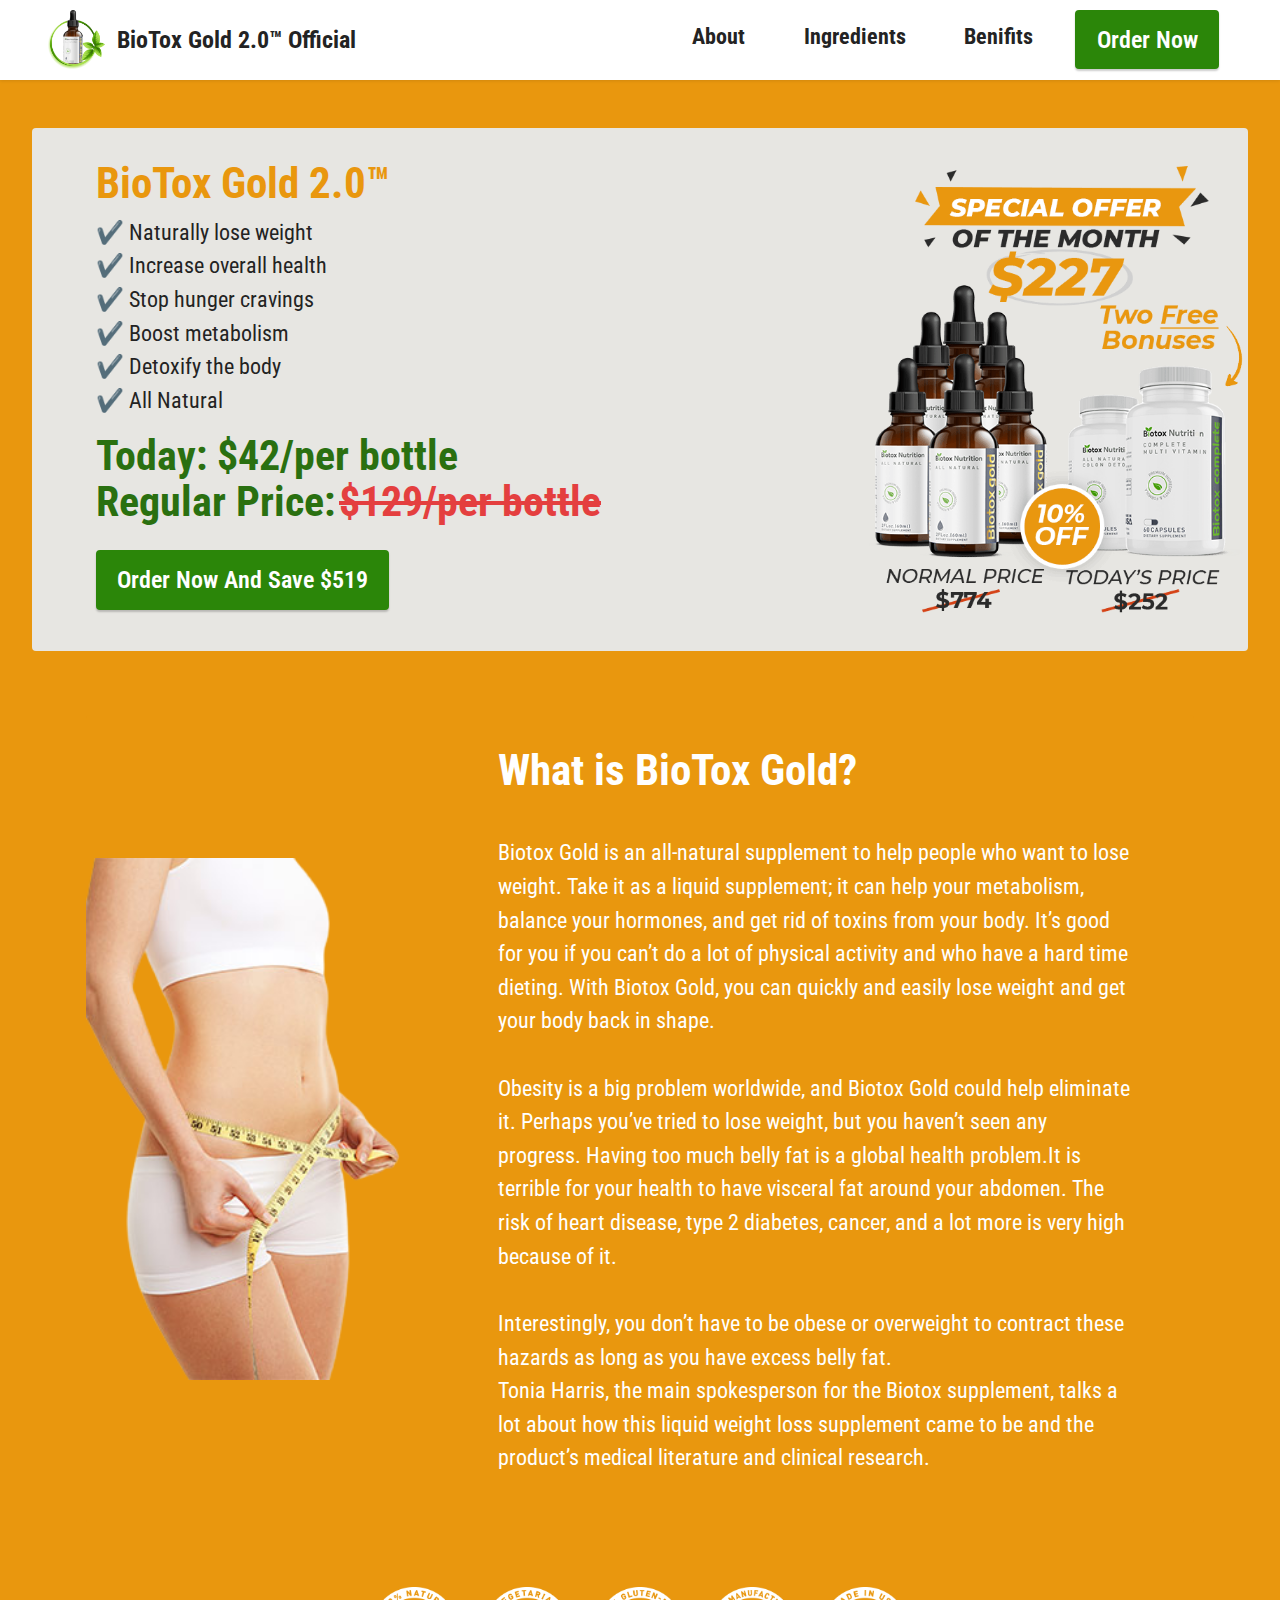
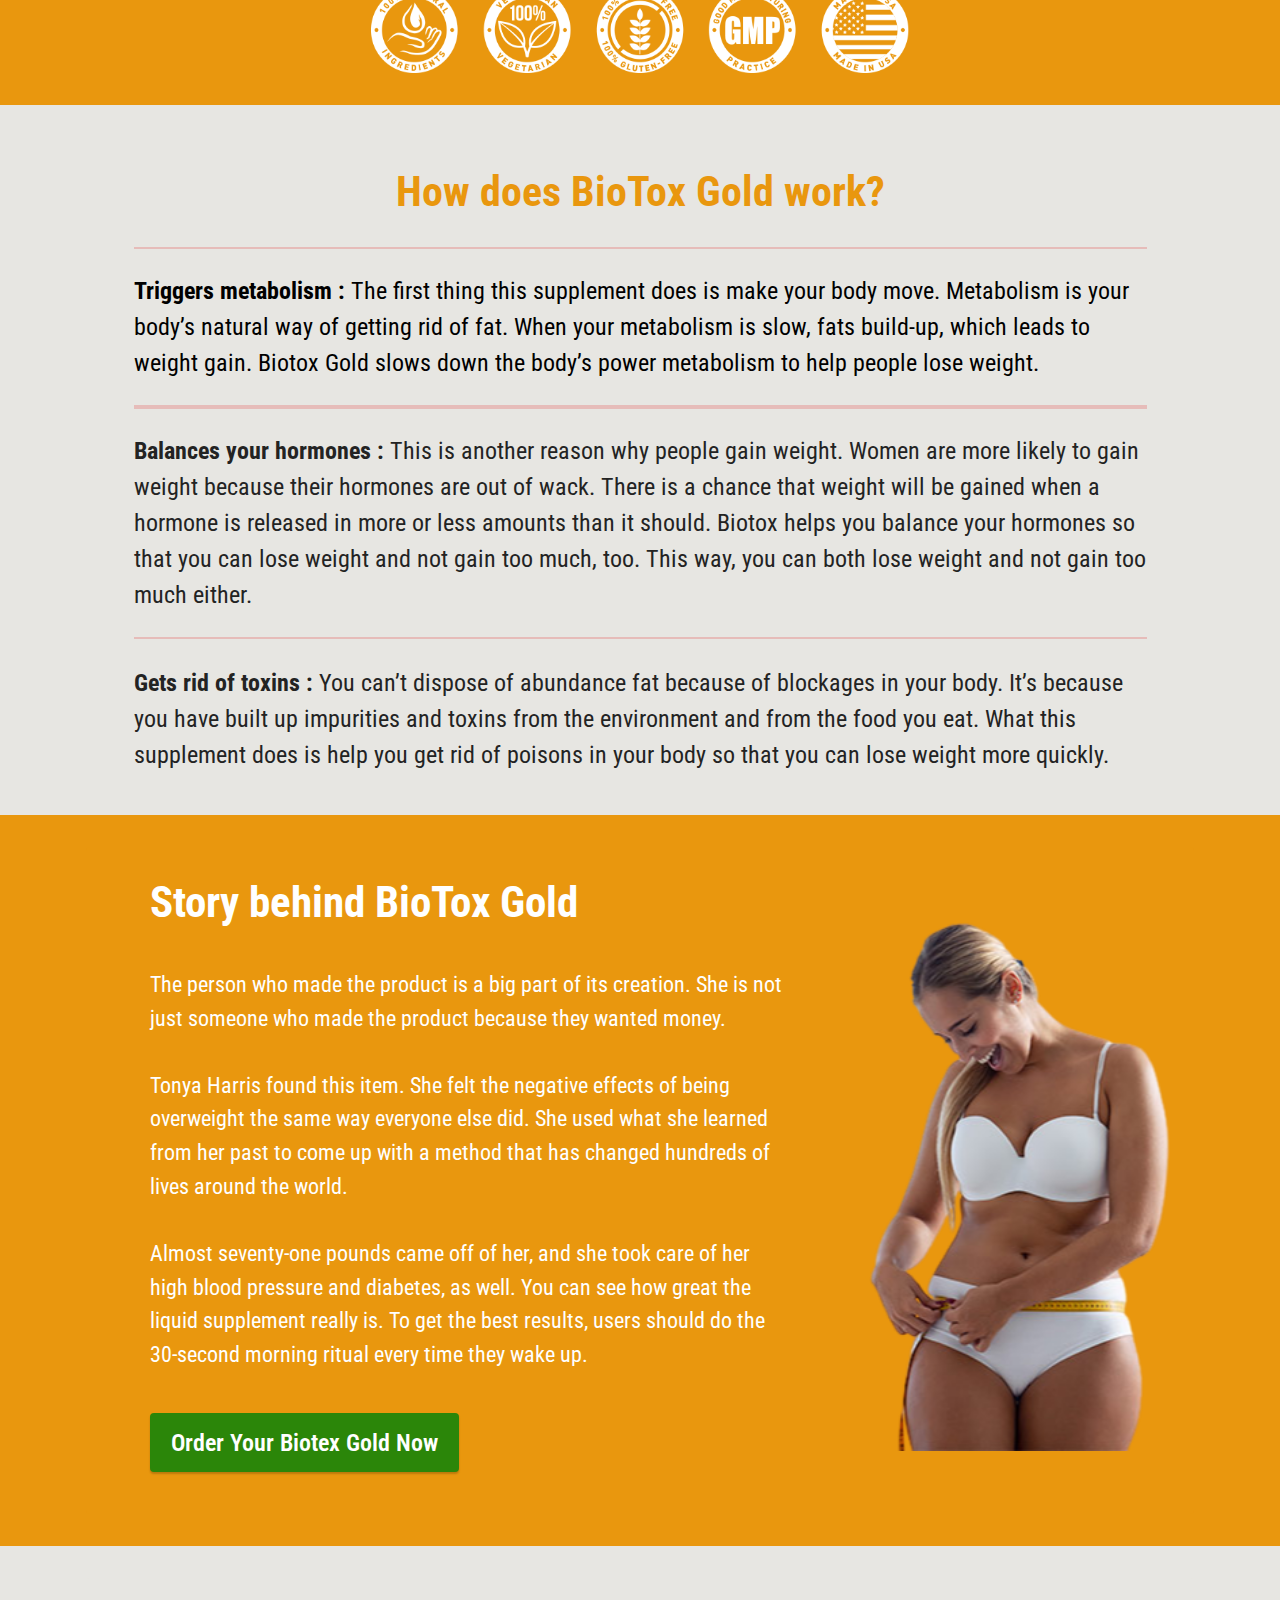
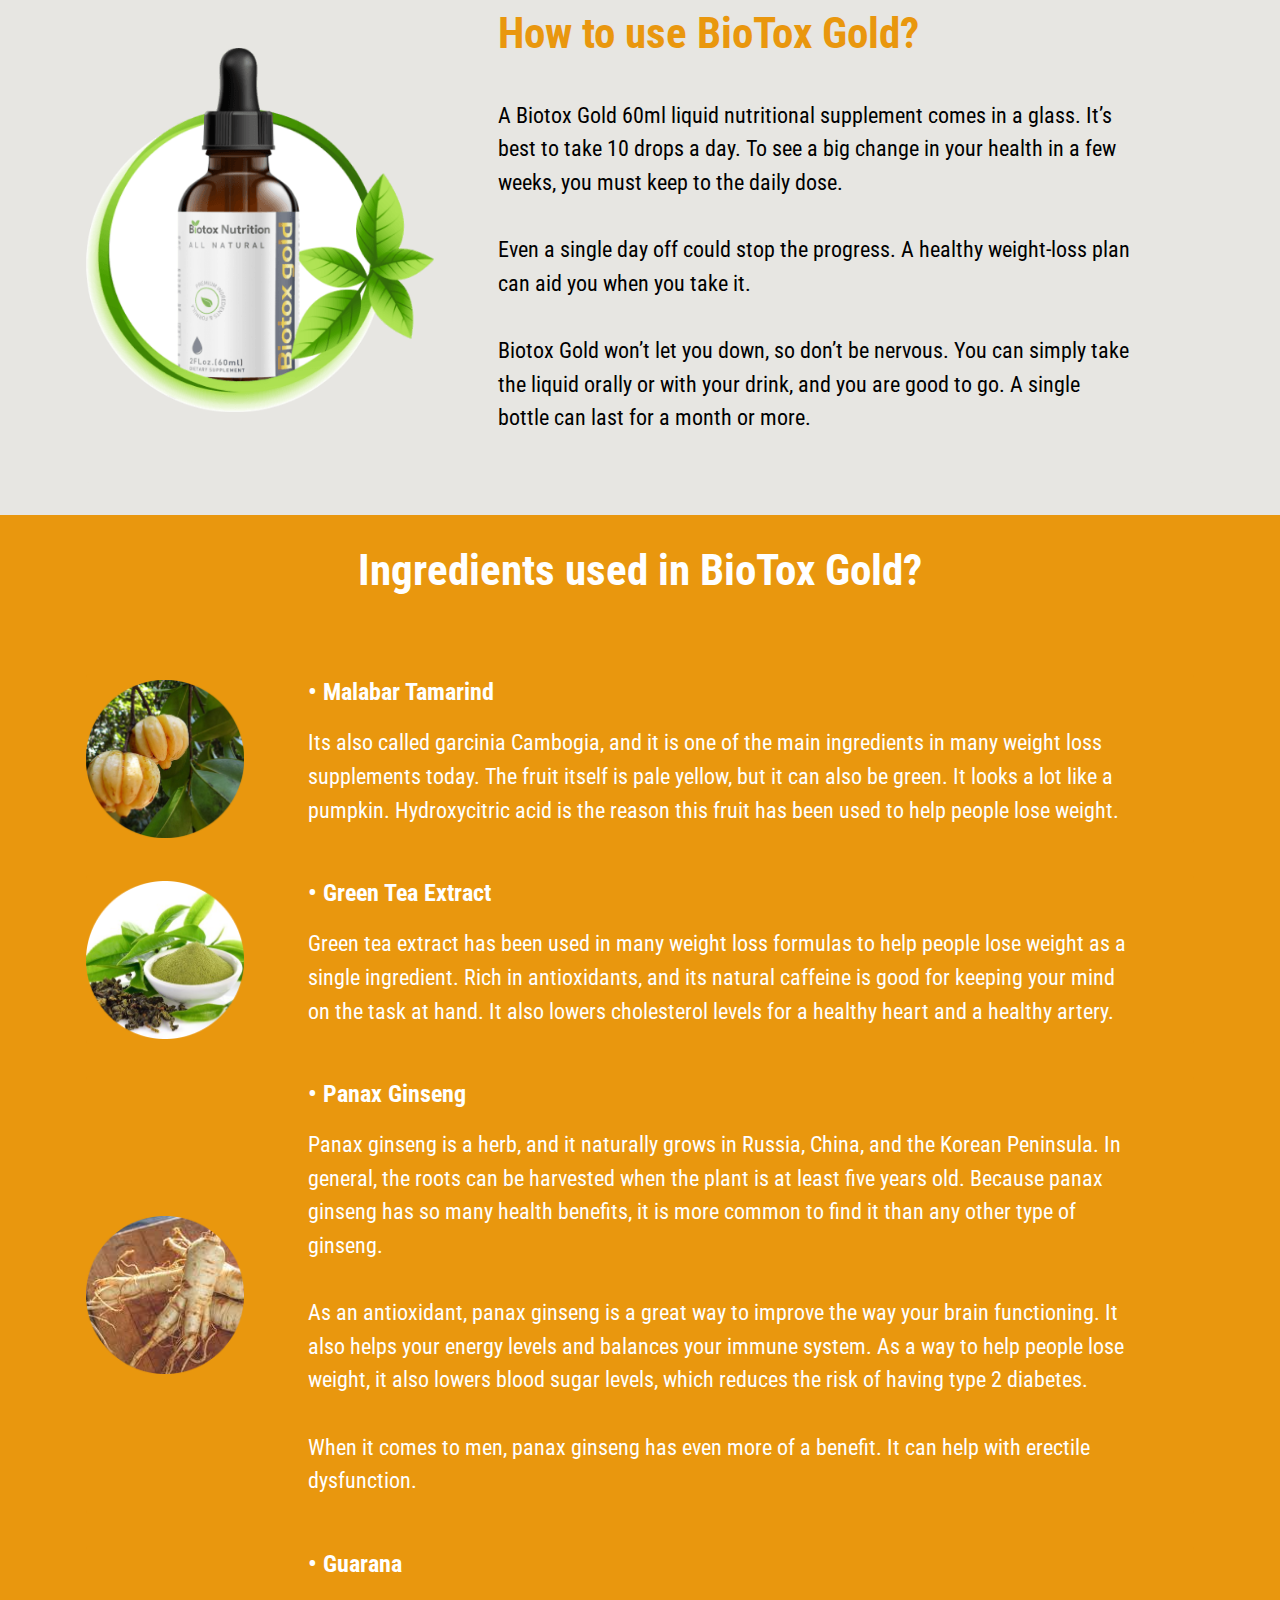
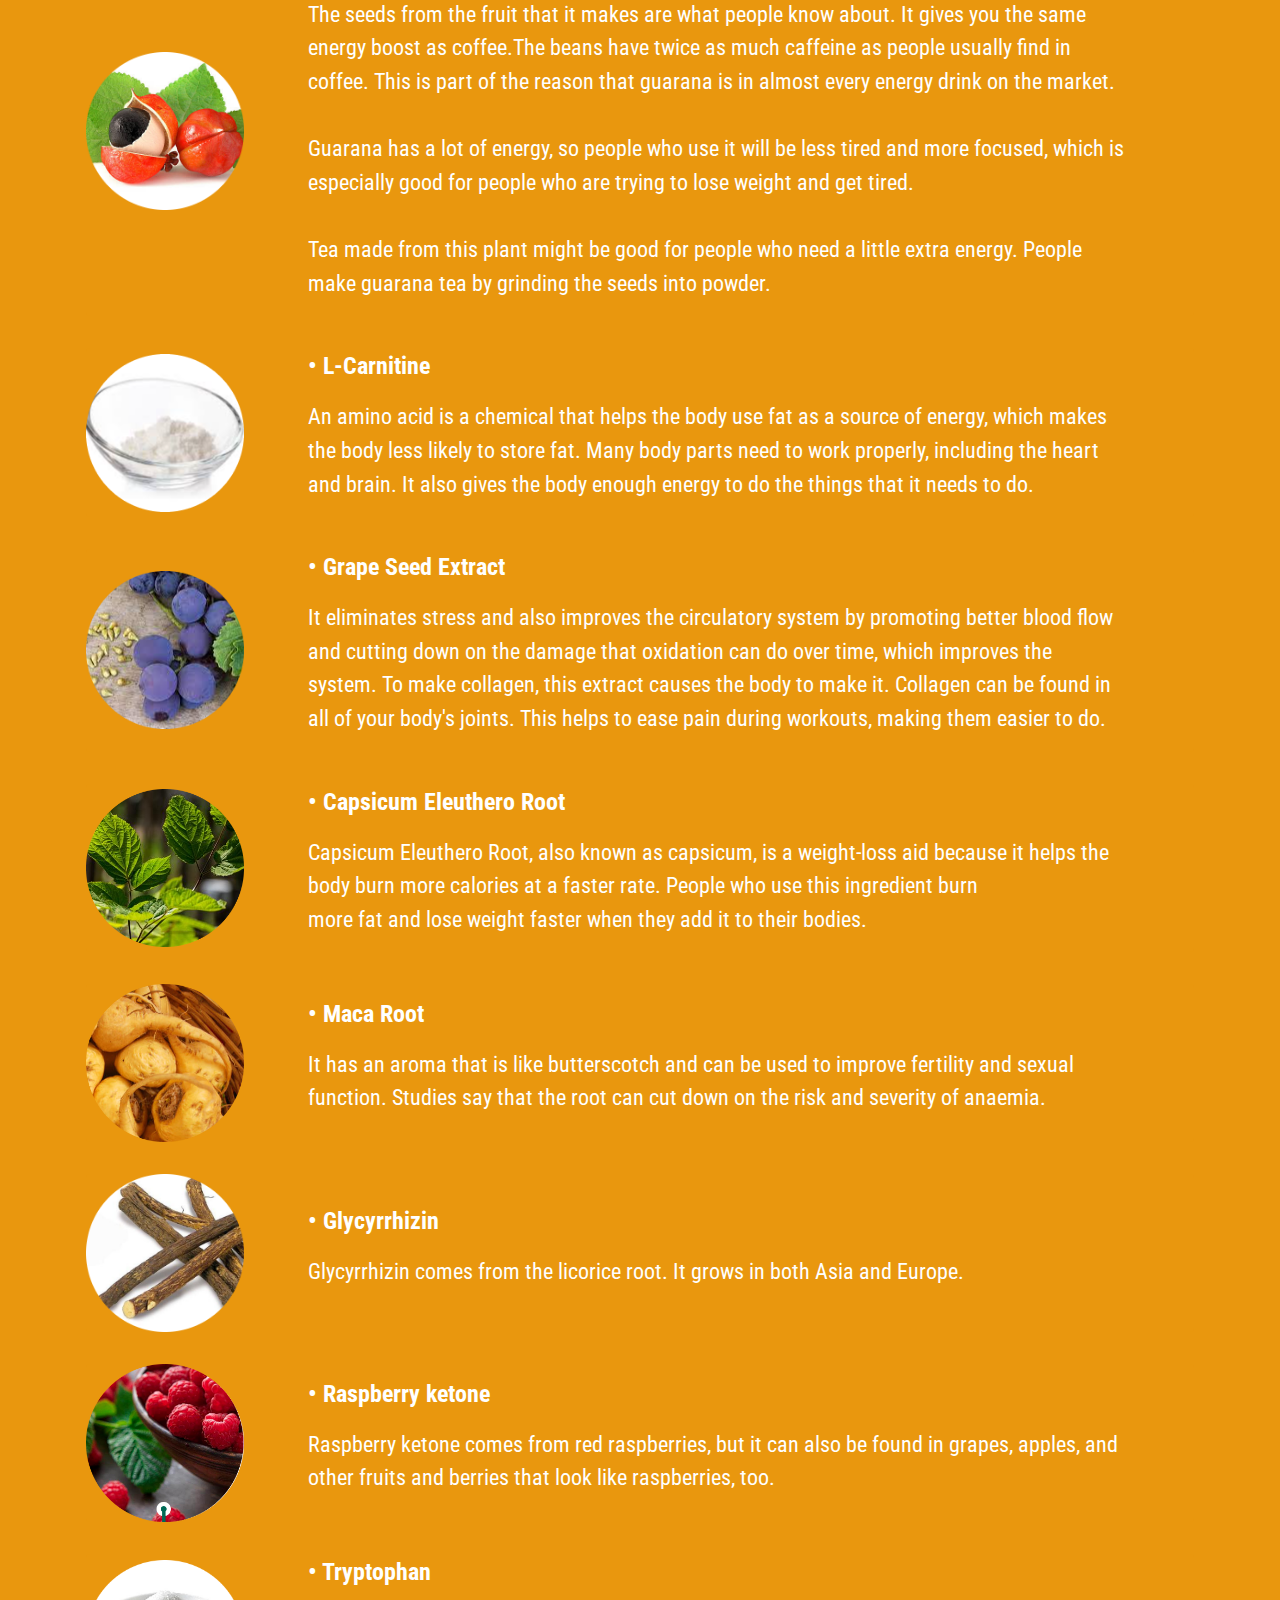
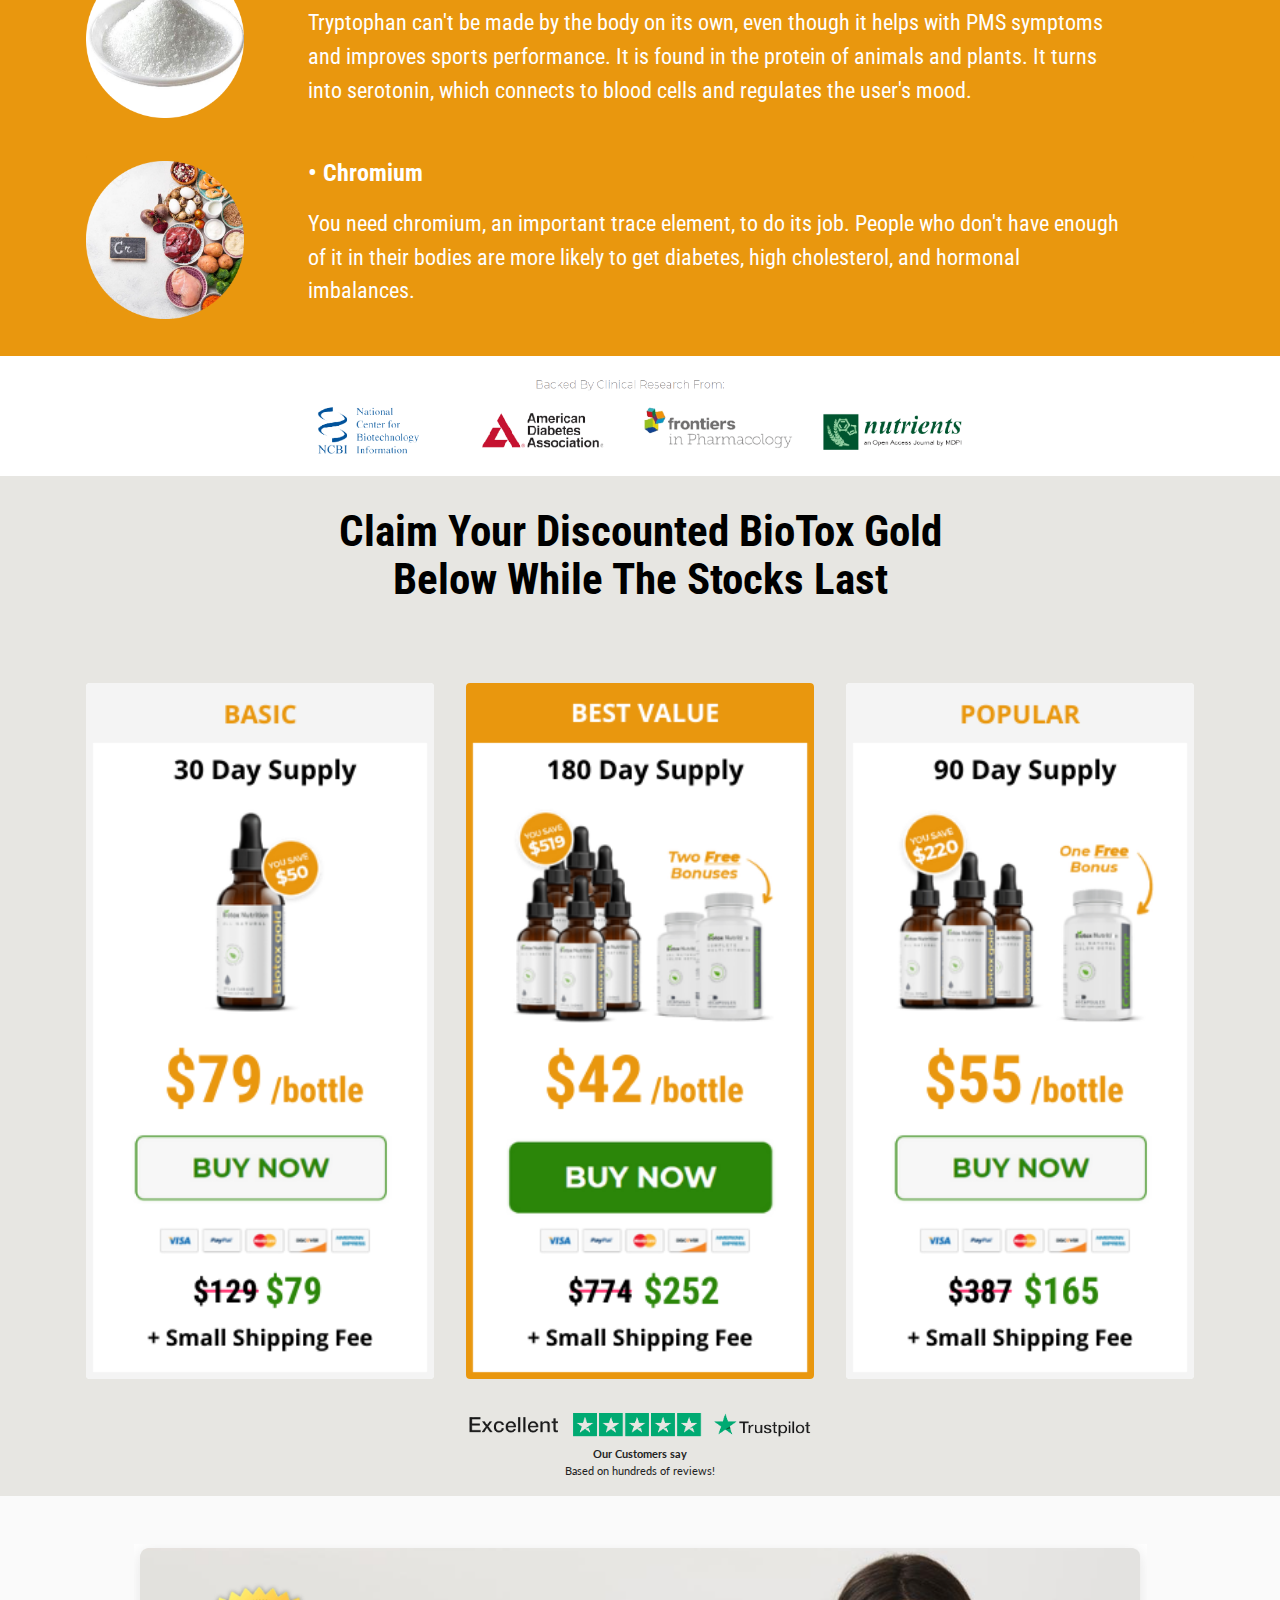
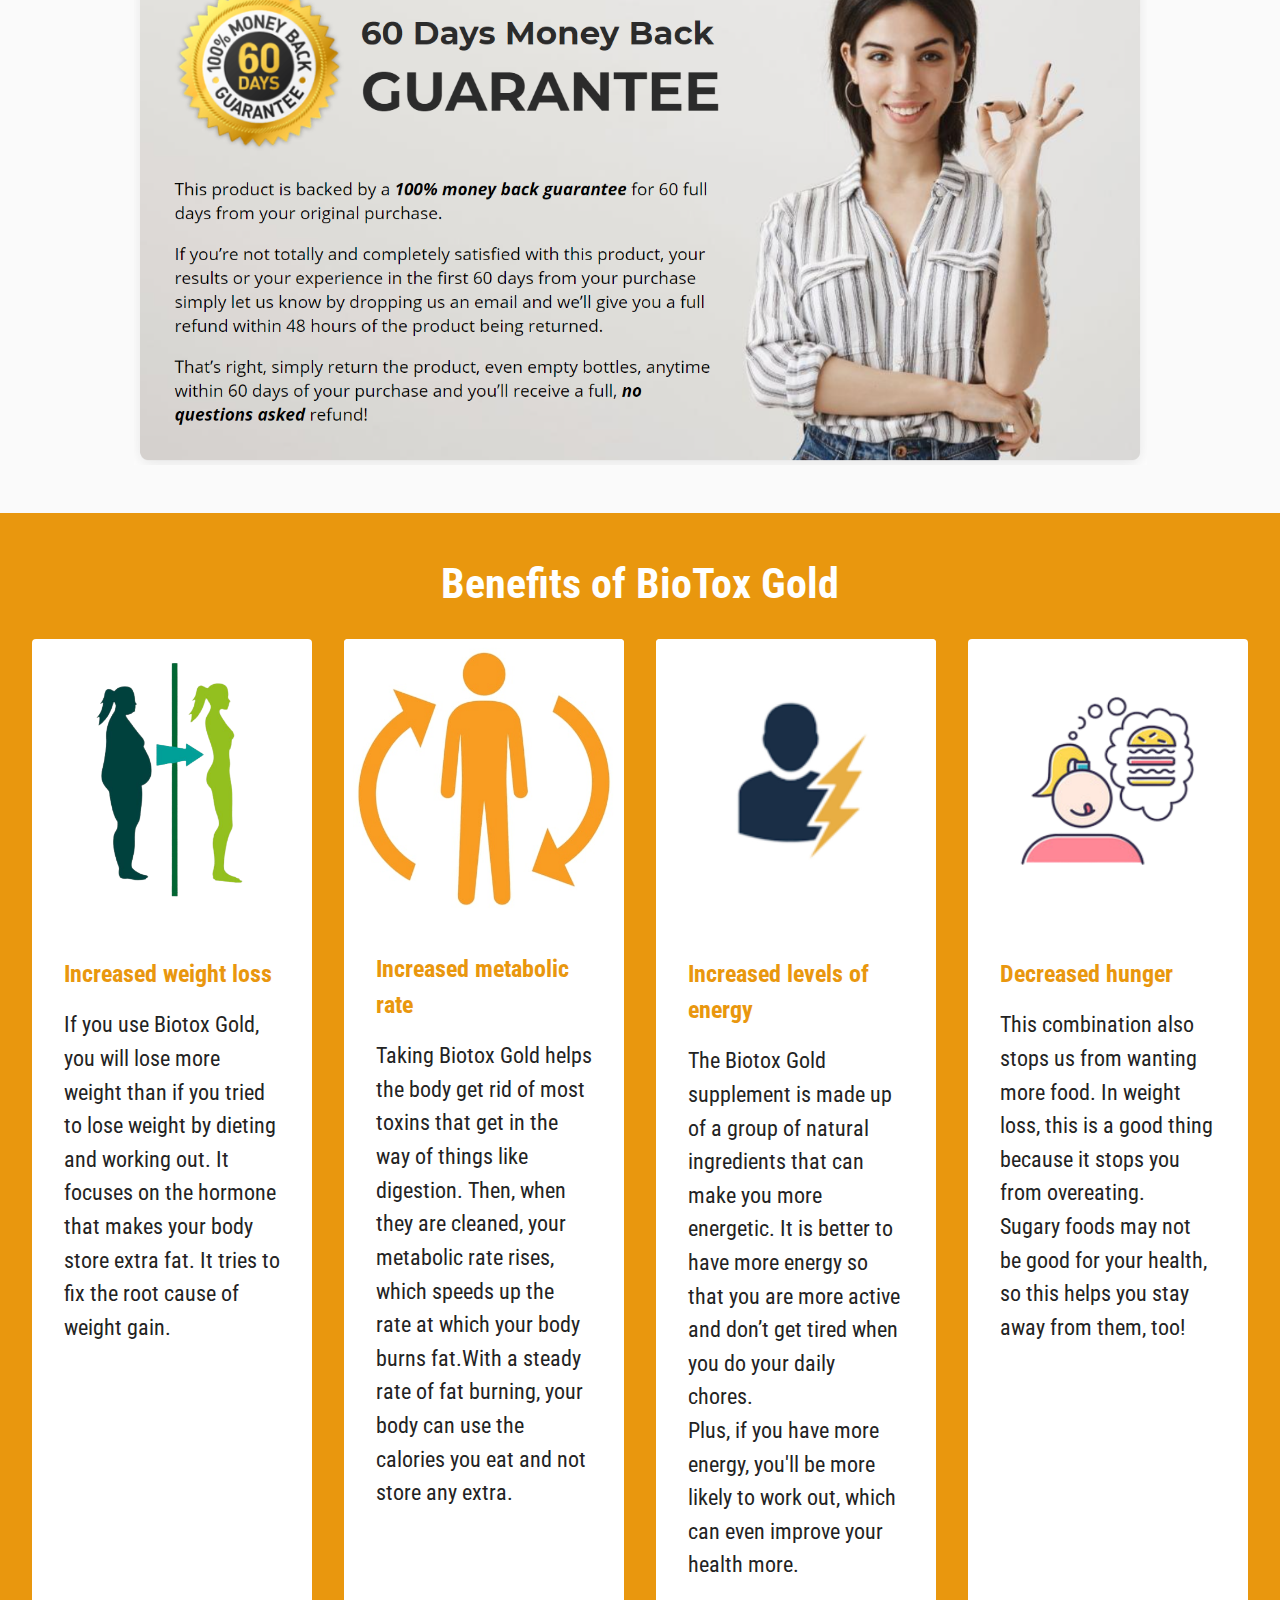
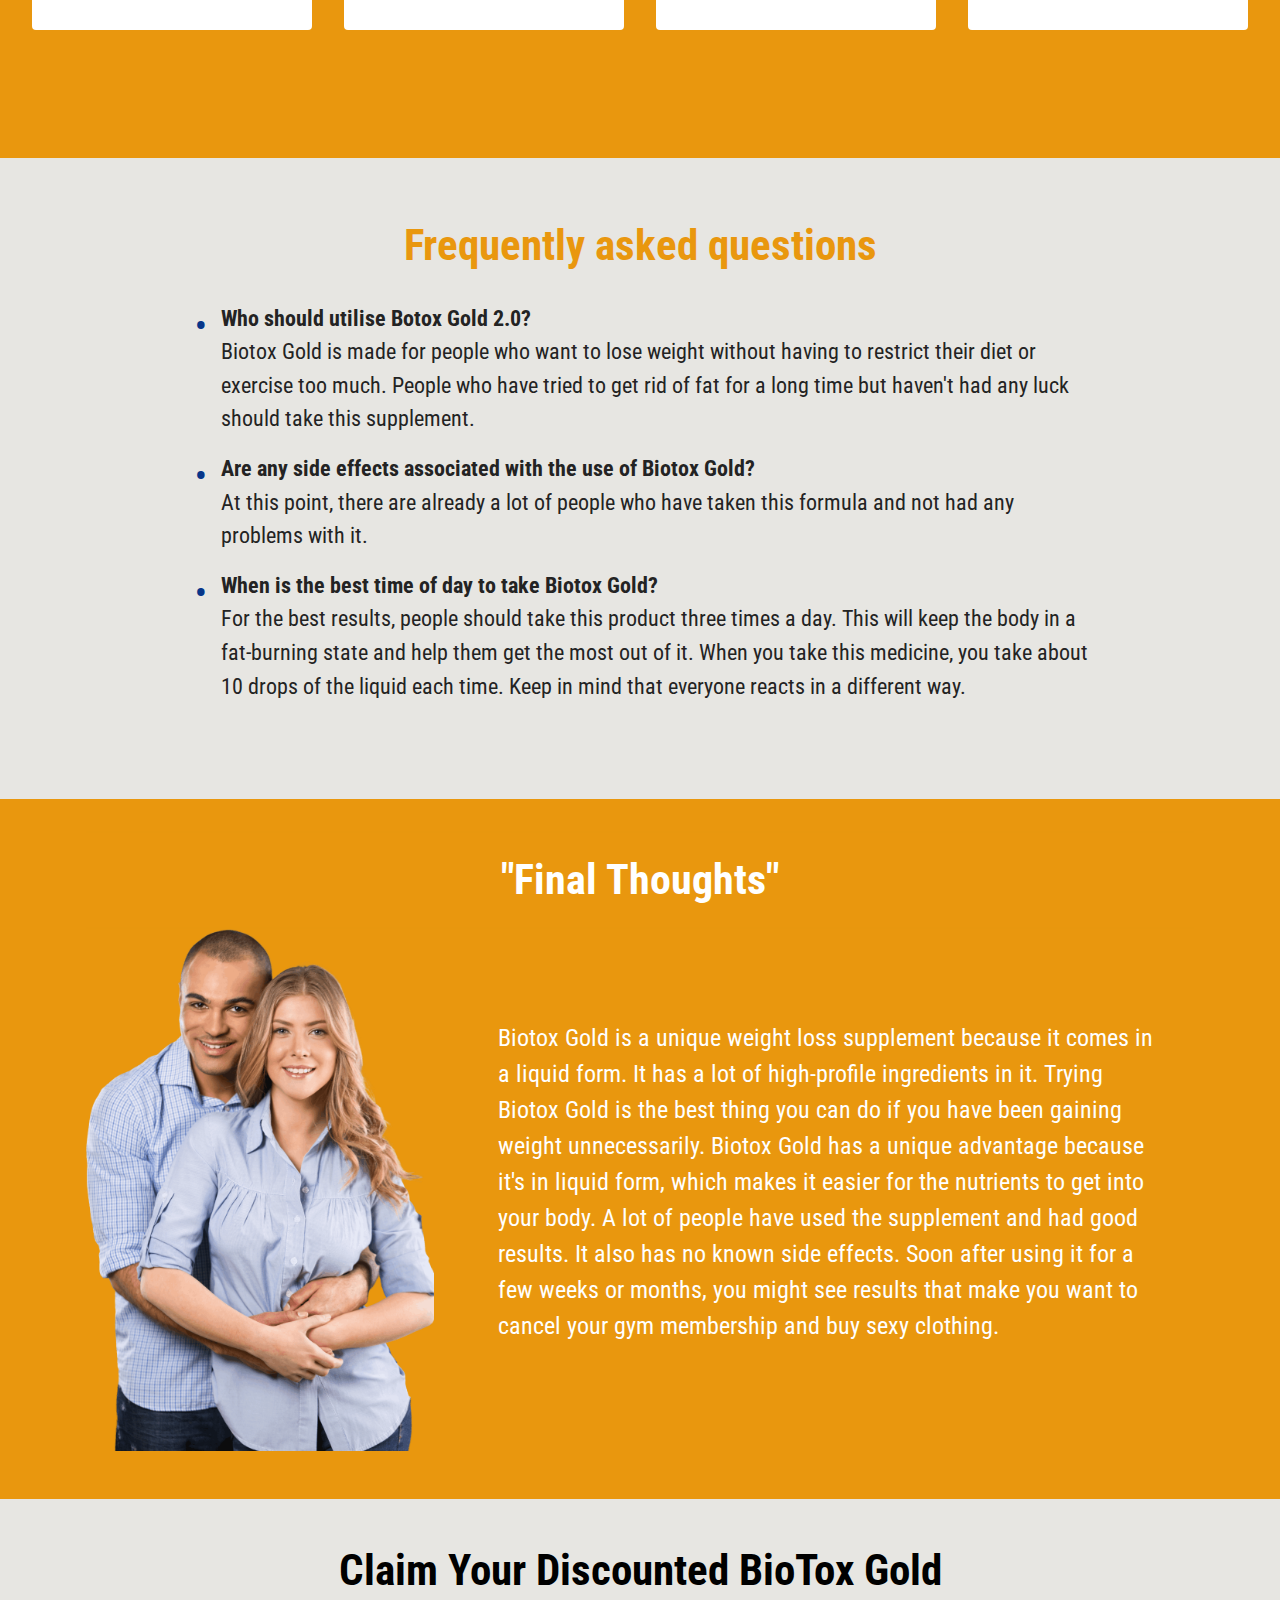
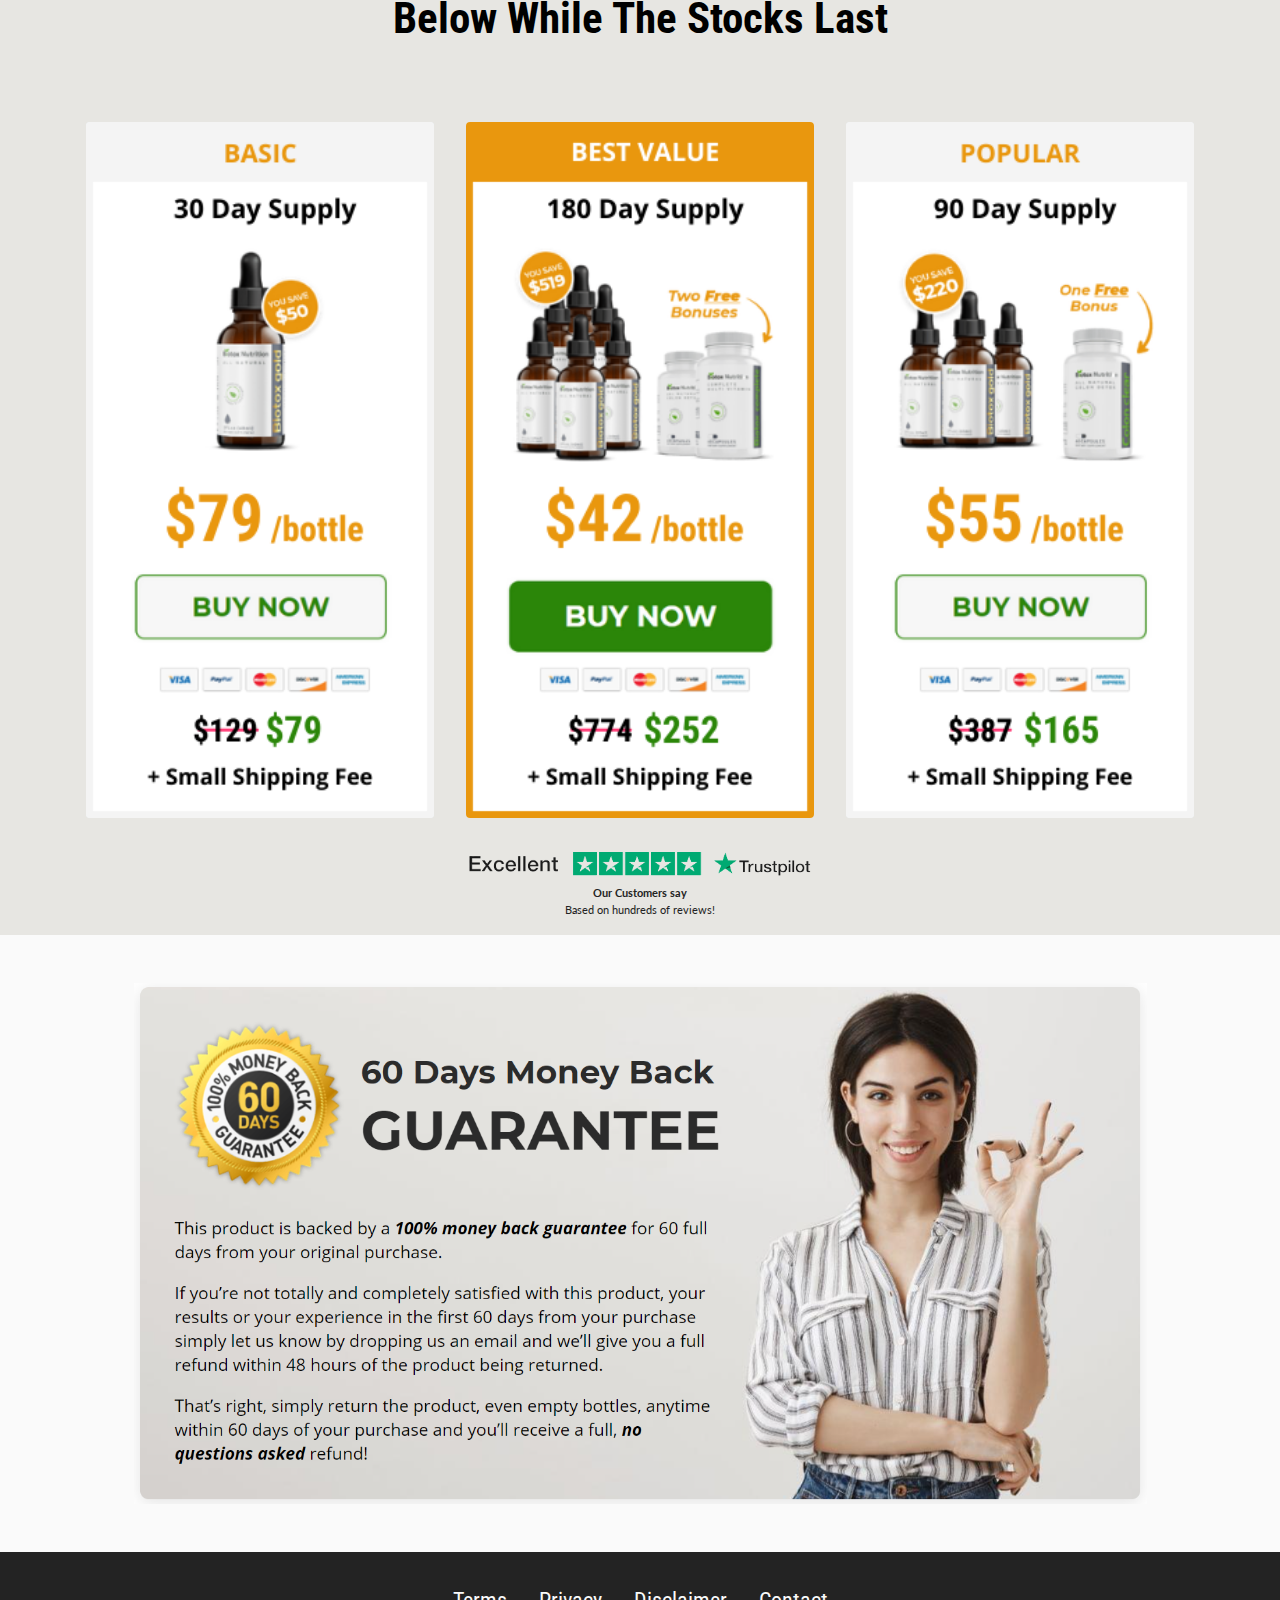
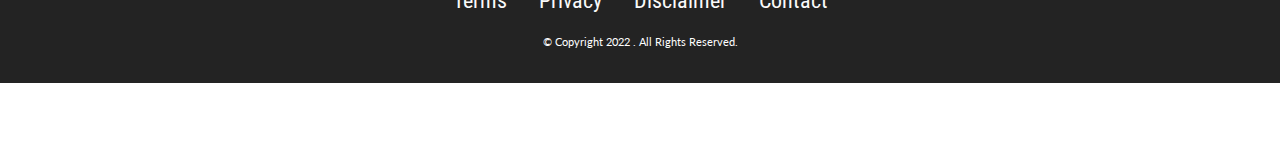
<file: index.html>
<!DOCTYPE html>
<html>

<head>
    <meta charset="UTF-8">
    <meta http-equiv="X-UA-Compatible" content="IE=edge">
    <meta name="generator" content="Mobirise v5.6.3, mobirise.com">
    <meta name="twitter:card" content="summary_large_image" />
    <meta name="twitter:image:src" content="assets/images/index-meta.png">
    <meta property="og:image" content="assets/images/index-meta.png">
    <meta name="twitter:title" content="BioTox Gold 2.0™ Supplement - Why Is It Right For You?">
    <meta name="viewport" content="width=device-width, initial-scale=1, minimum-scale=1">
    <link rel="shortcut icon" href="assets/images/img01-1.png" type="image/x-icon">
    <meta name="description"
        content="Biotox Gold is an all-natural supplement to help people who want to lose weight. Take it as a liquid supplement; it can help your metabolism, balance your hormones, and get rid of toxins from your body. You've Seen This Massive Discount.">


    <title>BioTox Gold 2.0™ Supplement - Why Is It Right For You?</title>
    <link rel="stylesheet" href="assets/bootstrap/css/bootstrap.min.css">
    <link rel="stylesheet" href="assets/bootstrap/css/bootstrap-grid.min.css">
    <link rel="stylesheet" href="assets/bootstrap/css/bootstrap-reboot.min.css">
    <link rel="stylesheet" href="assets/dropdown/css/style.css">
    <link rel="stylesheet" href="assets/socicon/css/styles.css">
    <link rel="stylesheet" href="assets/theme/css/style.css">
    <link rel="preload"
        href="https://fonts.googleapis.com/css?family=Roboto+Condensed:300,300i,400,400i,700,700i&display=swap"
        as="style" onload="this.onload=null;this.rel='stylesheet'">
    <noscript>
        <link rel="stylesheet"
            href="https://fonts.googleapis.com/css?family=Roboto+Condensed:300,300i,400,400i,700,700i&display=swap">
    </noscript>
    <link rel="preload"
        href="https://fonts.googleapis.com/css?family=Lato:100,100i,300,300i,400,400i,700,700i,900,900i&display=swap"
        as="style" onload="this.onload=null;this.rel='stylesheet'">
    <noscript>
        <link rel="stylesheet"
            href="https://fonts.googleapis.com/css?family=Lato:100,100i,300,300i,400,400i,700,700i,900,900i&display=swap">
    </noscript>
    <link rel="preload" as="style" href="assets/mobirise/css/mbr-additional.css">
    <link rel="stylesheet" href="assets/mobirise/css/mbr-additional.css" type="text/css">




</head>

<body>

    <section data-bs-version="5.1" class="menu menu2 cid-sWQq3si1P1" once="menu" id="menu2-0">

        <nav class="navbar navbar-dropdown navbar-expand-lg">
            <div class="container-fluid">
                <div class="navbar-brand">
                    <span class="navbar-logo">
                        <a href="https://www.biotoxnutrition.com/"
                            target="_blank">
                            <img src="assets/images/img01-1.png" alt="BioTox Gold™ Official" style="height: 3.7rem;">
                        </a>
                    </span>
                    <span class="navbar-caption-wrap"><a class="navbar-caption text-black text-primary display-5"
                            href="https://www.biotoxnutrition.com/">BioTox Gold 2.0™
                            Official</a></span>
                </div>
                <button class="navbar-toggler" type="button" data-toggle="collapse" data-bs-toggle="collapse"
                    data-target="#navbarSupportedContent" data-bs-target="#navbarSupportedContent"
                    aria-controls="navbarNavAltMarkup" aria-expanded="false" aria-label="Toggle navigation">
                    <div class="hamburger">
                        <span></span>
                        <span></span>
                        <span></span>
                        <span></span>
                    </div>
                </button>
                <div class="collapse navbar-collapse" id="navbarSupportedContent">
                    <ul class="navbar-nav nav-dropdown" data-app-modern-menu="true">
                        <li class="nav-item"><a class="nav-link link text-black display-7" href="https://mobiri.se">
                                <p><br></p>
                            </a></li>
                        <li class="nav-item"><a class="nav-link link text-black text-primary display-7"
                                href="#BioTox_Gold_About"><strong>About</strong></a></li>
                        <li class="nav-item"><a class="nav-link link text-black text-primary display-7"
                                href="#BioTox_Gold_Ingredients"><strong>Ingredients</strong></a></li>
                        <li class="nav-item"><a class="nav-link link text-black text-primary display-7"
                                href="#BioTox_Gold_benifits"><strong>Benifits</strong></a>
                        </li>
                    </ul>

                    <div class="navbar-buttons mbr-section-btn"><a class="btn btn-danger display-5"
                            href="https://www.biotoxnutrition.com/">Order Now</a></div>
                </div>
            </div>
        </nav>
    </section>

    <section data-bs-version="5.1" class="features6 cid-sWQNh7fB9P" id="features7-a">
        <!---->



        <div class="container-fluid">
            <div class="card-wrapper">
                <div class="row align-items-center flex-row-reverse">
                    <div class="col-12 col-lg-4">
                        <div class="image-wrapper">
                            <a href="https://www.biotoxnutrition.com/"
                                target="_blank"><img src="assets/images/popup1-1.png" alt="BioTox Gold"></a>
                        </div>
                    </div>
                    <div class="col-12 col-lg">
                        <div class="text-box">
                            <h5 class="mbr-title mbr-fonts-style display-1"><strong>BioTox Gold 2.0™&nbsp; &nbsp; &nbsp;
                                    &nbsp; &nbsp; &nbsp;</strong><strong><br></strong></h5>
                            <p class="mbr-text mbr-fonts-style display-7">✔️&nbsp;Naturally lose weight
                                <br>✔️&nbsp;Increase overall health
                                <br>✔️&nbsp;Stop hunger cravings
                                <br>✔️&nbsp;Boost metabolism
                                <br>✔️&nbsp;Detoxify the body
                                <br>✔️ All Natural<br>
                            </p>
                            <div class="cost">
                                <span class="currentcost mbr-fonts-style pr-2 display-2"><strong>To</strong><strong>day:
                                        $42/per bottle</strong><br><strong>Regular Price:</strong></span>
                                <span class="oldcost mbr-fonts-style display-2"><strong>$129/per
                                        bottle</strong><br></span>
                            </div>
                            <div class="mbr-section-btn pt-3"><a
                                    href="https://www.biotoxnutrition.com/"
                                    class="btn btn-danger display-5">Order Now And Save $519</a></div>
                        </div>
                    </div>
                </div>
            </div>
        </div>
    </section>

    <section data-bs-version="5.1" class="features6 cid-t1Qj5AfkBn" id="BioTox_Gold_About">
        <!---->



        <div class="container">
            <div class="card-wrapper">
                <div class="row align-items-center">
                    <div class="col-12 col-lg-4">
                        <div class="image-wrapper">
                            <a href="https://www.biotoxnutrition.com/"><img
                                    src="assets/images/measuringtape-removebg-preview.png" alt="BioTox Gold supplement"></a>
                        </div>
                    </div>
                    <div class="col-12 col-lg">
                        <div class="text-box">
                            <h5 class="mbr-title mbr-fonts-style display-1"><strong>What is BioTox Gold?</strong></h5>
                            <p class="mbr-text mbr-fonts-style display-7"><br>Biotox Gold is an all-natural supplement
                                to help people who want to lose weight. Take it as a liquid supplement; it can help your
                                metabolism, balance your hormones, and get rid of toxins from your body. It’s good for
                                you if you can’t do a lot of physical activity and who have a hard time dieting. With
                                Biotox Gold, you can quickly and easily lose weight and get your body back in shape.
                                <br><br>Obesity is a big problem worldwide, and Biotox Gold could help eliminate it.
                                Perhaps you’ve tried to lose weight, but you haven’t seen any progress. Having too much
                                belly fat is a global health problem.It is terrible for your health to have visceral fat
                                around your abdomen. The risk of heart disease, type 2 diabetes, cancer, and a lot more
                                is very high because of it. <br><br>Interestingly, you don’t have to be obese or
                                overweight to contract these hazards as long as you have excess belly fat.
                                <br>Tonia Harris, the main spokesperson for the Biotox supplement, talks a lot about how
                                this liquid weight loss supplement came to be and the product’s medical literature and
                                clinical research.&nbsp;&nbsp;<br>
                            </p>


                        </div>
                    </div>
                </div>
            </div>
        </div>
    </section>

    <section data-bs-version="5.1" class="image3 cid-sXfaEFf1uJ" id="image3-i">




        <div class="container">
            <div class="row justify-content-center">
                <div class="col-12 col-lg-6">
                    <div class="image-wrapper">
                        <img src="assets/images/badges.png" alt="BioTox Gold FDA Approved">

                    </div>
                </div>
            </div>
        </div>
    </section>

    <section data-bs-version="5.1" class="content4 cid-sXfn7CiQt8" id="content4-k">


        <div class="container">
            <div class="row justify-content-center">
                <div class="title col-md-12 col-lg-10">
                    <h3 class="mbr-section-title mbr-fonts-style align-center mb-4 display-2"><strong>How does BioTox
                            Gold work?</strong></h3>


                </div>
            </div>
        </div>
    </section>

    <section data-bs-version="5.1" class="content6 cid-sXfGwfyWqd" id="content6-l">

        <div class="container">
            <div class="row justify-content-center">
                <div class="col-md-12 col-lg-11">
                    <hr class="line">
                    <p class="mbr-text align-center mbr-fonts-style my-4 display-5"><strong>Triggers
                            metabolism&nbsp;:</strong>&nbsp;The first thing this supplement does is make your body move.
                        Metabolism is your body’s natural way of getting rid of fat. When your metabolism is slow, fats
                        build-up, which leads to weight gain. Biotox Gold slows down the body’s power metabolism to help
                        people lose weight.</p>
                    <hr class="line">
                </div>
            </div>
        </div>
    </section>

    <section data-bs-version="5.1" class="content6 cid-sXfH9Cx5Zo" id="content6-n">

        <div class="container">
            <div class="row justify-content-center">
                <div class="col-md-12 col-lg-11">
                    <hr class="line">
                    <p class="mbr-text align-center mbr-fonts-style my-4 display-5"><strong>Balances your
                            hormones</strong>&nbsp;<strong>:&nbsp;</strong>This is another reason why people gain
                        weight. Women are more likely to gain weight because their hormones are out of wack. There is a
                        chance that weight will be gained when a hormone is released in more or less amounts than it
                        should. Biotox helps you balance your hormones so that you can lose weight and not gain too
                        much, too. This way, you can both lose weight and not gain too much either.</p>
                    <hr class="line">
                </div>
            </div>
        </div>
    </section>

    <section data-bs-version="5.1" class="content6 cid-sXgEzo6zBD" id="content6-s">

        <div class="container">
            <div class="row justify-content-center">
                <div class="col-md-12 col-lg-11">
                    <hr class="line">
                    <p class="mbr-text align-center mbr-fonts-style my-4 display-5"><strong>Gets rid of
                            toxins&nbsp;:</strong>&nbsp;You can’t dispose of abundance fat because of blockages in your
                        body. It’s because you have built up impurities and toxins from the environment and from the
                        food you eat. What this supplement does is help you get rid of poisons in your body so that you
                        can lose weight more quickly.</p>
                    <hr class="line">
                </div>
            </div>
        </div>
    </section>

    <section data-bs-version="5.1" class="features6 cid-t2oEvUl1Rl" id="features7-38">
        <!---->



        <div class="container">
            <div class="card-wrapper">
                <div class="row align-items-center flex-row-reverse">
                    <div class="col-12 col-lg-4">
                        <div class="image-wrapper">
                            <a href="https://www.biotoxnutrition.com/"><img src="assets/images/measurewaist.png"
                                    alt="BioTox Gold supplement"></a>
                        </div>
                    </div>
                    <div class="col-12 col-lg">
                        <div class="text-box">
                            <h5 class="mbr-title mbr-fonts-style display-1"><strong>Story behind BioTox Gold</strong>
                            </h5>
                            <p class="mbr-text mbr-fonts-style display-7"><br>The person who made the product is a big
                                part of its creation. She is not just someone who made the product because they wanted
                                money.
                                <br><br>Tonya Harris found this item. She felt the negative effects of being overweight
                                the same way everyone else did. She used what she learned from her past to come up with
                                a method that has changed hundreds of lives around the world.
                                <br><br>Almost seventy-one pounds came off of her, and she took care of her high blood
                                pressure and diabetes, as well. You can see how great the liquid supplement really is.
                                To get the best results, users should do the 30-second morning ritual every time they
                                wake up.&nbsp;<br>
                            </p>

                            <div class="mbr-section-btn pt-3"><a href="https://www.biotoxnutrition.com/"
                                    class="btn btn-danger display-5">Order Your Biotex Gold Now</a></div>
                        </div>
                    </div>
                </div>
            </div>
        </div>
    </section>

    <section data-bs-version="5.1" class="features6 cid-t2oErDgUKx" id="features7-37">
        <!---->



        <div class="container">
            <div class="card-wrapper">
                <div class="row align-items-center">
                    <div class="col-12 col-lg-4">
                        <div class="image-wrapper">
                            <a href="https://www.biotoxnutrition.com/"><img src="assets/images/img01-1.png"
                                    alt="BioTox Gold supplement"></a>
                        </div>
                    </div>
                    <div class="col-12 col-lg">
                        <div class="text-box">
                            <h5 class="mbr-title mbr-fonts-style display-1"><strong>How to use BioTox Gold?</strong>
                            </h5>
                            <p class="mbr-text mbr-fonts-style display-7"><br>A Biotox Gold 60ml liquid nutritional
                                supplement comes in a glass. It’s best to take 10 drops a day. To see a big change in
                                your health in a few weeks, you must keep to the daily dose.
                                <br><br>Even a single day off could stop the progress. A healthy weight-loss plan can
                                aid you when you take it.
                                <br><br>Biotox Gold won’t let you down, so don’t be nervous. You can simply take the
                                liquid orally or with your drink, and you are good to go. A single bottle can last for a
                                month or more.&nbsp;<br>
                            </p>


                        </div>
                    </div>
                </div>
            </div>
        </div>
    </section>

    <section data-bs-version="5.1" class="header6 cid-sXkkBRUufI" id="BioTox_Gold_Ingredients">





        <div class="align-center container-fluid">
            <div class="row justify-content-center">
                <div class="col-12 col-lg-10">
                    <h1 class="mbr-section-title mbr-fonts-style mbr-white mb-3 display-1"><strong>Ingredients used in
                            BioTox Gold?</strong></h1>



                </div>
            </div>
        </div>
    </section>

    <section data-bs-version="5.1" class="team2 cid-sXS1Vqnyy7" xmlns="http://www.w3.org/1999/html" id="team2-2j">


        <div class="container">
            <div class="card">
                <div class="card-wrapper">
                    <div class="row align-items-center">
                        <div class="col-12 col-md-2">
                            <div class="image-wrapper">
                                <img src="assets/images/malabar-tamarind-modified.png" alt=" BioTox Gold Ingredients prune">
                            </div>
                        </div>
                        <div class="col-12 col-md">
                            <div class="card-box">
                                <h5 class="card-title mbr-fonts-style m-0 mb-3 display-5"><strong>• Malabar
                                        Tamarind</strong></h5>

                                <p class="mbr-text mbr-fonts-style display-7">
                                    Its also called garcinia Cambogia, and it is one of the main ingredients in many
                                    weight loss supplements today. The fruit itself is pale yellow, but it can also be
                                    green. It looks a lot like a pumpkin. Hydroxycitric acid is the reason this fruit
                                    has been used to help people lose weight.<br>
                                </p>

                            </div>
                        </div>
                    </div>
                </div>
            </div>
            <div class="card">
                <div class="card-wrapper">
                    <div class="row align-items-center">
                        <div class="col-12 col-md-2">
                            <div class="image-wrapper">
                                <img src="assets/images/green-tea-extract.png"
                                    alt="BioTox Gold Ingredients Glucomannan Root">
                            </div>
                        </div>
                        <div class="col-12 col-md">
                            <div class="card-box">
                                <h5 class="card-title mbr-fonts-style m-0 mb-3 display-5"><strong>• Green Tea
                                        Extract</strong></h5>

                                <p class="mbr-text mbr-fonts-style display-7">
                                    Green tea extract has been used in many weight loss formulas to help people lose
                                    weight as a single ingredient. Rich in antioxidants, and its natural caffeine is
                                    good for keeping your mind on the task at hand. It also lowers cholesterol levels
                                    for a healthy heart and a healthy artery.
                                </p>

                            </div>
                        </div>
                    </div>
                </div>
            </div>
            <div class="card">
                <div class="card-wrapper">
                    <div class="row align-items-center">
                        <div class="col-12 col-md-2">
                            <div class="image-wrapper">
                                <img src="assets/images/ginseng-root-modified.png" alt="Mobirise">
                            </div>
                        </div>
                        <div class="col-12 col-md">
                            <div class="card-box">
                                <h5 class="card-title mbr-fonts-style m-0 mb-3 display-5"><strong>• Panax
                                        Ginseng</strong></h5>

                                <p class="mbr-text mbr-fonts-style display-7">Panax ginseng is a herb, and it naturally
                                    grows in Russia, China, and the Korean Peninsula. In general, the roots can be
                                    harvested when the plant is at least five years old. Because panax ginseng has so
                                    many health benefits, it is more common to find it than any other type of ginseng.
                                    <br><br>As an antioxidant, panax ginseng is a great way to improve the way your
                                    brain functioning. It also helps your energy levels and balances your immune system.
                                    As a way to help people lose weight, it also lowers blood sugar levels, which
                                    reduces the risk of having type 2 diabetes.
                                    <br>
                                    <br>When it comes to men, panax ginseng has even more of a benefit. It can help with
                                    erectile dysfunction.&nbsp;<br>
                                </p>

                            </div>
                        </div>
                    </div>
                </div>
            </div>
        </div>
    </section>

    <section data-bs-version="5.1" class="team2 cid-sXkimixPFB" xmlns="http://www.w3.org/1999/html" id="team2-17">


        <div class="container">
            <div class="card">
                <div class="card-wrapper">
                    <div class="row align-items-center">
                        <div class="col-12 col-md-2">
                            <div class="image-wrapper">
                                <img src="assets/images/guarana-modified.png" alt=" BioTox Gold Ingredients Psyllium Husk">
                            </div>
                        </div>
                        <div class="col-12 col-md">
                            <div class="card-box">
                                <h5 class="card-title mbr-fonts-style m-0 mb-3 display-5"><strong>• Guarana</strong>
                                </h5>

                                <p class="mbr-text mbr-fonts-style display-7">The seeds from the fruit that it makes are
                                    what people know about. It gives you the same energy boost as coffee.The beans have
                                    twice as much caffeine as people usually find in coffee. This is part of the reason
                                    that guarana is in almost every energy drink on the market.
                                    <br>
                                    <br>Guarana has a lot of energy, so people who use it will be less tired and more
                                    focused, which is especially good for people who are trying to lose weight and get
                                    tired.
                                    <br>
                                    <br>Tea made from this plant might be good for people who need a little extra
                                    energy. People make guarana tea by grinding the seeds into powder.&nbsp;<br>
                                </p>

                            </div>
                        </div>
                    </div>
                </div>
            </div>
            <div class="card">
                <div class="card-wrapper">
                    <div class="row align-items-center">
                        <div class="col-12 col-md-2">
                            <div class="image-wrapper">
                                <img src="assets/images/l-tyrosine-modified.png"
                                    alt="BioTox Gold Ingredients The Black Walnut Hull">
                            </div>
                        </div>
                        <div class="col-12 col-md">
                            <div class="card-box">
                                <h5 class="card-title mbr-fonts-style m-0 mb-3 display-5"><strong>• L-Carnitine</strong>
                                </h5>

                                <p class="mbr-text mbr-fonts-style display-7">
                                    An amino acid is a chemical that helps the body use fat as a source of energy, which
                                    makes the body less likely to store fat. Many body parts need to work properly,
                                    including the heart and brain. It also gives the body enough energy to do the things
                                    that it needs to do.
                                </p>

                            </div>
                        </div>
                    </div>
                </div>
            </div>
            <div class="card">
                <div class="card-wrapper">
                    <div class="row align-items-center">
                        <div class="col-12 col-md-2">
                            <div class="image-wrapper">
                                <img src="assets/images/grape-seed-extract-modified.png" alt="Mobirise">
                            </div>
                        </div>
                        <div class="col-12 col-md">
                            <div class="card-box">
                                <h5 class="card-title mbr-fonts-style m-0 mb-3 display-5"><strong>• Grape Seed
                                        Extract</strong></h5>

                                <p class="mbr-text mbr-fonts-style display-7">
                                    It eliminates stress and also improves the circulatory system by promoting better
                                    blood flow and cutting down on the damage that oxidation can do over time, which
                                    improves the system.&nbsp;To make collagen, this extract causes the body to make it.
                                    Collagen can be found in all of your body's joints. This helps to ease pain during
                                    workouts, making them easier to do.</p>

                            </div>
                        </div>
                    </div>
                </div>
            </div>
        </div>
    </section>

    <section data-bs-version="5.1" class="team2 cid-sXkziPnqXI" xmlns="http://www.w3.org/1999/html" id="team2-19">


        <div class="container">
            <div class="card">
                <div class="card-wrapper">
                    <div class="row align-items-center">
                        <div class="col-12 col-md-2">
                            <div class="image-wrapper">
                                <img src="assets/images/capsicum-eleuthero-root-modified.png"
                                    alt=" BioTox Gold Ingredients Flax seeds">
                            </div>
                        </div>
                        <div class="col-12 col-md">
                            <div class="card-box">
                                <h5 class="card-title mbr-fonts-style m-0 mb-3 display-5"><strong>• Capsicum Eleuthero
                                        Root</strong></h5>

                                <p class="mbr-text mbr-fonts-style display-7">Capsicum Eleuthero Root, also known as
                                    capsicum, is a weight-loss aid because it helps the body burn more calories at a
                                    faster rate. People who use this ingredient burn
                                    <br>more fat and lose weight faster when they add it to their bodies.&nbsp;<br>
                                </p>

                            </div>
                        </div>
                    </div>
                </div>
            </div>
            <div class="card">
                <div class="card-wrapper">
                    <div class="row align-items-center">
                        <div class="col-12 col-md-2">
                            <div class="image-wrapper">
                                <img src="assets/images/maca-root-modified.png" alt="BioTox Gold Ingredients oat bran ">
                            </div>
                        </div>
                        <div class="col-12 col-md">
                            <div class="card-box">
                                <h5 class="card-title mbr-fonts-style m-0 mb-3 display-5"><strong>• Maca Root</strong>
                                </h5>

                                <p class="mbr-text mbr-fonts-style display-7">It has an aroma that is like butterscotch
                                    and can be used to improve fertility and sexual function. Studies say that the root
                                    can cut down on the risk and severity of anaemia.&nbsp;<br></p>

                            </div>
                        </div>
                    </div>
                </div>
            </div>
            <div class="card">
                <div class="card-wrapper">
                    <div class="row align-items-center">
                        <div class="col-12 col-md-2">
                            <div class="image-wrapper">
                                <img src="assets/images/glycyrrhizin.png" alt="Mobirise">
                            </div>
                        </div>
                        <div class="col-12 col-md">
                            <div class="card-box">
                                <h5 class="card-title mbr-fonts-style m-0 mb-3 display-5"><strong>•
                                        Glycyrrhizin</strong></h5>

                                <p class="mbr-text mbr-fonts-style display-7">
                                    Glycyrrhizin comes from the licorice root. It grows in both Asia and Europe.
                                </p>

                            </div>
                        </div>
                    </div>
                </div>
            </div>
        </div>
    </section>

    <section data-bs-version="5.1" class="team2 cid-sXkzy8fHwi" xmlns="http://www.w3.org/1999/html" id="team2-1a">


        <div class="container">
            <div class="card">
                <div class="card-wrapper">
                    <div class="row align-items-center">
                        <div class="col-12 col-md-2">
                            <div class="image-wrapper">
                                <img src="assets/images/1-4.png" alt=" BioTox Gold Ingredients Aloe Vera">
                            </div>
                        </div>
                        <div class="col-12 col-md">
                            <div class="card-box">
                                <h5 class="card-title mbr-fonts-style m-0 mb-3 display-5"><strong>• Raspberry
                                        ketone</strong></h5>

                                <p class="mbr-text mbr-fonts-style display-7">
                                    Raspberry ketone comes from red raspberries, but it can also be found in grapes,
                                    apples, and other fruits and berries that look like raspberries, too.
                                </p>

                            </div>
                        </div>
                    </div>
                </div>
            </div>
            <div class="card">
                <div class="card-wrapper">
                    <div class="row align-items-center">
                        <div class="col-12 col-md-2">
                            <div class="image-wrapper">
                                <img src="assets/images/tryptophan.png"
                                    alt="BioTox Gold Ingredients Lactobacillus Acidophilus">
                            </div>
                        </div>
                        <div class="col-12 col-md">
                            <div class="card-box">
                                <h5 class="card-title mbr-fonts-style m-0 mb-3 display-5"><strong>• Tryptophan</strong>
                                </h5>

                                <p class="mbr-text mbr-fonts-style display-7">Tryptophan can't be made by the body on
                                    its own, even though it helps with PMS symptoms and improves sports performance. It
                                    is found in the protein of animals and plants. It turns into serotonin, which
                                    connects to blood cells and regulates the user's mood.</p>

                            </div>
                        </div>
                    </div>
                </div>
            </div>
            <div class="card">
                <div class="card-wrapper">
                    <div class="row align-items-center">
                        <div class="col-12 col-md-2">
                            <div class="image-wrapper">
                                <img src="assets/images/chromium-modified.png" alt="Mobirise">
                            </div>
                        </div>
                        <div class="col-12 col-md">
                            <div class="card-box">
                                <h5 class="card-title mbr-fonts-style m-0 mb-3 display-5"><strong>• Chromium</strong>
                                </h5>

                                <p class="mbr-text mbr-fonts-style display-7">
                                    You need chromium, an important trace element, to do its job. People who don't have
                                    enough of it in their bodies are more likely to get diabetes, high cholesterol, and
                                    hormonal imbalances.
                                </p>

                            </div>
                        </div>
                    </div>
                </div>
            </div>
        </div>
    </section>

    <section data-bs-version="5.1" class="image3 cid-sXooFtHdNY" id="image3-1e">




        <div class="container">
            <div class="row justify-content-center">
                <div class="col-12 col-lg-8">
                    <div class="image-wrapper">
                        <img src="assets/images/backed-by-clinical-research-from-1327x219-removebg-preview.png"
                            alt="Backed by science">

                    </div>
                </div>
            </div>
        </div>
    </section>

    <section data-bs-version="5.1" class="header6 cid-sXjwZa6YcF" id="header6-11">





        <div class="align-center container-fluid">
            <div class="row justify-content-center">
                <div class="col-12 col-lg-10">
                    <h1 class="mbr-section-title mbr-fonts-style mbr-white mb-3 display-1"><strong>Claim Your Discounted
                            BioTox Gold</strong><br><strong>Below While The Stocks Last</strong></h1>



                </div>
            </div>
        </div>
    </section>

    <section data-bs-version="5.1" class="features4 cid-sXgOFyyqNM" id="features4-x">


        <div class="container">

            <div class="row mt-4">
                <div class="item features-image сol-12 col-md-6 col-lg-4">
                    <div class="item-wrapper">
                        <div class="item-img">
                            <a href="https://www.biotoxnutrition.com/"><img
                                    src="assets/images/1-bottle-1.png" alt="BioTox Gold supplement 1 bottle" title=""></a>
                        </div>


                    </div>
                </div>
                <div class="item features-image сol-12 col-md-6 col-lg-4">
                    <div class="item-wrapper">
                        <div class="item-img">
                            <a href="https://www.biotoxnutrition.com/"><img
                                    src="assets/images/6-bottle-1.png" alt="BioTox Gold Supplement 6 Bottles" title=""></a>
                        </div>


                    </div>
                </div>
                <div class="item features-image сol-12 col-md-6 col-lg-4">
                    <div class="item-wrapper">
                        <div class="item-img">
                            <a href="https://www.biotoxnutrition.com/"><img
                                    src="assets/images/3-bottle.png" alt="BioTox Gold Supplement 3 Bottles" title=""></a>
                        </div>


                    </div>
                </div>

            </div>
        </div>
    </section>

    <section data-bs-version="5.1" class="image3 cid-sXjSCRkdGv" id="image3-12">




        <div class="container">
            <div class="row justify-content-center">
                <div class="col-12 col-lg-4">
                    <div class="image-wrapper">
                        <img src="assets/images/trustpilot-1.png" alt="BioTox Gold Reviews">
                        <p class="mbr-description mbr-fonts-style mt-2 align-center display-4"><strong>Our Customers
                                say</strong><br>Based on hundreds of reviews!</p>
                    </div>
                </div>
            </div>
        </div>
    </section>

    <section data-bs-version="5.1" class="image3 cid-t2twO3o49T" id="image3-3a">




        <div class="container">
            <div class="row justify-content-center">
                <div class="col-12 col-lg-11">
                    <div class="image-wrapper">
                        <img src="assets/images/capture.png" alt="Mobirise Website Builder">

                    </div>
                </div>
            </div>
        </div>
    </section>

    <section data-bs-version="5.1" class="gallery3 cid-t2oDiqkbVi" id="BioTox_Gold_benifits">


        <div class="container-fluid">
            <div class="mbr-section-head">
                <h4 class="mbr-section-title mbr-fonts-style align-center mb-0 display-2"><strong>Benefits of BioTox
                        Gold</strong></h4>

            </div>
            <div class="row mt-4">
                <div class="item features-image сol-12 col-md-6 col-lg-3">
                    <div class="item-wrapper">
                        <div class="item-img">
                            <img src="assets/images/stubb.png" alt="Mobirise Website Builder">
                        </div>
                        <div class="item-content">
                            <h5 class="item-title mbr-fonts-style display-5"><strong>Increased weight loss</strong></h5>

                            <p class="mbr-text mbr-fonts-style mt-3 display-7">If you use Biotox Gold, you will lose
                                more weight than if you tried to lose weight by dieting and working out. It focuses on
                                the hormone that makes your body store extra fat. It tries to fix the root cause of
                                weight gain.&nbsp;<br></p>
                        </div>

                    </div>
                </div>
                <div class="item features-image сol-12 col-md-6 col-lg-3">
                    <div class="item-wrapper">
                        <div class="item-img">
                            <img src="assets/images/metabolism.jpg" alt="Mobirise Website Builder">
                        </div>
                        <div class="item-content">
                            <h5 class="item-title mbr-fonts-style display-5"><strong>Increased metabolic rate</strong>
                            </h5>

                            <p class="mbr-text mbr-fonts-style mt-3 display-7">Taking Biotox Gold helps the body get rid
                                of most toxins that get in the way of things like digestion. Then, when they are
                                cleaned, your metabolic rate rises, which speeds up the rate at which your body burns
                                fat.With a steady rate of fat burning, your body can use the calories you eat and not
                                store any extra.<br></p>
                        </div>

                    </div>
                </div>
                <div class="item features-image сol-12 col-md-6 col-lg-3">
                    <div class="item-wrapper">
                        <div class="item-img">
                            <img src="assets/images/energy.png" alt="Mobirise Website Builder">
                        </div>
                        <div class="item-content">
                            <h5 class="item-title mbr-fonts-style display-5"><strong>Increased levels of energy</strong>
                            </h5>

                            <p class="mbr-text mbr-fonts-style mt-3 display-7">The Biotox Gold supplement is made up of
                                a group of natural ingredients that can make you more energetic. It is better to have
                                more energy so that you are more active and don’t get tired when you do your daily
                                chores.
                                <br>Plus, if you have more energy, you'll be more likely to work out, which can even
                                improve your health more.&nbsp;<br>
                            </p>
                        </div>

                    </div>
                </div>
                <div class="item features-image сol-12 col-md-6 col-lg-3">
                    <div class="item-wrapper">
                        <div class="item-img">
                            <img src="assets/images/food-craw.png" alt="Mobirise Website Builder" title="">
                        </div>
                        <div class="item-content">
                            <h5 class="item-title mbr-fonts-style display-5"><strong>Decreased hunger</strong></h5>

                            <p class="mbr-text mbr-fonts-style mt-3 display-7">This combination also stops us from
                                wanting more food. In weight loss, this is a good thing because it stops you from
                                overeating.
                                <br>Sugary foods may not be good for your health, so this helps you stay away from them,
                                too!&nbsp;<br>
                            </p>
                        </div>

                    </div>
                </div>
            </div>
        </div>
    </section>

    <section data-bs-version="5.1" class="content14 cid-t1Qsj891Xb" id="content14-2w">



        <div class="container">
            <div class="row justify-content-center">
                <div class="col-md-12 col-lg-10">
                    <h3 class="mbr-section-title mbr-fonts-style mb-4 display-1">
                        <strong>Frequently asked questions</strong>
                    </h3>
                    <ul class="list mbr-fonts-style display-7">
                        <li><strong>Who should utilise Botox Gold 2.0?<br></strong>Biotox Gold is made for people who
                            want to lose weight without having to restrict their diet or exercise too much. People who
                            have tried to get rid of fat for a long time but haven't had any luck should take this
                            supplement.</li>
                        <li><span style="font-size: 1.4rem;"><strong>Are any side effects associated with the use of
                                    Biotox Gold?<br></strong>At this point, there are already a lot of people who have
                                taken this formula and not had any problems with it.</span></li>
                        <li><span style="font-size: 1.4rem;"><strong>When is the best time of day to take Biotox
                                    Gold?<br></strong></span>For the best results, people should take this product three
                            times a day. This will keep the body in a fat-burning state and help them get the most out
                            of it. When you take this medicine, you take about 10 drops of the liquid each time. Keep in
                            mind that everyone reacts in a different way.</li>
                    </ul>
                </div>
            </div>
        </div>
    </section>

    <section data-bs-version="5.1" class="content6 cid-sXS4czzDdD" id="content6-2k">

        <div class="container">
            <div class="row justify-content-center">
                <div class="col-md-12 col-lg-12">
                    <hr class="line">
                    <p class="mbr-text align-center mbr-fonts-style my-4 display-2"><strong>"Final
                            Thoughts"</strong><br></p>
                    <hr class="line">
                </div>
            </div>
        </div>
    </section>

    <section data-bs-version="5.1" class="header11 cid-sXS4kwsmSs" id="header11-2l">





        <div class="container">
            <div class="row justify-content-center">
                <div class="col-12 col-md-4 image-wrapper">
                    <a href="https://www.biotoxnutrition.com/"><img
                            class="w-100" src="assets/images/outbackbelly-burner-900x1350.png"
                            alt="BioTox Gold pills founder"></a>
                </div>
                <div class="col-12 col-md">
                    <div class="text-wrapper text-center">

                        <p class="mbr-text mbr-fonts-style display-5">Biotox Gold is a unique weight loss supplement
                            because it comes in a liquid form. It has a lot of high-profile ingredients in it. Trying
                            Biotox Gold is the best thing you can do if you have been gaining weight unnecessarily.
                            Biotox Gold has a unique advantage because it's in liquid form, which makes it easier for
                            the nutrients to get into your body. A lot of people have used the supplement and had good
                            results. It also has no known side effects. Soon after using it for a few weeks or months,
                            you might see results that make you want to cancel your gym membership and buy sexy
                            clothing.<br></p>

                    </div>
                </div>
            </div>
        </div>
    </section>

    <section data-bs-version="5.1" class="header6 cid-sXS601Sosl" id="header6-2m">





        <div class="align-center container-fluid">
            <div class="row justify-content-center">
                <div class="col-12 col-lg-10">
                    <h1 class="mbr-section-title mbr-fonts-style mbr-white mb-3 display-1"><strong>Claim Your Discounted
                            BioTox Gold</strong><br><strong>Below While The Stocks Last</strong></h1>



                </div>
            </div>
        </div>
    </section>

    <section data-bs-version="5.1" class="features4 cid-sXotFj1kZ4" id="features4-1g">


        <div class="container">

            <div class="row mt-4">
                <div class="item features-image сol-12 col-md-6 col-lg-4">
                    <div class="item-wrapper">
                        <div class="item-img">
                            <a href="https://www.biotoxnutrition.com/"><img
                                    src="assets/images/1-bottle-1.png" alt="BioTox Gold supplement 1 bottle" title=""></a>
                        </div>


                    </div>
                </div>
                <div class="item features-image сol-12 col-md-6 col-lg-4">
                    <div class="item-wrapper">
                        <div class="item-img">
                            <a href="https://www.biotoxnutrition.com/"><img
                                    src="assets/images/6-bottle-1.png" alt="BioTox Gold Supplement 6 Bottles" title=""></a>
                        </div>


                    </div>
                </div>
                <div class="item features-image сol-12 col-md-6 col-lg-4">
                    <div class="item-wrapper">
                        <div class="item-img">
                            <a href="https://www.biotoxnutrition.com/"><img
                                    src="assets/images/3-bottle.png" alt="BioTox Gold Supplement 3 Bottles" title=""></a>
                        </div>


                    </div>
                </div>

            </div>
        </div>
    </section>

    <section data-bs-version="5.1" class="image3 cid-sXotQCbvvC" id="image3-1h">




        <div class="container">
            <div class="row justify-content-center">
                <div class="col-12 col-lg-4">
                    <div class="image-wrapper">
                        <img src="assets/images/trustpilot-1.png" alt="BioTox Gold Reviews">
                        <p class="mbr-description mbr-fonts-style mt-2 align-center display-4"><strong>Our Customers
                                say</strong><br>Based on hundreds of reviews!</p>
                    </div>
                </div>
            </div>
        </div>
    </section>

    <section data-bs-version="5.1" class="image3 cid-t2r9YspIyx" id="image3-39">




        <div class="container">
            <div class="row justify-content-center">
                <div class="col-12 col-lg-11">
                    <div class="image-wrapper">
                        <img src="assets/images/capture.png" alt="Mobirise Website Builder">

                    </div>
                </div>
            </div>
        </div>
    </section>

    <section data-bs-version="5.1" class="footer3 cid-sXN1NREIzM" once="footers" id="footer3-2f">





        <div class="container">
            <div class="media-container-row align-center mbr-white">
                <div class="row row-links">
                    <ul class="foot-menu">





                        <li class="foot-menu-item mbr-fonts-style display-7">
                            <a class="text-white text-primary" href="terms.html" target="_blank">Terms</a>
                        </li>
                        <li class="foot-menu-item mbr-fonts-style display-7">
                            <a class="text-white text-primary" href="privacy.html" target="_blank">Privacy</a>
                        </li>
                        <li class="foot-menu-item mbr-fonts-style display-7">
                            <a class="text-white text-primary" href="disclaimer.html" target="_blank">Disclaimer</a>
                        </li>
                        <li class="foot-menu-item mbr-fonts-style display-7">
                            <a class="text-white text-primary" href="contact.html" target="_blank">Contact</a>
                        </li>
                    </ul>
                </div>

                <div class="row row-copirayt">
                    <p class="mbr-text mb-0 mbr-fonts-style mbr-white align-center display-4">
                        © Copyright 2022 . All Rights Reserved.
                    </p>
                </div>
            </div>
        </div>
    </section>
    <section class="display-7"
        style="padding: 0;align-items: center;justify-content: center;flex-wrap: wrap;    align-content: center;display: flex;position: relative;height: 4rem;">
        <a href="https://mobiri.se/2714268"
            style="flex: 1 1;height: 0rem;position: absolute;width: 100%;z-index: 1;"><img alt="" style="height: 0rem;"
                src="[data-uri]"></a>
        <a style="z-index:1" href="https://mobirise.com/web-page-maker.html"></a>
    </section>
    <script src="assets/bootstrap/js/bootstrap.bundle.min.js"></script>
    <script src="assets/smoothscroll/smooth-scroll.js"></script>
    <script src="assets/ytplayer/index.js"></script>
    <script src="assets/dropdown/js/navbar-dropdown.js"></script>
    <script src="assets/theme/js/script.js"></script>


    <div id="scrollToTop" class="scrollToTop mbr-arrow-up"><a style="text-align: center;"><i
                class="mbr-arrow-up-icon mbr-arrow-up-icon-cm cm-icon cm-icon-smallarrow-up"></i></a></div>
</body>

</html>
</file>
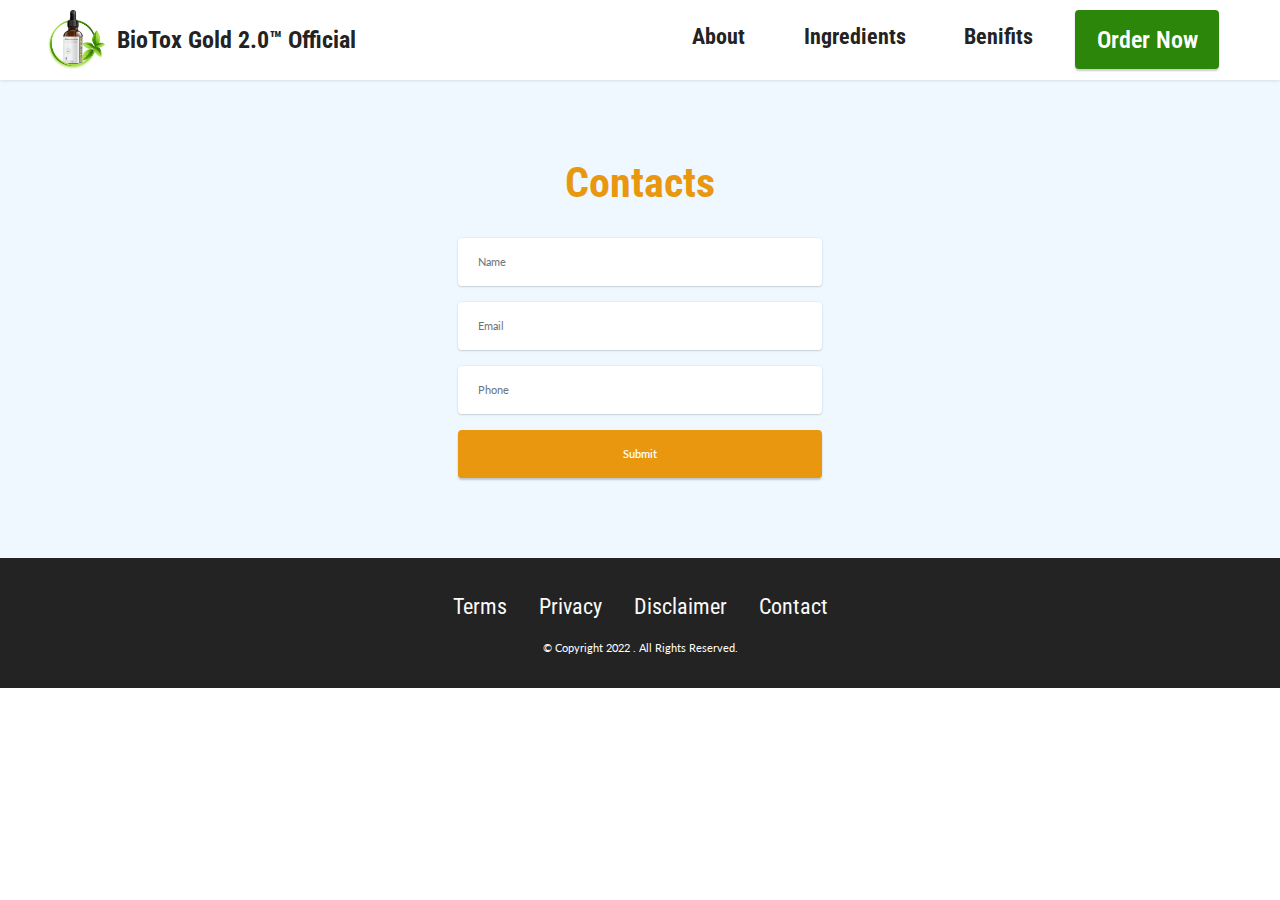
<file: contact.html>
<!DOCTYPE html>
<html>

<head>
    <meta charset="UTF-8">
    <meta http-equiv="X-UA-Compatible" content="IE=edge">
    <meta name="generator" content="Mobirise v5.6.3, mobirise.com">
    <meta name="viewport" content="width=device-width, initial-scale=1, minimum-scale=1">
    <link rel="shortcut icon" href="assets/images/img01-1.png" type="image/x-icon">
    <meta name="description" content="">


    <title>Contact</title>
    <link rel="stylesheet" href="assets/bootstrap/css/bootstrap.min.css">
    <link rel="stylesheet" href="assets/bootstrap/css/bootstrap-grid.min.css">
    <link rel="stylesheet" href="assets/bootstrap/css/bootstrap-reboot.min.css">
    <link rel="stylesheet" href="assets/dropdown/css/style.css">
    <link rel="stylesheet" href="assets/socicon/css/styles.css">
    <link rel="stylesheet" href="assets/theme/css/style.css">
    <link rel="preload"
        href="https://fonts.googleapis.com/css?family=Roboto+Condensed:300,300i,400,400i,700,700i&display=swap"
        as="style" onload="this.onload=null;this.rel='stylesheet'">
    <noscript>
        <link rel="stylesheet"
            href="https://fonts.googleapis.com/css?family=Roboto+Condensed:300,300i,400,400i,700,700i&display=swap">
    </noscript>
    <link rel="preload"
        href="https://fonts.googleapis.com/css?family=Lato:100,100i,300,300i,400,400i,700,700i,900,900i&display=swap"
        as="style" onload="this.onload=null;this.rel='stylesheet'">
    <noscript>
        <link rel="stylesheet"
            href="https://fonts.googleapis.com/css?family=Lato:100,100i,300,300i,400,400i,700,700i,900,900i&display=swap">
    </noscript>
    <link rel="preload" as="style" href="assets/mobirise/css/mbr-additional.css">
    <link rel="stylesheet" href="assets/mobirise/css/mbr-additional.css" type="text/css">




</head>

<body>

    <section data-bs-version="5.1" class="menu menu2 cid-sWQq3si1P1" once="menu" id="menu2-29">

        <nav class="navbar navbar-dropdown navbar-expand-lg">
            <div class="container-fluid">
                <div class="navbar-brand">
                    <span class="navbar-logo">
                        <a href="https://www.biotoxnutrition.com/"
                            target="_blank">
                            <img src="assets/images/img01-1.png" alt="BioTox Gold™ Official" style="height: 3.7rem;">
                        </a>
                    </span>
                    <span class="navbar-caption-wrap"><a class="navbar-caption text-black text-primary display-5"
                            href="https://www.biotoxnutrition.com/">BioTox Gold 2.0™
                            Official</a></span>
                </div>
                <button class="navbar-toggler" type="button" data-toggle="collapse" data-bs-toggle="collapse"
                    data-target="#navbarSupportedContent" data-bs-target="#navbarSupportedContent"
                    aria-controls="navbarNavAltMarkup" aria-expanded="false" aria-label="Toggle navigation">
                    <div class="hamburger">
                        <span></span>
                        <span></span>
                        <span></span>
                        <span></span>
                    </div>
                </button>
                <div class="collapse navbar-collapse" id="navbarSupportedContent">
                    <ul class="navbar-nav nav-dropdown" data-app-modern-menu="true">
                        <li class="nav-item"><a class="nav-link link text-black display-7" href="https://mobiri.se">
                                <p><br></p>
                            </a></li>
                        <li class="nav-item"><a class="nav-link link text-black text-primary display-7"
                                href="#BioTox Gold_About"><strong>About</strong></a></li>
                        <li class="nav-item"><a class="nav-link link text-black text-primary display-7"
                                href="#BioTox Gold_Ingredients"><strong>Ingredients</strong></a></li>
                        <li class="nav-item"><a class="nav-link link text-black text-primary display-7"
                                href="#BioTox Gold_benifits"><strong>Benifits</strong></a>
                        </li>
                    </ul>

                    <div class="navbar-buttons mbr-section-btn"><a class="btn btn-danger display-5"
                            href="https://www.biotoxnutrition.com/">Order Now</a></div>
                </div>
            </div>
        </nav>
    </section>

    <section data-bs-version="5.1" class="form6 cid-sXMYH9t0JV" id="form6-2b">


        <div class="container">
            <div class="mbr-section-head">
                <h3 class="mbr-section-title mbr-fonts-style align-center mb-0 display-2">
                    <strong>Contacts</strong>
                </h3>

            </div>
            <div class="row justify-content-center mt-4">
                <div class="col-lg-8 mx-auto mbr-form" data-form-type="formoid">
                    <form action="https://mobirise.eu/" method="POST" class="mbr-form form-with-styler mx-auto"
                        data-form-title="Form Name"><input type="hidden" name="email" data-form-email="true"
                            value="dQ56sTGY9CNLhYEuRvQOr3CMGPu5qbdcEhcMDALAOd2ndjT8Z1IeBjWtDkWYJMq4gthRd/aYeY62lYTEbrLVo8qQgw+TnpJY7n7BQVbbBVX7/Ii5GyOZLDDBN+WeJ5sB">
                        <div class="row">
                            <div hidden="hidden" data-form-alert="" class="alert alert-success col-12">Thanks for
                                filling out the form!</div>
                            <div hidden="hidden" data-form-alert-danger="" class="alert alert-danger col-12">
                                Oops...! some problem!
                            </div>
                        </div>
                        <div class="dragArea row">
                            <div class="col-lg-12 col-md-12 col-sm-12 form-group mb-3" data-for="name">
                                <input type="text" name="name" placeholder="Name" data-form-field="name"
                                    class="form-control" value="" id="name-form6-2b">
                            </div>
                            <div class="col-lg-12 col-md-12 col-sm-12 form-group mb-3" data-for="email">
                                <input type="email" name="email" placeholder="Email" data-form-field="email"
                                    class="form-control" value="" id="email-form6-2b">
                            </div>
                            <div data-for="phone" class="col-lg-12 col-md-12 col-sm-12 form-group mb-3">
                                <input type="tel" name="phone" placeholder="Phone" data-form-field="phone"
                                    class="form-control" value="" id="phone-form6-2b">
                            </div>
                            <div class="col-auto mbr-section-btn align-center"><button type="submit"
                                    class="btn btn-info display-4">Submit</button></div>
                        </div>
                    </form>
                </div>
            </div>
        </div>
    </section>

    <section data-bs-version="5.1" class="footer3 cid-sXN1NREIzM" once="footers" id="footer3-2f">





        <div class="container">
            <div class="media-container-row align-center mbr-white">
                <div class="row row-links">
                    <ul class="foot-menu">





                        <li class="foot-menu-item mbr-fonts-style display-7">
                            <a class="text-white text-primary" href="terms.html" target="_blank">Terms</a>
                        </li>
                        <li class="foot-menu-item mbr-fonts-style display-7">
                            <a class="text-white text-primary" href="privacy.html" target="_blank">Privacy</a>
                        </li>
                        <li class="foot-menu-item mbr-fonts-style display-7">
                            <a class="text-white text-primary" href="disclaimer.html" target="_blank">Disclaimer</a>
                        </li>
                        <li class="foot-menu-item mbr-fonts-style display-7">
                            <a class="text-white text-primary" href="contact.html" target="_blank">Contact</a>
                        </li>
                    </ul>
                </div>

                <div class="row row-copirayt">
                    <p class="mbr-text mb-0 mbr-fonts-style mbr-white align-center display-4">
                        © Copyright 2022 . All Rights Reserved.
                    </p>
                </div>
            </div>
        </div>
    </section>
    <section class="display-7"
        style="padding: 0;align-items: center;justify-content: center;flex-wrap: wrap;    align-content: center;display: flex;position: relative;height: 4rem;">
        <a href="https://mobiri.se/2714268"
            style="flex: 1 1;height: 0rem;position: absolute;width: 100%;z-index: 1;"><img alt="" style="height: 0rem;"
                src="[data-uri]"></a>
        <a style="z-index:1" href="https://mobirise.com"></a>
    </section>
    <script src="assets/bootstrap/js/bootstrap.bundle.min.js"></script>
    <script src="assets/smoothscroll/smooth-scroll.js"></script>
    <script src="assets/ytplayer/index.js"></script>
    <script src="assets/dropdown/js/navbar-dropdown.js"></script>
    <script src="assets/theme/js/script.js"></script>
    <script src="assets/formoid/formoid.min.js"></script>


    <div id="scrollToTop" class="scrollToTop mbr-arrow-up"><a style="text-align: center;"><i
                class="mbr-arrow-up-icon mbr-arrow-up-icon-cm cm-icon cm-icon-smallarrow-up"></i></a></div>
</body>

</html>
</file>
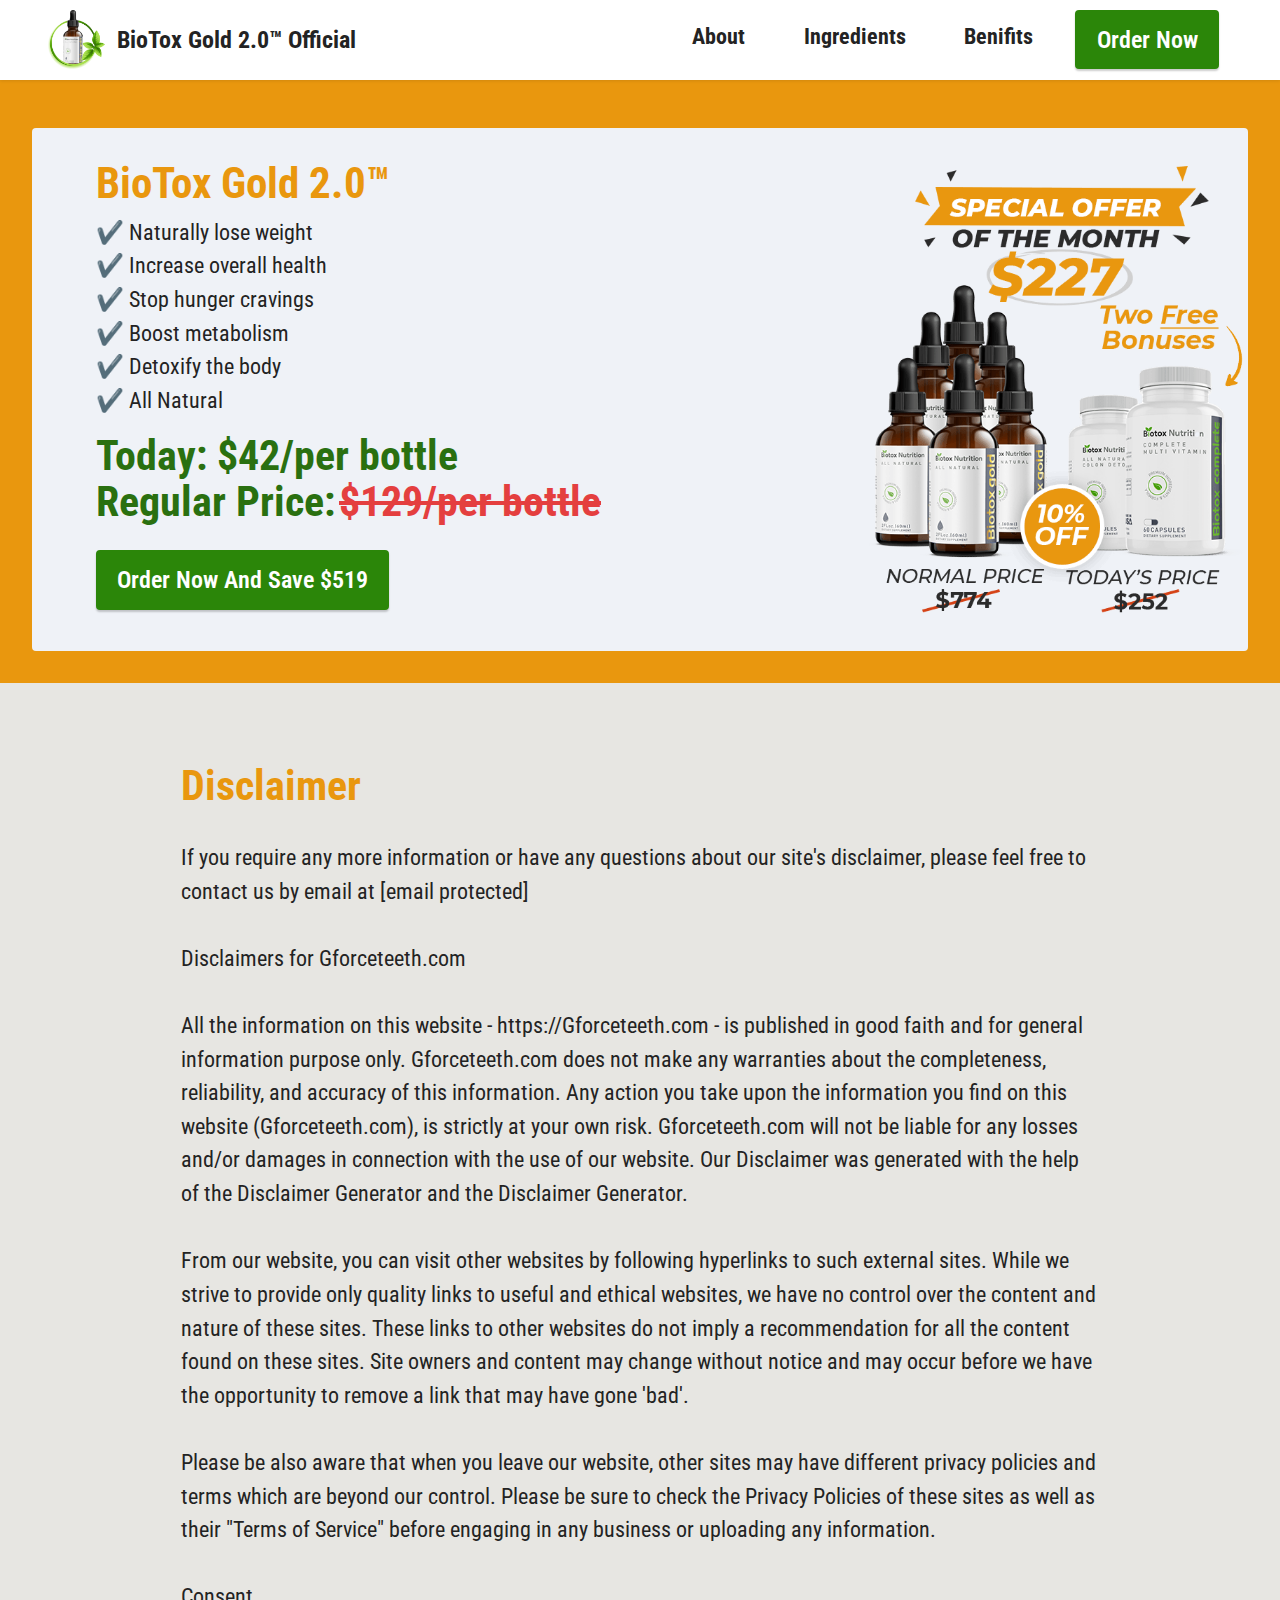
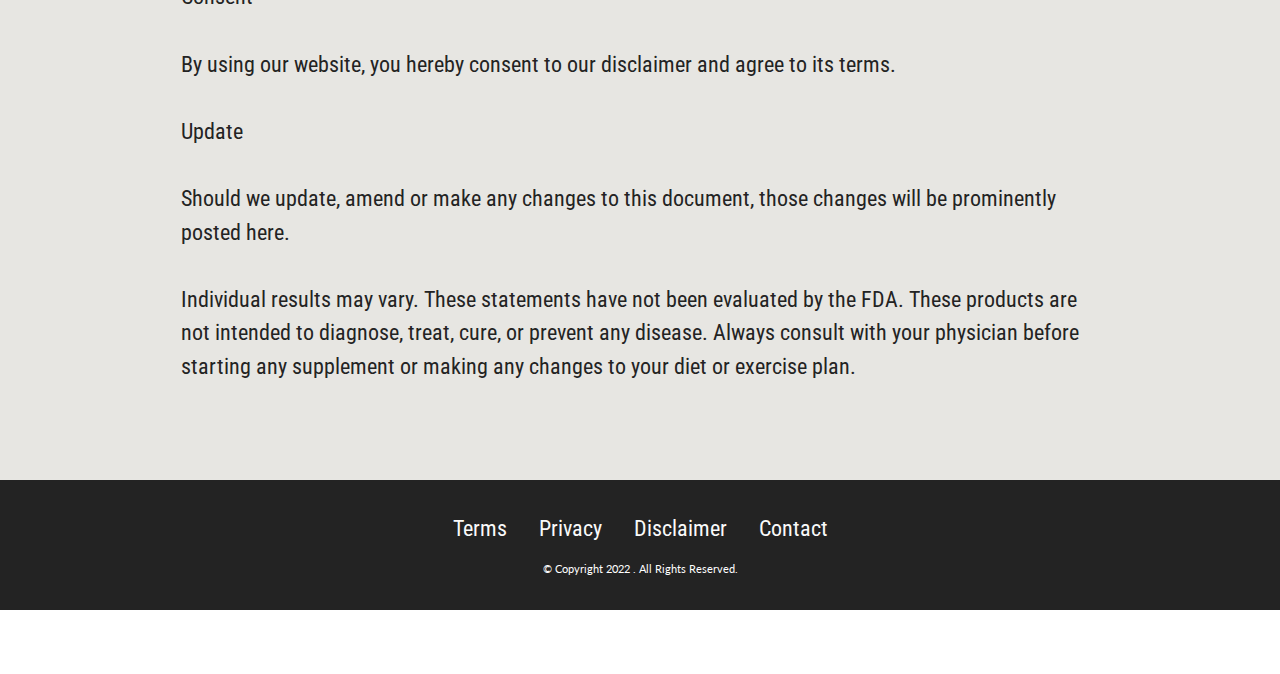
<file: disclaimer.html>
<!DOCTYPE html>
<html>

<head>
    <meta charset="UTF-8">
    <meta http-equiv="X-UA-Compatible" content="IE=edge">
    <meta name="generator" content="Mobirise v5.6.3, mobirise.com">
    <meta name="viewport" content="width=device-width, initial-scale=1, minimum-scale=1">
    <link rel="shortcut icon" href="assets/images/img01-1.png" type="image/x-icon">
    <meta name="description" content="">


    <title>Disclaimer</title>
    <link rel="stylesheet" href="assets/bootstrap/css/bootstrap.min.css">
    <link rel="stylesheet" href="assets/bootstrap/css/bootstrap-grid.min.css">
    <link rel="stylesheet" href="assets/bootstrap/css/bootstrap-reboot.min.css">
    <link rel="stylesheet" href="assets/dropdown/css/style.css">
    <link rel="stylesheet" href="assets/socicon/css/styles.css">
    <link rel="stylesheet" href="assets/theme/css/style.css">
    <link rel="preload"
        href="https://fonts.googleapis.com/css?family=Roboto+Condensed:300,300i,400,400i,700,700i&display=swap"
        as="style" onload="this.onload=null;this.rel='stylesheet'">
    <noscript>
        <link rel="stylesheet"
            href="https://fonts.googleapis.com/css?family=Roboto+Condensed:300,300i,400,400i,700,700i&display=swap">
    </noscript>
    <link rel="preload"
        href="https://fonts.googleapis.com/css?family=Lato:100,100i,300,300i,400,400i,700,700i,900,900i&display=swap"
        as="style" onload="this.onload=null;this.rel='stylesheet'">
    <noscript>
        <link rel="stylesheet"
            href="https://fonts.googleapis.com/css?family=Lato:100,100i,300,300i,400,400i,700,700i,900,900i&display=swap">
    </noscript>
    <link rel="preload" as="style" href="assets/mobirise/css/mbr-additional.css">
    <link rel="stylesheet" href="assets/mobirise/css/mbr-additional.css" type="text/css">




</head>

<body>

    <section data-bs-version="5.1" class="menu menu2 cid-sXMXOJ96RP" once="menu" id="menu2-23">

        <nav class="navbar navbar-dropdown navbar-expand-lg">
            <div class="container-fluid">
                <div class="navbar-brand">
                    <span class="navbar-logo">
                        <a href="https://www.biotoxnutrition.com/"
                            target="_blank">
                            <img src="assets/images/img01-1.png" alt="BioTox Gold™ Official" style="height: 3.7rem;">
                        </a>
                    </span>
                    <span class="navbar-caption-wrap"><a class="navbar-caption text-black text-primary display-5"
                            href="https://www.biotoxnutrition.com/">BioTox Gold 2.0™
                            Official</a></span>
                </div>
                <button class="navbar-toggler" type="button" data-toggle="collapse" data-bs-toggle="collapse"
                    data-target="#navbarSupportedContent" data-bs-target="#navbarSupportedContent"
                    aria-controls="navbarNavAltMarkup" aria-expanded="false" aria-label="Toggle navigation">
                    <div class="hamburger">
                        <span></span>
                        <span></span>
                        <span></span>
                        <span></span>
                    </div>
                </button>
                <div class="collapse navbar-collapse" id="navbarSupportedContent">
                    <ul class="navbar-nav nav-dropdown" data-app-modern-menu="true">
                        <li class="nav-item"><a class="nav-link link text-black display-7" href="https://mobiri.se">
                                <p><br></p>
                            </a></li>
                        <li class="nav-item"><a class="nav-link link text-black text-primary display-7"
                                href="#BioTox Gold_About"><strong>About</strong></a></li>
                        <li class="nav-item"><a class="nav-link link text-black text-primary display-7"
                                href="#BioTox Gold_Ingredients"><strong>Ingredients</strong></a></li>
                        <li class="nav-item"><a class="nav-link link text-black text-primary display-7"
                                href="#BioTox Gold_benifits"><strong>Benifits</strong></a>
                        </li>
                    </ul>

                    <div class="navbar-buttons mbr-section-btn"><a class="btn btn-danger display-5"
                            href="https://www.biotoxnutrition.com/">Order Now</a></div>
                </div>
            </div>
        </nav>
    </section>

    <section data-bs-version="5.1" class="features6 cid-t2u8PgXLa1" id="features7-3e">
        <!---->



        <div class="container-fluid">
            <div class="card-wrapper">
                <div class="row align-items-center flex-row-reverse">
                    <div class="col-12 col-lg-4">
                        <div class="image-wrapper">
                            <a href="https://www.biotoxnutrition.com/"
                                target="_blank"><img src="assets/images/popup1-1.png" alt="BioTox Gold"></a>
                        </div>
                    </div>
                    <div class="col-12 col-lg">
                        <div class="text-box">
                            <h5 class="mbr-title mbr-fonts-style display-1"><strong>BioTox Gold 2.0™&nbsp; &nbsp; &nbsp;
                                    &nbsp; &nbsp; &nbsp;</strong><strong><br></strong></h5>
                            <p class="mbr-text mbr-fonts-style display-7">✔️&nbsp;Naturally lose weight
                                <br>✔️&nbsp;Increase overall health
                                <br>✔️&nbsp;Stop hunger cravings
                                <br>✔️&nbsp;Boost metabolism
                                <br>✔️&nbsp;Detoxify the body
                                <br>✔️ All Natural<br>
                            </p>
                            <div class="cost">
                                <span class="currentcost mbr-fonts-style pr-2 display-2"><strong>To</strong><strong>day:
                                        $42/per bottle</strong><br><strong>Regular Price:</strong></span>
                                <span class="oldcost mbr-fonts-style display-2"><strong>$129/per
                                        bottle</strong><br></span>
                            </div>
                            <div class="mbr-section-btn pt-3"><a
                                    href="https://www.biotoxnutrition.com/"
                                    class="btn btn-danger display-5">Order Now And Save $519</a></div>
                        </div>
                    </div>
                </div>
            </div>
        </div>
    </section>

    <section data-bs-version="5.1" class="content5 cid-sXMXOKiAs6" id="content5-25">

        <div class="container">
            <div class="row justify-content-center">
                <div class="col-md-12 col-lg-10">

                    <h4 class="mbr-section-subtitle mbr-fonts-style mb-4 display-2"><strong>Disclaimer</strong></h4>
                    <p class="mbr-text mbr-fonts-style display-7">If you require any more information or have any
                        questions about our site's disclaimer, please feel free to contact us by email at [email
                        protected]
                        <br>
                        <br>Disclaimers for Gforceteeth.com
                        <br>
                        <br>All the information on this website - https://Gforceteeth.com - is published in good faith
                        and for general information purpose only. Gforceteeth.com does not make any warranties about the
                        completeness, reliability, and accuracy of this information. Any action you take upon the
                        information you find on this website (Gforceteeth.com), is strictly at your own risk.
                        Gforceteeth.com will not be liable for any losses and/or damages in connection with the use of
                        our website. Our Disclaimer was generated with the help of the Disclaimer Generator and the
                        Disclaimer Generator.
                        <br>
                        <br>From our website, you can visit other websites by following hyperlinks to such external
                        sites. While we strive to provide only quality links to useful and ethical websites, we have no
                        control over the content and nature of these sites. These links to other websites do not imply a
                        recommendation for all the content found on these sites. Site owners and content may change
                        without notice and may occur before we have the opportunity to remove a link that may have gone
                        'bad'.
                        <br>
                        <br>Please be also aware that when you leave our website, other sites may have different privacy
                        policies and terms which are beyond our control. Please be sure to check the Privacy Policies of
                        these sites as well as their "Terms of Service" before engaging in any business or uploading any
                        information.
                        <br>
                        <br>Consent
                        <br>
                        <br>By using our website, you hereby consent to our disclaimer and agree to its terms.
                        <br>
                        <br>Update
                        <br>
                        <br>Should we update, amend or make any changes to this document, those changes will be
                        prominently posted here.
                        <br>
                        <br>Individual results may vary. These statements have not been evaluated by the FDA. These
                        products are not intended to diagnose, treat, cure, or prevent any disease. Always consult with
                        your physician before starting any supplement or making any changes to your diet or exercise
                        plan.<br>
                    </p>
                </div>
            </div>
        </div>
    </section>

    <section data-bs-version="5.1" class="footer3 cid-sXN1NREIzM" once="footers" id="footer3-2f">





        <div class="container">
            <div class="media-container-row align-center mbr-white">
                <div class="row row-links">
                    <ul class="foot-menu">





                        <li class="foot-menu-item mbr-fonts-style display-7">
                            <a class="text-white text-primary" href="terms.html" target="_blank">Terms</a>
                        </li>
                        <li class="foot-menu-item mbr-fonts-style display-7">
                            <a class="text-white text-primary" href="privacy.html" target="_blank">Privacy</a>
                        </li>
                        <li class="foot-menu-item mbr-fonts-style display-7">
                            <a class="text-white text-primary" href="disclaimer.html" target="_blank">Disclaimer</a>
                        </li>
                        <li class="foot-menu-item mbr-fonts-style display-7">
                            <a class="text-white text-primary" href="contact.html" target="_blank">Contact</a>
                        </li>
                    </ul>
                </div>

                <div class="row row-copirayt">
                    <p class="mbr-text mb-0 mbr-fonts-style mbr-white align-center display-4">
                        © Copyright 2022 . All Rights Reserved.
                    </p>
                </div>
            </div>
        </div>
    </section>
    <section class="display-7"
        style="padding: 0;align-items: center;justify-content: center;flex-wrap: wrap;    align-content: center;display: flex;position: relative;height: 4rem;">
        <a href="https://mobiri.se/2714268"
            style="flex: 1 1;height: 0rem;position: absolute;width: 100%;z-index: 1;"><img alt="" style="height: 0rem;"
                src="[data-uri]"></a>
        <a style="z-index:1" href="https://mobirise.com/html-builder.html"></a>
    </section>
    <script src="assets/bootstrap/js/bootstrap.bundle.min.js"></script>
    <script src="assets/smoothscroll/smooth-scroll.js"></script>
    <script src="assets/ytplayer/index.js"></script>
    <script src="assets/dropdown/js/navbar-dropdown.js"></script>
    <script src="assets/theme/js/script.js"></script>


    <div id="scrollToTop" class="scrollToTop mbr-arrow-up"><a style="text-align: center;"><i
                class="mbr-arrow-up-icon mbr-arrow-up-icon-cm cm-icon cm-icon-smallarrow-up"></i></a></div>
</body>

</html>
</file>
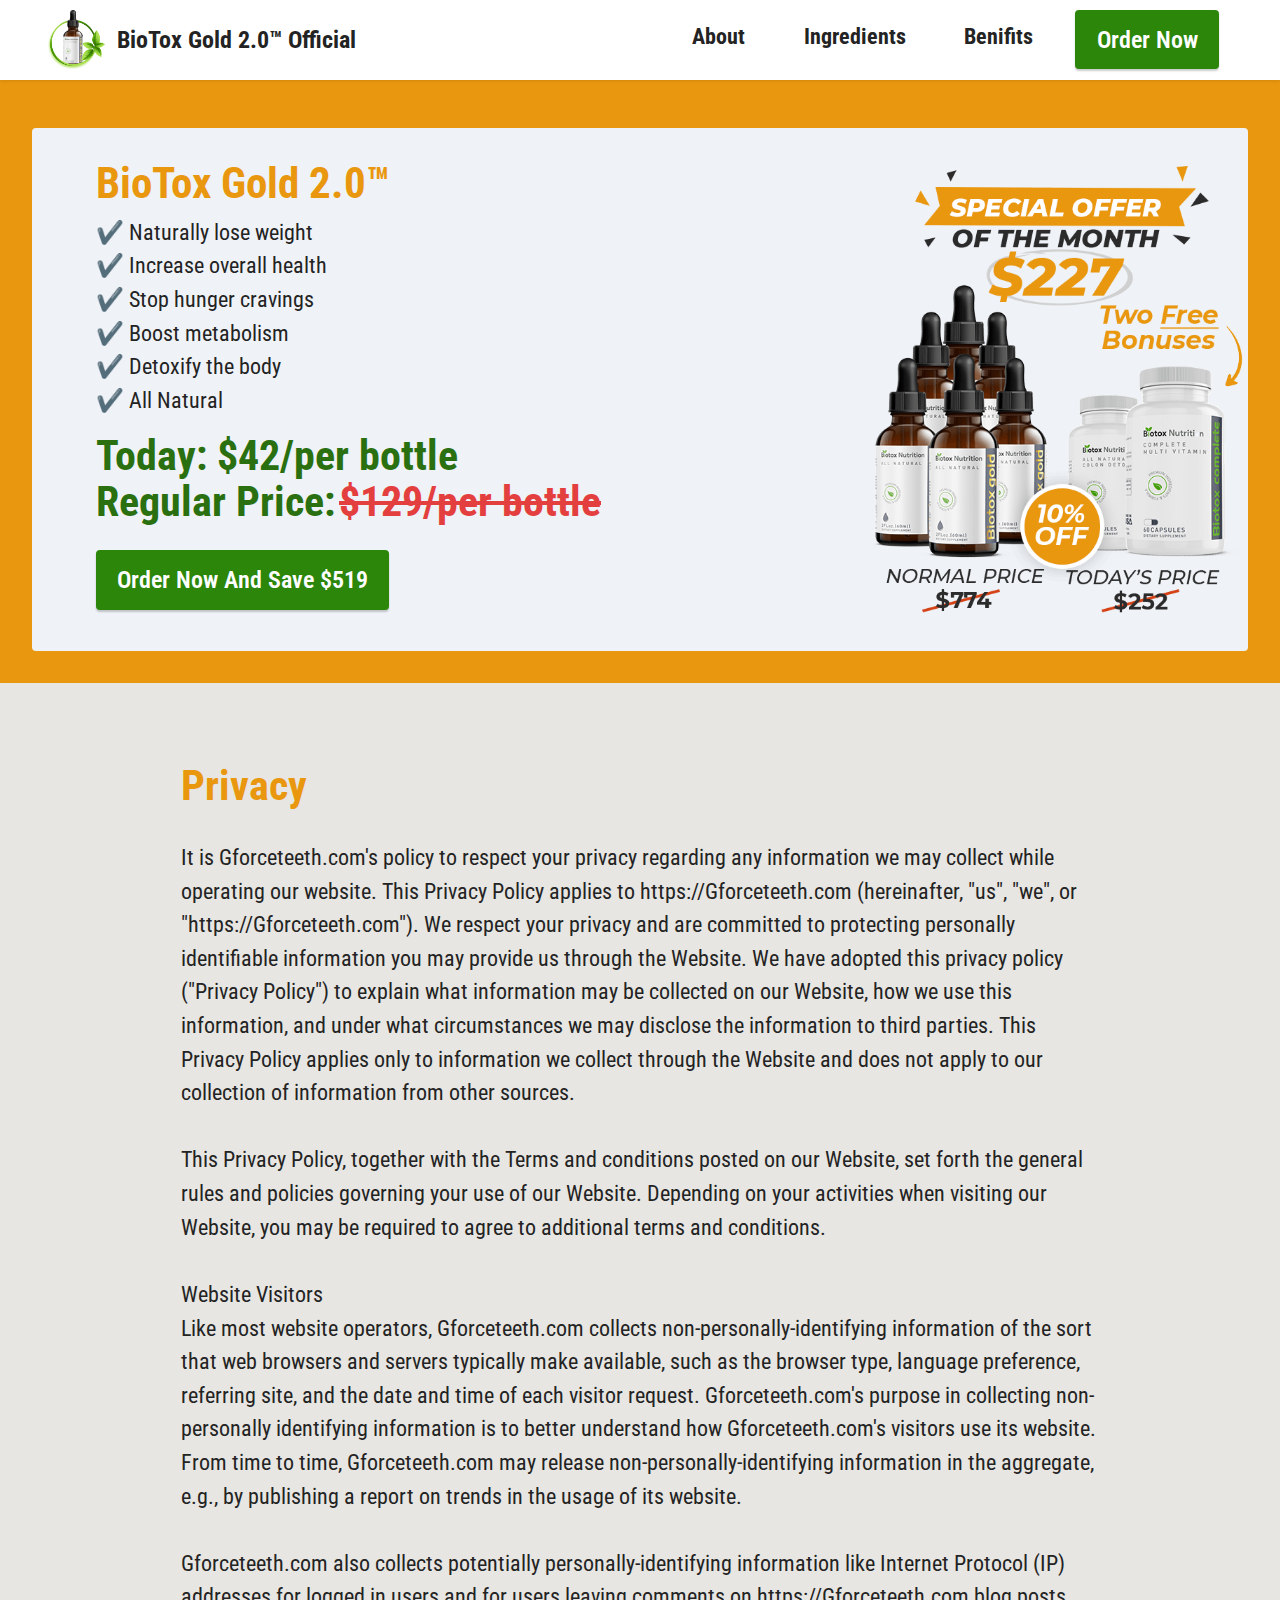
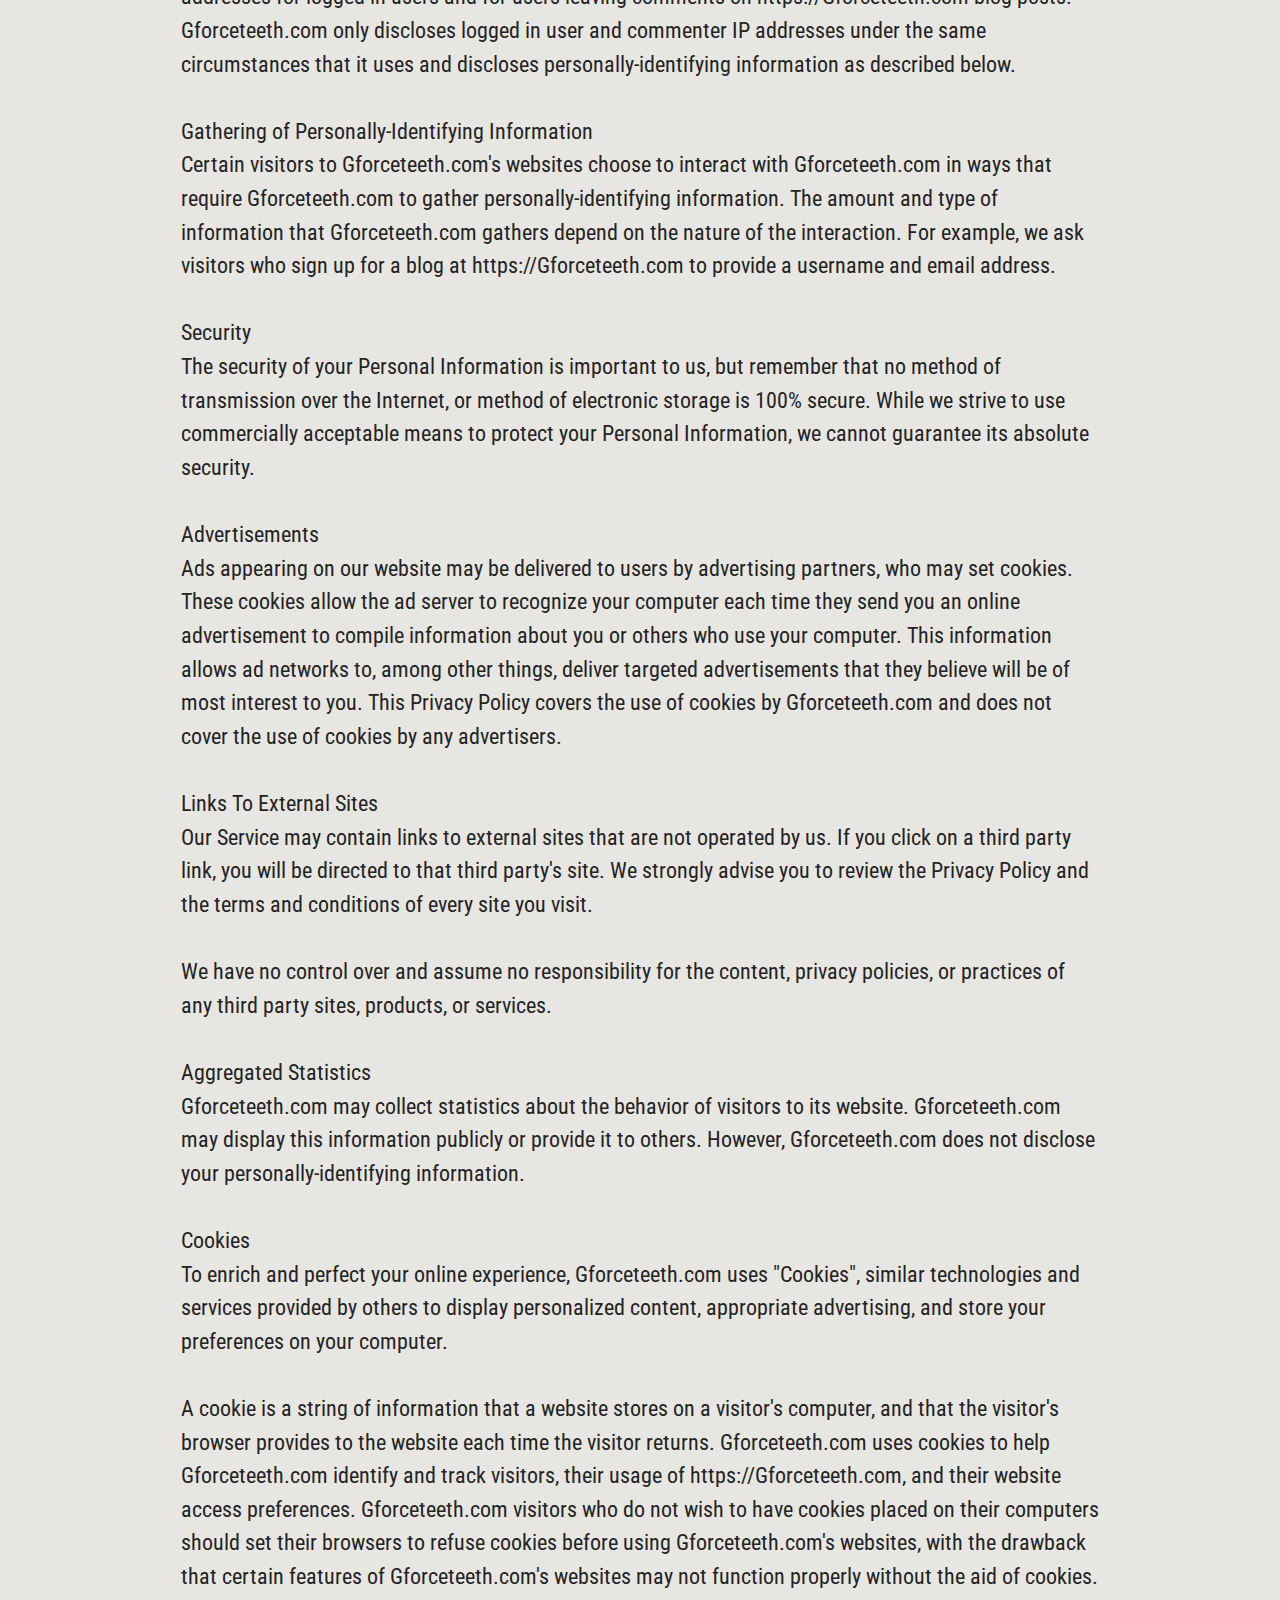
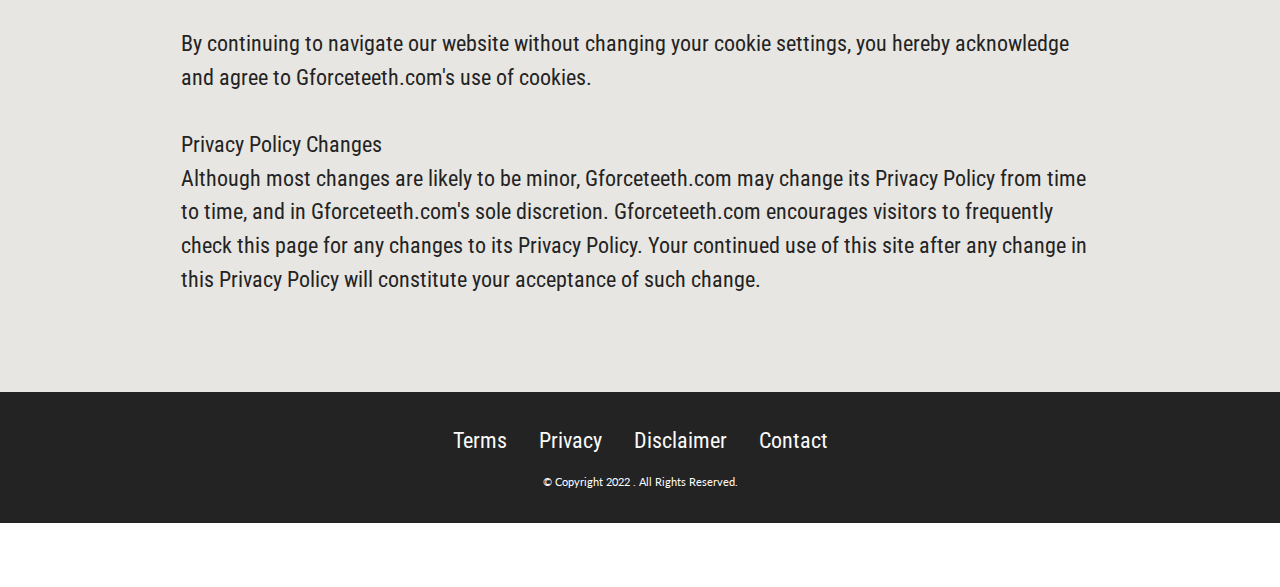
<file: privacy.html>
<!DOCTYPE html>
<html>

<head>
    <meta charset="UTF-8">
    <meta http-equiv="X-UA-Compatible" content="IE=edge">
    <meta name="generator" content="Mobirise v5.6.3, mobirise.com">
    <meta name="viewport" content="width=device-width, initial-scale=1, minimum-scale=1">
    <link rel="shortcut icon" href="assets/images/img01-1.png" type="image/x-icon">
    <meta name="description" content="">


    <title>Privacy</title>
    <link rel="stylesheet" href="assets/bootstrap/css/bootstrap.min.css">
    <link rel="stylesheet" href="assets/bootstrap/css/bootstrap-grid.min.css">
    <link rel="stylesheet" href="assets/bootstrap/css/bootstrap-reboot.min.css">
    <link rel="stylesheet" href="assets/dropdown/css/style.css">
    <link rel="stylesheet" href="assets/socicon/css/styles.css">
    <link rel="stylesheet" href="assets/theme/css/style.css">
    <link rel="preload"
        href="https://fonts.googleapis.com/css?family=Roboto+Condensed:300,300i,400,400i,700,700i&display=swap"
        as="style" onload="this.onload=null;this.rel='stylesheet'">
    <noscript>
        <link rel="stylesheet"
            href="https://fonts.googleapis.com/css?family=Roboto+Condensed:300,300i,400,400i,700,700i&display=swap">
    </noscript>
    <link rel="preload"
        href="https://fonts.googleapis.com/css?family=Lato:100,100i,300,300i,400,400i,700,700i,900,900i&display=swap"
        as="style" onload="this.onload=null;this.rel='stylesheet'">
    <noscript>
        <link rel="stylesheet"
            href="https://fonts.googleapis.com/css?family=Lato:100,100i,300,300i,400,400i,700,700i,900,900i&display=swap">
    </noscript>
    <link rel="preload" as="style" href="assets/mobirise/css/mbr-additional.css">
    <link rel="stylesheet" href="assets/mobirise/css/mbr-additional.css" type="text/css">




</head>

<body>

    <section data-bs-version="5.1" class="menu menu2 cid-sXMXmsK776" once="menu" id="menu2-1z">

        <nav class="navbar navbar-dropdown navbar-expand-lg">
            <div class="container-fluid">
                <div class="navbar-brand">
                    <span class="navbar-logo">
                        <a href="https://www.biotoxnutrition.com/"
                            target="_blank">
                            <img src="assets/images/img01-1.png" alt="BioTox Gold™ Official" style="height: 3.7rem;">
                        </a>
                    </span>
                    <span class="navbar-caption-wrap"><a class="navbar-caption text-black text-primary display-5"
                            href="https://www.biotoxnutrition.com/">BioTox Gold 2.0™
                            Official</a></span>
                </div>
                <button class="navbar-toggler" type="button" data-toggle="collapse" data-bs-toggle="collapse"
                    data-target="#navbarSupportedContent" data-bs-target="#navbarSupportedContent"
                    aria-controls="navbarNavAltMarkup" aria-expanded="false" aria-label="Toggle navigation">
                    <div class="hamburger">
                        <span></span>
                        <span></span>
                        <span></span>
                        <span></span>
                    </div>
                </button>
                <div class="collapse navbar-collapse" id="navbarSupportedContent">
                    <ul class="navbar-nav nav-dropdown" data-app-modern-menu="true">
                        <li class="nav-item"><a class="nav-link link text-black display-7" href="https://mobiri.se">
                                <p><br></p>
                            </a></li>
                        <li class="nav-item"><a class="nav-link link text-black text-primary display-7"
                                href="#BioTox Gold_About"><strong>About</strong></a></li>
                        <li class="nav-item"><a class="nav-link link text-black text-primary display-7"
                                href="#BioTox Gold_Ingredients"><strong>Ingredients</strong></a></li>
                        <li class="nav-item"><a class="nav-link link text-black text-primary display-7"
                                href="#BioTox Gold_benifits"><strong>Benifits</strong></a>
                        </li>
                    </ul>

                    <div class="navbar-buttons mbr-section-btn"><a class="btn btn-danger display-5"
                            href="https://www.biotoxnutrition.com/">Order Now</a></div>
                </div>
            </div>
        </nav>
    </section>

    <section data-bs-version="5.1" class="features6 cid-t2u8v7ybOa" id="features7-3d">
        <!---->



        <div class="container-fluid">
            <div class="card-wrapper">
                <div class="row align-items-center flex-row-reverse">
                    <div class="col-12 col-lg-4">
                        <div class="image-wrapper">
                            <a href="https://www.biotoxnutrition.com/"
                                target="_blank"><img src="assets/images/popup1-1.png" alt="BioTox Gold"></a>
                        </div>
                    </div>
                    <div class="col-12 col-lg">
                        <div class="text-box">
                            <h5 class="mbr-title mbr-fonts-style display-1"><strong>BioTox Gold 2.0™&nbsp; &nbsp; &nbsp;
                                    &nbsp; &nbsp; &nbsp;</strong><strong><br></strong></h5>
                            <p class="mbr-text mbr-fonts-style display-7">✔️&nbsp;Naturally lose weight
                                <br>✔️&nbsp;Increase overall health
                                <br>✔️&nbsp;Stop hunger cravings
                                <br>✔️&nbsp;Boost metabolism
                                <br>✔️&nbsp;Detoxify the body
                                <br>✔️ All Natural<br>
                            </p>
                            <div class="cost">
                                <span class="currentcost mbr-fonts-style pr-2 display-2"><strong>To</strong><strong>day:
                                        $42/per bottle</strong><br><strong>Regular Price:</strong></span>
                                <span class="oldcost mbr-fonts-style display-2"><strong>$129/per
                                        bottle</strong><br></span>
                            </div>
                            <div class="mbr-section-btn pt-3"><a
                                    href="https://www.biotoxnutrition.com/"
                                    class="btn btn-danger display-5">Order Now And Save $519</a></div>
                        </div>
                    </div>
                </div>
            </div>
        </div>
    </section>

    <section data-bs-version="5.1" class="content5 cid-sXMXmtKEuU" id="content5-21">

        <div class="container">
            <div class="row justify-content-center">
                <div class="col-md-12 col-lg-10">

                    <h4 class="mbr-section-subtitle mbr-fonts-style mb-4 display-2"><strong>Privacy</strong></h4>
                    <p class="mbr-text mbr-fonts-style display-7">It is Gforceteeth.com's policy to respect your privacy
                        regarding any information we may collect while operating our website. This Privacy Policy
                        applies to https://Gforceteeth.com (hereinafter, "us", "we", or "https://Gforceteeth.com"). We
                        respect your privacy and are committed to protecting personally identifiable information you may
                        provide us through the Website. We have adopted this privacy policy ("Privacy Policy") to
                        explain what information may be collected on our Website, how we use this information, and under
                        what circumstances we may disclose the information to third parties. This Privacy Policy applies
                        only to information we collect through the Website and does not apply to our collection of
                        information from other sources.<br><br>This Privacy Policy, together with the Terms and
                        conditions posted on our Website, set forth the general rules and policies governing your use of
                        our Website. Depending on your activities when visiting our Website, you may be required to
                        agree to additional terms and conditions.<br><br>Website Visitors
                        <br>Like most website operators, Gforceteeth.com collects non-personally-identifying information
                        of the sort that web browsers and servers typically make available, such as the browser type,
                        language preference, referring site, and the date and time of each visitor request.
                        Gforceteeth.com's purpose in collecting non-personally identifying information is to better
                        understand how Gforceteeth.com's visitors use its website. From time to time, Gforceteeth.com
                        may release non-personally-identifying information in the aggregate, e.g., by publishing a
                        report on trends in the usage of its website.
                        <br>
                        <br>Gforceteeth.com also collects potentially personally-identifying information like Internet
                        Protocol (IP) addresses for logged in users and for users leaving comments on
                        https://Gforceteeth.com blog posts. Gforceteeth.com only discloses logged in user and commenter
                        IP addresses under the same circumstances that it uses and discloses personally-identifying
                        information as described below.
                        <br>
                        <br>Gathering of Personally-Identifying Information
                        <br>Certain visitors to Gforceteeth.com's websites choose to interact with Gforceteeth.com in
                        ways that require Gforceteeth.com to gather personally-identifying information. The amount and
                        type of information that Gforceteeth.com gathers depend on the nature of the interaction. For
                        example, we ask visitors who sign up for a blog at https://Gforceteeth.com to provide a username
                        and email address.
                        <br>
                        <br>Security
                        <br>The security of your Personal Information is important to us, but remember that no method of
                        transmission over the Internet, or method of electronic storage is 100% secure. While we strive
                        to use commercially acceptable means to protect your Personal Information, we cannot guarantee
                        its absolute security.
                        <br>
                        <br>Advertisements
                        <br>Ads appearing on our website may be delivered to users by advertising partners, who may set
                        cookies. These cookies allow the ad server to recognize your computer each time they send you an
                        online advertisement to compile information about you or others who use your computer. This
                        information allows ad networks to, among other things, deliver targeted advertisements that they
                        believe will be of most interest to you. This Privacy Policy covers the use of cookies by
                        Gforceteeth.com and does not cover the use of cookies by any advertisers.
                        <br>
                        <br>Links To External Sites
                        <br>Our Service may contain links to external sites that are not operated by us. If you click on
                        a third party link, you will be directed to that third party's site. We strongly advise you to
                        review the Privacy Policy and the terms and conditions of every site you visit.
                        <br>
                        <br>We have no control over and assume no responsibility for the content, privacy policies, or
                        practices of any third party sites, products, or services.
                        <br>
                        <br>Aggregated Statistics
                        <br>Gforceteeth.com may collect statistics about the behavior of visitors to its website.
                        Gforceteeth.com may display this information publicly or provide it to others. However,
                        Gforceteeth.com does not disclose your personally-identifying information.
                        <br>
                        <br>Cookies
                        <br>To enrich and perfect your online experience, Gforceteeth.com uses "Cookies", similar
                        technologies and services provided by others to display personalized content, appropriate
                        advertising, and store your preferences on your computer.
                        <br>
                        <br>A cookie is a string of information that a website stores on a visitor's computer, and that
                        the visitor's browser provides to the website each time the visitor returns. Gforceteeth.com
                        uses cookies to help Gforceteeth.com identify and track visitors, their usage of
                        https://Gforceteeth.com, and their website access preferences. Gforceteeth.com visitors who do
                        not wish to have cookies placed on their computers should set their browsers to refuse cookies
                        before using Gforceteeth.com's websites, with the drawback that certain features of
                        Gforceteeth.com's websites may not function properly without the aid of cookies.
                        <br>
                        <br>By continuing to navigate our website without changing your cookie settings, you hereby
                        acknowledge and agree to Gforceteeth.com's use of cookies.
                        <br>
                        <br>Privacy Policy Changes
                        <br>Although most changes are likely to be minor, Gforceteeth.com may change its Privacy Policy
                        from time to time, and in Gforceteeth.com's sole discretion. Gforceteeth.com encourages visitors
                        to frequently check this page for any changes to its Privacy Policy. Your continued use of this
                        site after any change in this Privacy Policy will constitute your acceptance of such change.<br>
                    </p>
                </div>
            </div>
        </div>
    </section>

    <section data-bs-version="5.1" class="footer3 cid-sXN1NREIzM" once="footers" id="footer3-2f">





        <div class="container">
            <div class="media-container-row align-center mbr-white">
                <div class="row row-links">
                    <ul class="foot-menu">





                        <li class="foot-menu-item mbr-fonts-style display-7">
                            <a class="text-white text-primary" href="terms.html" target="_blank">Terms</a>
                        </li>
                        <li class="foot-menu-item mbr-fonts-style display-7">
                            <a class="text-white text-primary" href="privacy.html" target="_blank">Privacy</a>
                        </li>
                        <li class="foot-menu-item mbr-fonts-style display-7">
                            <a class="text-white text-primary" href="disclaimer.html" target="_blank">Disclaimer</a>
                        </li>
                        <li class="foot-menu-item mbr-fonts-style display-7">
                            <a class="text-white text-primary" href="contact.html" target="_blank">Contact</a>
                        </li>
                    </ul>
                </div>

                <div class="row row-copirayt">
                    <p class="mbr-text mb-0 mbr-fonts-style mbr-white align-center display-4">
                        © Copyright 2022 . All Rights Reserved.
                    </p>
                </div>
            </div>
        </div>
    </section>
    <section class="display-7"
        style="padding: 0;align-items: center;justify-content: center;flex-wrap: wrap;    align-content: center;display: flex;position: relative;height: 4rem;">
        <a href="https://mobiri.se/2714268"
            style="flex: 1 1;height: 0rem;position: absolute;width: 100%;z-index: 1;"><img alt="" style="height: 0rem;"
                src="[data-uri]"></a>
        <a style="z-index:1" href="https://mobirise.com/web-page-maker.html"></a>
    </section>
    <script src="assets/bootstrap/js/bootstrap.bundle.min.js"></script>
    <script src="assets/smoothscroll/smooth-scroll.js"></script>
    <script src="assets/ytplayer/index.js"></script>
    <script src="assets/dropdown/js/navbar-dropdown.js"></script>
    <script src="assets/theme/js/script.js"></script>


    <div id="scrollToTop" class="scrollToTop mbr-arrow-up"><a style="text-align: center;"><i
                class="mbr-arrow-up-icon mbr-arrow-up-icon-cm cm-icon cm-icon-smallarrow-up"></i></a></div>
</body>

</html>
</file>
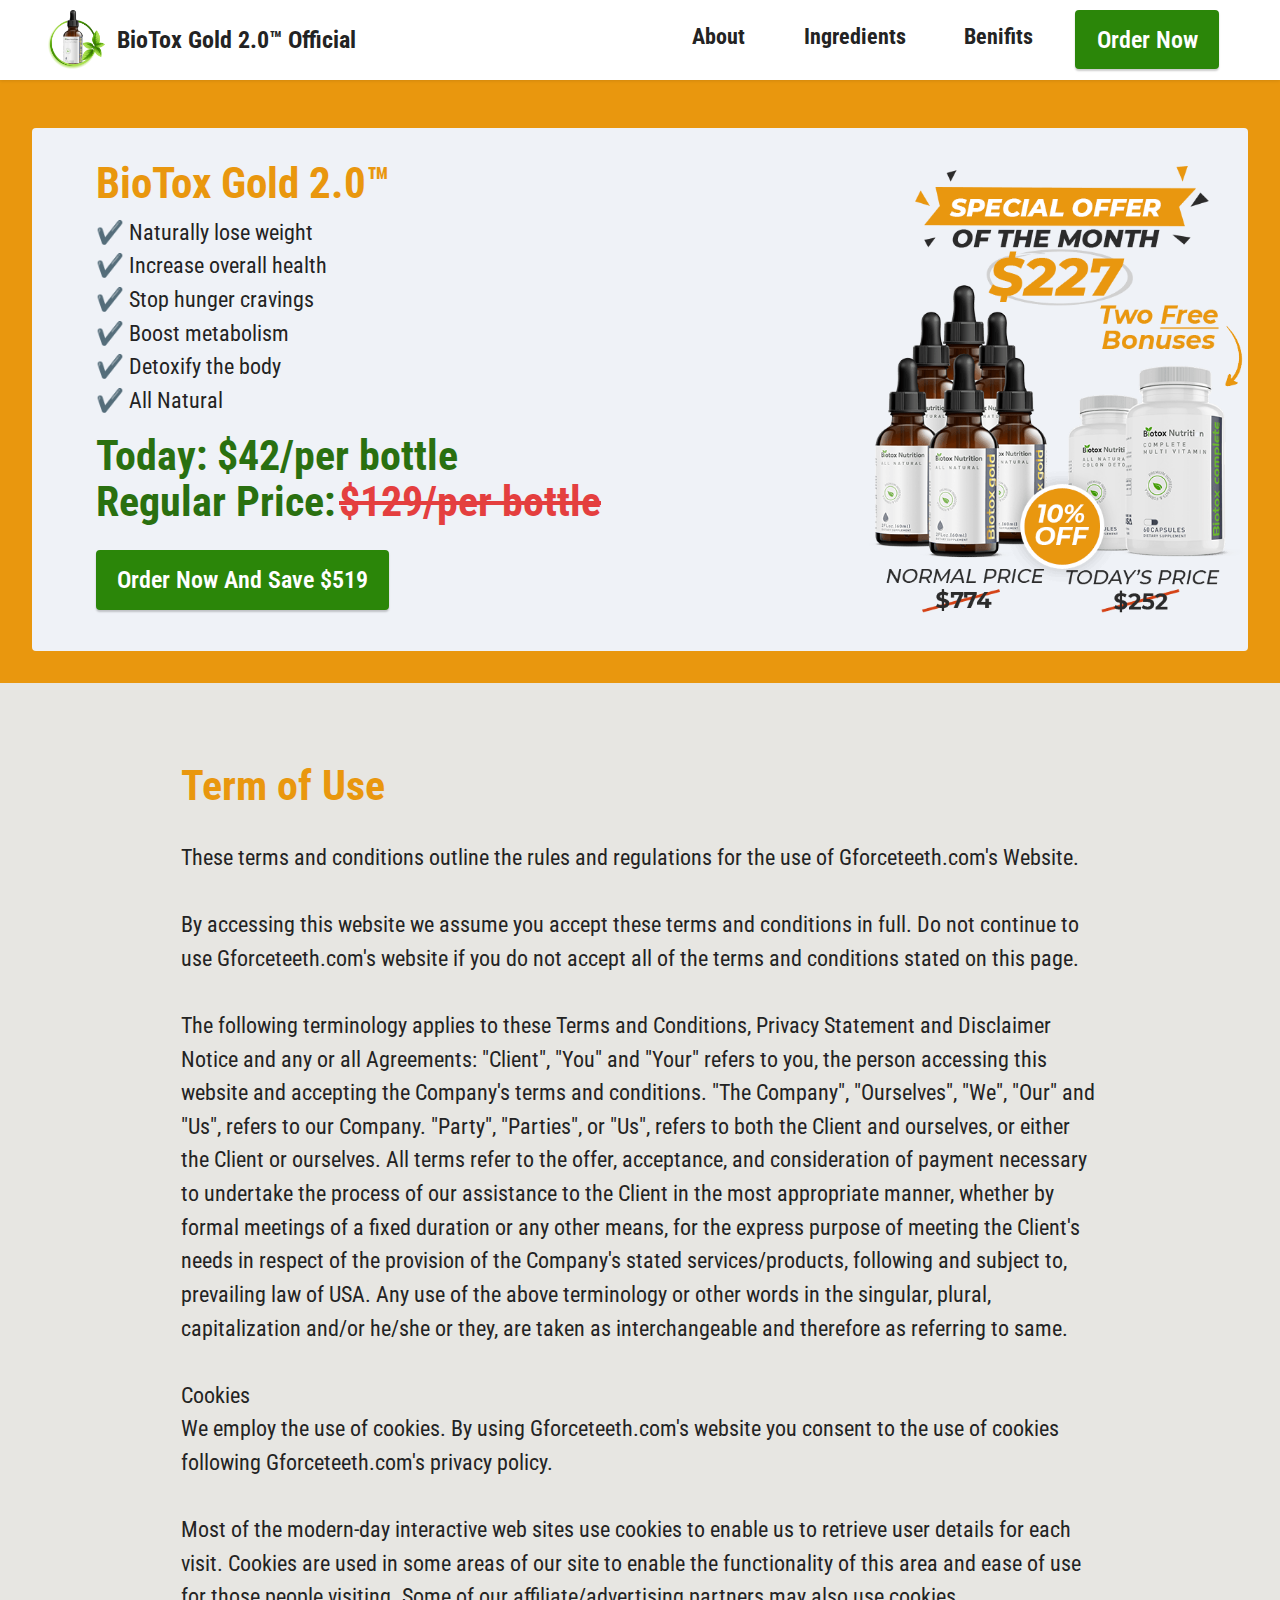
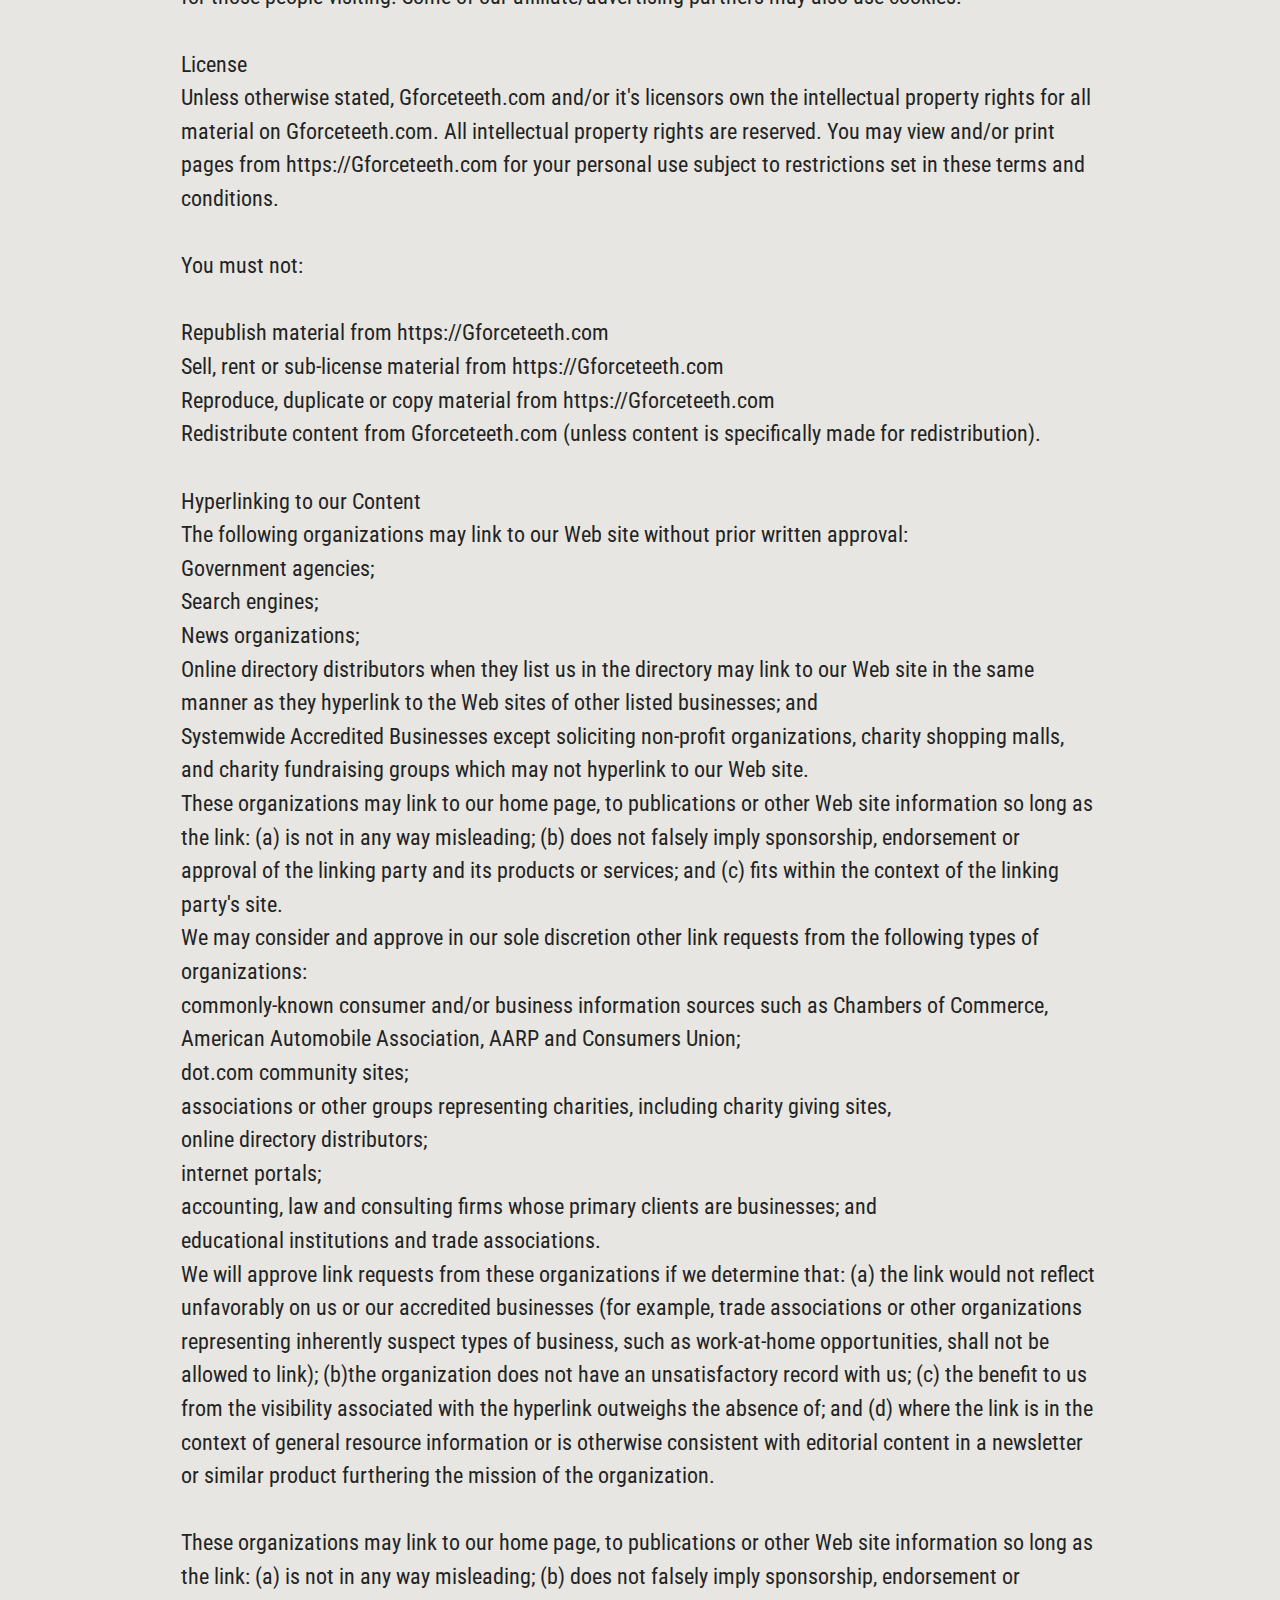
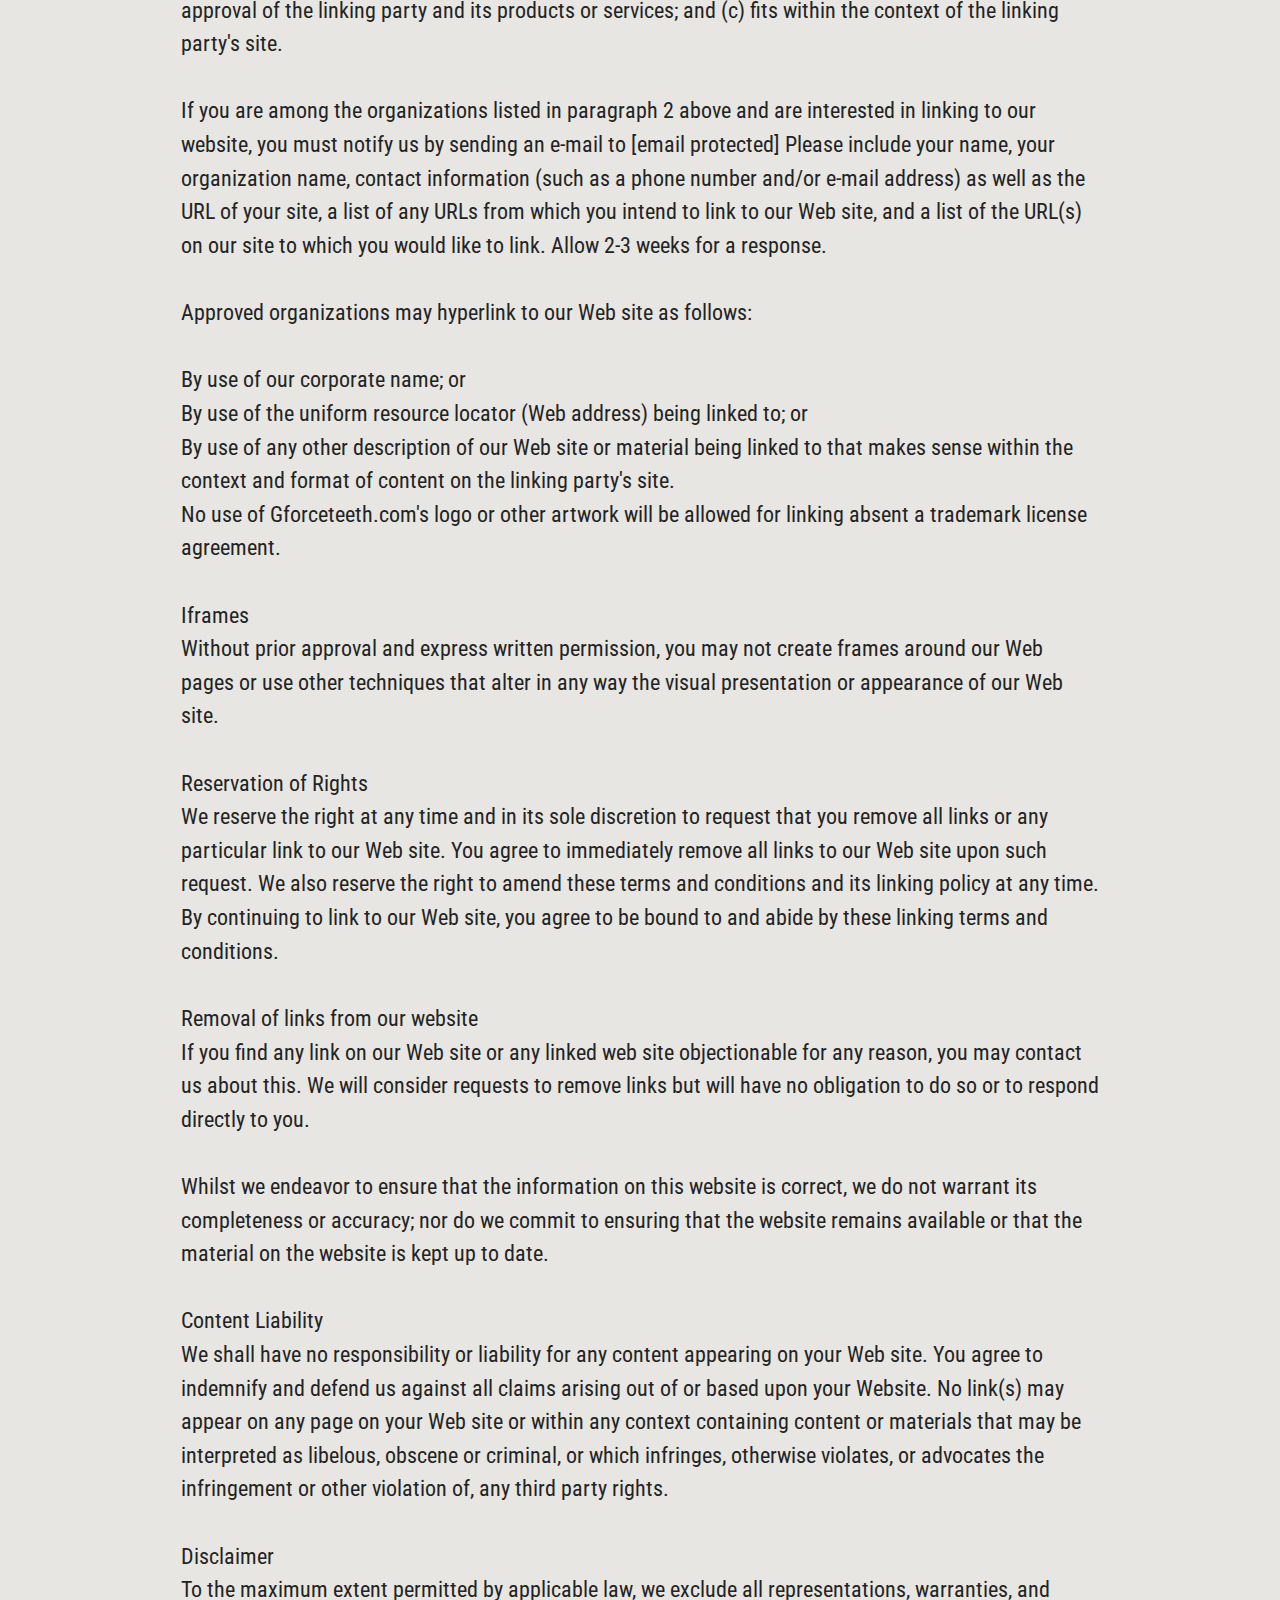
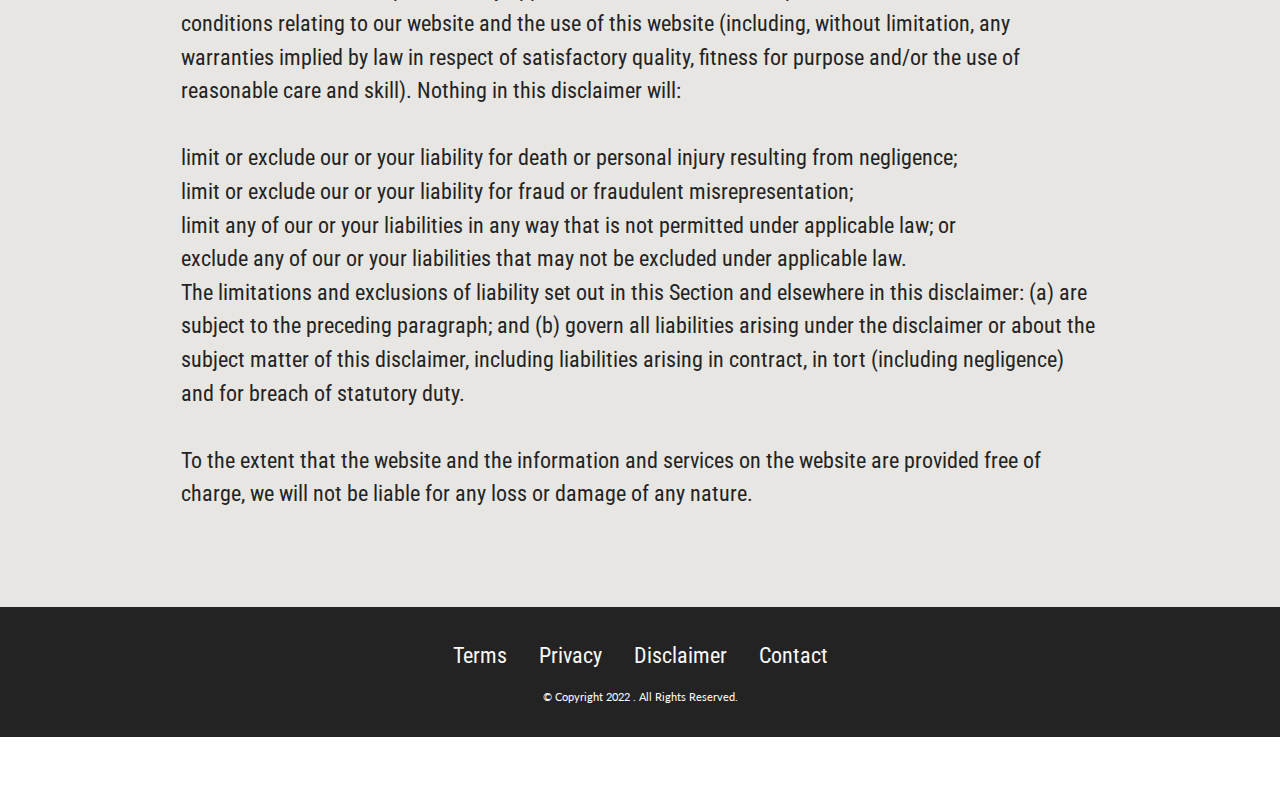
<file: terms.html>
<!DOCTYPE html>
<html>

<head>
    <meta charset="UTF-8">
    <meta http-equiv="X-UA-Compatible" content="IE=edge">
    <meta name="generator" content="Mobirise v5.6.3, mobirise.com">
    <meta name="viewport" content="width=device-width, initial-scale=1, minimum-scale=1">
    <link rel="shortcut icon" href="assets/images/img01-1.png" type="image/x-icon">
    <meta name="description" content="">


    <title>Terms</title>
    <link rel="stylesheet" href="assets/bootstrap/css/bootstrap.min.css">
    <link rel="stylesheet" href="assets/bootstrap/css/bootstrap-grid.min.css">
    <link rel="stylesheet" href="assets/bootstrap/css/bootstrap-reboot.min.css">
    <link rel="stylesheet" href="assets/dropdown/css/style.css">
    <link rel="stylesheet" href="assets/socicon/css/styles.css">
    <link rel="stylesheet" href="assets/theme/css/style.css">
    <link rel="preload"
        href="https://fonts.googleapis.com/css?family=Roboto+Condensed:300,300i,400,400i,700,700i&display=swap"
        as="style" onload="this.onload=null;this.rel='stylesheet'">
    <noscript>
        <link rel="stylesheet"
            href="https://fonts.googleapis.com/css?family=Roboto+Condensed:300,300i,400,400i,700,700i&display=swap">
    </noscript>
    <link rel="preload"
        href="https://fonts.googleapis.com/css?family=Lato:100,100i,300,300i,400,400i,700,700i,900,900i&display=swap"
        as="style" onload="this.onload=null;this.rel='stylesheet'">
    <noscript>
        <link rel="stylesheet"
            href="https://fonts.googleapis.com/css?family=Lato:100,100i,300,300i,400,400i,700,700i,900,900i&display=swap">
    </noscript>
    <link rel="preload" as="style" href="assets/mobirise/css/mbr-additional.css">
    <link rel="stylesheet" href="assets/mobirise/css/mbr-additional.css" type="text/css">




</head>

<body>

    <section data-bs-version="5.1" class="menu menu2 cid-sWQq3si1P1" once="menu" id="menu2-1u">

        <nav class="navbar navbar-dropdown navbar-expand-lg">
            <div class="container-fluid">
                <div class="navbar-brand">
                    <span class="navbar-logo">
                        <a href="https://www.biotoxnutrition.com/"
                            target="_blank">
                            <img src="assets/images/img01-1.png" alt="BioTox Gold™ Official" style="height: 3.7rem;">
                        </a>
                    </span>
                    <span class="navbar-caption-wrap"><a class="navbar-caption text-black text-primary display-5"
                            href="https://www.biotoxnutrition.com/">BioTox Gold 2.0™
                            Official</a></span>
                </div>
                <button class="navbar-toggler" type="button" data-toggle="collapse" data-bs-toggle="collapse"
                    data-target="#navbarSupportedContent" data-bs-target="#navbarSupportedContent"
                    aria-controls="navbarNavAltMarkup" aria-expanded="false" aria-label="Toggle navigation">
                    <div class="hamburger">
                        <span></span>
                        <span></span>
                        <span></span>
                        <span></span>
                    </div>
                </button>
                <div class="collapse navbar-collapse" id="navbarSupportedContent">
                    <ul class="navbar-nav nav-dropdown" data-app-modern-menu="true">
                        <li class="nav-item"><a class="nav-link link text-black display-7" href="https://mobiri.se">
                                <p><br></p>
                            </a></li>
                        <li class="nav-item"><a class="nav-link link text-black text-primary display-7"
                                href="#BioTox Gold_About"><strong>About</strong></a></li>
                        <li class="nav-item"><a class="nav-link link text-black text-primary display-7"
                                href="#BioTox Gold_Ingredients"><strong>Ingredients</strong></a></li>
                        <li class="nav-item"><a class="nav-link link text-black text-primary display-7"
                                href="#BioTox Gold_benifits"><strong>Benifits</strong></a>
                        </li>
                    </ul>

                    <div class="navbar-buttons mbr-section-btn"><a class="btn btn-danger display-5"
                            href="https://www.biotoxnutrition.com/">Order Now</a></div>
                </div>
            </div>
        </nav>
    </section>

    <section data-bs-version="5.1" class="features6 cid-t2u8ikW4oN" id="features7-3c">
        <!---->



        <div class="container-fluid">
            <div class="card-wrapper">
                <div class="row align-items-center flex-row-reverse">
                    <div class="col-12 col-lg-4">
                        <div class="image-wrapper">
                            <a href="https://www.biotoxnutrition.com/"
                                target="_blank"><img src="assets/images/popup1-1.png" alt="BioTox Gold"></a>
                        </div>
                    </div>
                    <div class="col-12 col-lg">
                        <div class="text-box">
                            <h5 class="mbr-title mbr-fonts-style display-1"><strong>BioTox Gold 2.0™&nbsp; &nbsp; &nbsp;
                                    &nbsp; &nbsp; &nbsp;</strong><strong><br></strong></h5>
                            <p class="mbr-text mbr-fonts-style display-7">✔️&nbsp;Naturally lose weight
                                <br>✔️&nbsp;Increase overall health
                                <br>✔️&nbsp;Stop hunger cravings
                                <br>✔️&nbsp;Boost metabolism
                                <br>✔️&nbsp;Detoxify the body
                                <br>✔️ All Natural<br>
                            </p>
                            <div class="cost">
                                <span class="currentcost mbr-fonts-style pr-2 display-2"><strong>To</strong><strong>day:
                                        $42/per bottle</strong><br><strong>Regular Price:</strong></span>
                                <span class="oldcost mbr-fonts-style display-2"><strong>$129/per
                                        bottle</strong><br></span>
                            </div>
                            <div class="mbr-section-btn pt-3"><a
                                    href="https://www.biotoxnutrition.com/"
                                    class="btn btn-danger display-5">Order Now And Save $519</a></div>
                        </div>
                    </div>
                </div>
            </div>
        </div>
    </section>

    <section data-bs-version="5.1" class="content5 cid-sXMWBmbRCl" id="content5-1y">

        <div class="container">
            <div class="row justify-content-center">
                <div class="col-md-12 col-lg-10">

                    <h4 class="mbr-section-subtitle mbr-fonts-style mb-4 display-2"><strong>Term of Use</strong></h4>
                    <p class="mbr-text mbr-fonts-style display-7">These terms and conditions outline the rules and
                        regulations for the use of Gforceteeth.com's Website.
                        <br>
                        <br>By accessing this website we assume you accept these terms and conditions in full. Do not
                        continue to use Gforceteeth.com's website if you do not accept all of the terms and conditions
                        stated on this page.<br><br>The following terminology applies to these Terms and Conditions,
                        Privacy Statement and Disclaimer Notice and any or all Agreements: "Client", "You" and "Your"
                        refers to you, the person accessing this website and accepting the Company's terms and
                        conditions. "The Company", "Ourselves", "We", "Our" and "Us", refers to our Company. "Party",
                        "Parties", or "Us", refers to both the Client and ourselves, or either the Client or ourselves.
                        All terms refer to the offer, acceptance, and consideration of payment necessary to undertake
                        the process of our assistance to the Client in the most appropriate manner, whether by formal
                        meetings of a fixed duration or any other means, for the express purpose of meeting the Client's
                        needs in respect of the provision of the Company's stated services/products, following and
                        subject to, prevailing law of USA. Any use of the above terminology or other words in the
                        singular, plural, capitalization and/or he/she or they, are taken as interchangeable and
                        therefore as referring to same.<br><br>Cookies
                        <br>We employ the use of cookies. By using Gforceteeth.com's website you consent to the use of
                        cookies following Gforceteeth.com's privacy policy.<br><br>Most of the modern-day interactive
                        web sites use cookies to enable us to retrieve user details for each visit. Cookies are used in
                        some areas of our site to enable the functionality of this area and ease of use for those people
                        visiting. Some of our affiliate/advertising partners may also use cookies.
                        <br>
                        <br>License
                        <br>Unless otherwise stated, Gforceteeth.com and/or it's licensors own the intellectual property
                        rights for all material on Gforceteeth.com. All intellectual property rights are reserved. You
                        may view and/or print pages from https://Gforceteeth.com for your personal use subject to
                        restrictions set in these terms and conditions.
                        <br>
                        <br>You must not:
                        <br>
                        <br>Republish material from https://Gforceteeth.com
                        <br>Sell, rent or sub-license material from https://Gforceteeth.com
                        <br>Reproduce, duplicate or copy material from https://Gforceteeth.com
                        <br>Redistribute content from Gforceteeth.com (unless content is specifically made for
                        redistribution).<br><br>Hyperlinking to our Content
                        <br>The following organizations may link to our Web site without prior written approval:
                        <br>Government agencies;
                        <br>Search engines;
                        <br>News organizations;
                        <br>Online directory distributors when they list us in the directory may link to our Web site in
                        the same manner as they hyperlink to the Web sites of other listed businesses; and
                        <br>Systemwide Accredited Businesses except soliciting non-profit organizations, charity
                        shopping malls, and charity fundraising groups which may not hyperlink to our Web site.
                        <br>These organizations may link to our home page, to publications or other Web site information
                        so long as the link: (a) is not in any way misleading; (b) does not falsely imply sponsorship,
                        endorsement or approval of the linking party and its products or services; and (c) fits within
                        the context of the linking party's site.
                        <br>We may consider and approve in our sole discretion other link requests from the following
                        types of organizations:
                        <br>commonly-known consumer and/or business information sources such as Chambers of Commerce,
                        American Automobile Association, AARP and Consumers Union;
                        <br>dot.com community sites;
                        <br>associations or other groups representing charities, including charity giving sites,
                        <br>online directory distributors;
                        <br>internet portals;
                        <br>accounting, law and consulting firms whose primary clients are businesses; and
                        <br>educational institutions and trade associations.
                        <br>We will approve link requests from these organizations if we determine that: (a) the link
                        would not reflect unfavorably on us or our accredited businesses (for example, trade
                        associations or other organizations representing inherently suspect types of business, such as
                        work-at-home opportunities, shall not be allowed to link); (b)the organization does not have an
                        unsatisfactory record with us; (c) the benefit to us from the visibility associated with the
                        hyperlink outweighs the absence of; and (d) where the link is in the context of general resource
                        information or is otherwise consistent with editorial content in a newsletter or similar product
                        furthering the mission of the organization.
                        <br>
                        <br>These organizations may link to our home page, to publications or other Web site information
                        so long as the link: (a) is not in any way misleading; (b) does not falsely imply sponsorship,
                        endorsement or approval of the linking party and its products or services; and (c) fits within
                        the context of the linking party's site.
                        <br>
                        <br>If you are among the organizations listed in paragraph 2 above and are interested in linking
                        to our website, you must notify us by sending an e-mail to [email protected] Please include your
                        name, your organization name, contact information (such as a phone number and/or e-mail address)
                        as well as the URL of your site, a list of any URLs from which you intend to link to our Web
                        site, and a list of the URL(s) on our site to which you would like to link. Allow 2-3 weeks for
                        a response.
                        <br>
                        <br>Approved organizations may hyperlink to our Web site as follows:
                        <br>
                        <br>By use of our corporate name; or
                        <br>By use of the uniform resource locator (Web address) being linked to; or
                        <br>By use of any other description of our Web site or material being linked to that makes sense
                        within the context and format of content on the linking party's site.
                        <br>No use of Gforceteeth.com's logo or other artwork will be allowed for linking absent a
                        trademark license agreement.
                        <br>
                        <br>Iframes
                        <br>Without prior approval and express written permission, you may not create frames around our
                        Web pages or use other techniques that alter in any way the visual presentation or appearance of
                        our Web site.
                        <br>
                        <br>Reservation of Rights
                        <br>We reserve the right at any time and in its sole discretion to request that you remove all
                        links or any particular link to our Web site. You agree to immediately remove all links to our
                        Web site upon such request. We also reserve the right to amend these terms and conditions and
                        its linking policy at any time. By continuing to link to our Web site, you agree to be bound to
                        and abide by these linking terms and conditions.
                        <br>
                        <br>Removal of links from our website
                        <br>If you find any link on our Web site or any linked web site objectionable for any reason,
                        you may contact us about this. We will consider requests to remove links but will have no
                        obligation to do so or to respond directly to you.
                        <br>
                        <br>Whilst we endeavor to ensure that the information on this website is correct, we do not
                        warrant its completeness or accuracy; nor do we commit to ensuring that the website remains
                        available or that the material on the website is kept up to date.
                        <br>
                        <br>Content Liability
                        <br>We shall have no responsibility or liability for any content appearing on your Web site. You
                        agree to indemnify and defend us against all claims arising out of or based upon your Website.
                        No link(s) may appear on any page on your Web site or within any context containing content or
                        materials that may be interpreted as libelous, obscene or criminal, or which infringes,
                        otherwise violates, or advocates the infringement or other violation of, any third party rights.
                        <br>
                        <br>Disclaimer
                        <br>To the maximum extent permitted by applicable law, we exclude all representations,
                        warranties, and conditions relating to our website and the use of this website (including,
                        without limitation, any warranties implied by law in respect of satisfactory quality, fitness
                        for purpose and/or the use of reasonable care and skill). Nothing in this disclaimer will:
                        <br>
                        <br>limit or exclude our or your liability for death or personal injury resulting from
                        negligence;
                        <br>limit or exclude our or your liability for fraud or fraudulent misrepresentation;
                        <br>limit any of our or your liabilities in any way that is not permitted under applicable law;
                        or
                        <br>exclude any of our or your liabilities that may not be excluded under applicable law.
                        <br>The limitations and exclusions of liability set out in this Section and elsewhere in this
                        disclaimer: (a) are subject to the preceding paragraph; and (b) govern all liabilities arising
                        under the disclaimer or about the subject matter of this disclaimer, including liabilities
                        arising in contract, in tort (including negligence) and for breach of statutory duty.
                        <br>
                        <br>To the extent that the website and the information and services on the website are provided
                        free of charge, we will not be liable for any loss or damage of any nature.&nbsp;<br>
                    </p>
                </div>
            </div>
        </div>
    </section>

    <section data-bs-version="5.1" class="footer3 cid-sXN1NREIzM" once="footers" id="footer3-2f">





        <div class="container">
            <div class="media-container-row align-center mbr-white">
                <div class="row row-links">
                    <ul class="foot-menu">





                        <li class="foot-menu-item mbr-fonts-style display-7">
                            <a class="text-white text-primary" href="terms.html" target="_blank">Terms</a>
                        </li>
                        <li class="foot-menu-item mbr-fonts-style display-7">
                            <a class="text-white text-primary" href="privacy.html" target="_blank">Privacy</a>
                        </li>
                        <li class="foot-menu-item mbr-fonts-style display-7">
                            <a class="text-white text-primary" href="disclaimer.html" target="_blank">Disclaimer</a>
                        </li>
                        <li class="foot-menu-item mbr-fonts-style display-7">
                            <a class="text-white text-primary" href="contact.html" target="_blank">Contact</a>
                        </li>
                    </ul>
                </div>

                <div class="row row-copirayt">
                    <p class="mbr-text mb-0 mbr-fonts-style mbr-white align-center display-4">
                        © Copyright 2022 . All Rights Reserved.
                    </p>
                </div>
            </div>
        </div>
    </section>
    <section class="display-7"
        style="padding: 0;align-items: center;justify-content: center;flex-wrap: wrap;    align-content: center;display: flex;position: relative;height: 4rem;">
        <a href="https://mobiri.se/2714268"
            style="flex: 1 1;height: 0rem;position: absolute;width: 100%;z-index: 1;"><img alt="" style="height: 0rem;"
                src="[data-uri]"></a>
        <a style="z-index:1" href="https://mobirise.com/website-design-software.html"></a>
    </section>
    <script src="assets/bootstrap/js/bootstrap.bundle.min.js"></script>
    <script src="assets/smoothscroll/smooth-scroll.js"></script>
    <script src="assets/ytplayer/index.js"></script>
    <script src="assets/dropdown/js/navbar-dropdown.js"></script>
    <script src="assets/theme/js/script.js"></script>


    <div id="scrollToTop" class="scrollToTop mbr-arrow-up"><a style="text-align: center;"><i
                class="mbr-arrow-up-icon mbr-arrow-up-icon-cm cm-icon cm-icon-smallarrow-up"></i></a></div>
</body>

</html>
</file>
<file: assets/dropdown/css/style.css>
.navbar-dropdown {
  left: 0;
  padding: 0;
  position: absolute;
  right: 0;
  top: 0;
  transition: all 0.45s ease;
  z-index: 1030;
  background: #282828; }
  .navbar-dropdown .navbar-logo {
    margin-right: 0.8rem;
    transition: margin 0.3s ease-in-out;
    vertical-align: middle; }
    .navbar-dropdown .navbar-logo img {
      height: 3.125rem;
      transition: all 0.3s ease-in-out; }
    .navbar-dropdown .navbar-logo.mbr-iconfont {
      font-size: 3.125rem;
      line-height: 3.125rem; }
  .navbar-dropdown .navbar-caption {
    font-weight: 700;
    white-space: normal;
    vertical-align: -4px;
    line-height: 3.125rem !important; }
    .navbar-dropdown .navbar-caption, .navbar-dropdown .navbar-caption:hover {
      color: inherit;
      text-decoration: none; }
  .navbar-dropdown .mbr-iconfont + .navbar-caption {
    vertical-align: -1px; }
  .navbar-dropdown.navbar-fixed-top {
    position: fixed; }
  .navbar-dropdown .navbar-brand span {
    vertical-align: -4px; }
  .navbar-dropdown.bg-color.transparent {
    background: none; }
  .navbar-dropdown.navbar-short .navbar-brand {
    padding: 0.625rem 0; }
    .navbar-dropdown.navbar-short .navbar-brand span {
      vertical-align: -1px; }
  .navbar-dropdown.navbar-short .navbar-caption {
    line-height: 2.375rem !important;
    vertical-align: -2px; }
  .navbar-dropdown.navbar-short .navbar-logo {
    margin-right: 0.5rem; }
    .navbar-dropdown.navbar-short .navbar-logo img {
      height: 2.375rem; }
    .navbar-dropdown.navbar-short .navbar-logo.mbr-iconfont {
      font-size: 2.375rem;
      line-height: 2.375rem; }
  .navbar-dropdown.navbar-short .mbr-table-cell {
    height: 3.625rem; }
  .navbar-dropdown .navbar-close {
    left: 0.6875rem;
    position: fixed;
    top: 0.75rem;
    z-index: 1000; }
  .navbar-dropdown .hamburger-icon {
    content: "";
    display: inline-block;
    vertical-align: middle;
    width: 16px;
    -webkit-box-shadow: 0 -6px 0 1px #282828,0 0 0 1px #282828,0 6px 0 1px #282828;
    -moz-box-shadow: 0 -6px 0 1px #282828,0 0 0 1px #282828,0 6px 0 1px #282828;
    box-shadow: 0 -6px 0 1px #282828,0 0 0 1px #282828,0 6px 0 1px #282828; }

.dropdown-menu .dropdown-toggle[data-toggle="dropdown-submenu"]::after {
  border-bottom: 0.35em solid transparent;
  border-left: 0.35em solid;
  border-right: 0;
  border-top: 0.35em solid transparent;
  margin-left: 0.3rem; }

.dropdown-menu .dropdown-item:focus {
  outline: 0; }

.nav-dropdown {
  font-size: 0.75rem;
  font-weight: 500;
  height: auto !important; }
  .nav-dropdown .nav-btn {
    padding-left: 1rem; }
  .nav-dropdown .link {
    margin: .667em 1.667em;
    font-weight: 500;
    padding: 0;
    transition: color .2s ease-in-out; }
    .nav-dropdown .link.dropdown-toggle {
      margin-right: 2.583em; }
      .nav-dropdown .link.dropdown-toggle::after {
        margin-left: .25rem;
        border-top: 0.35em solid;
        border-right: 0.35em solid transparent;
        border-left: 0.35em solid transparent;
        border-bottom: 0; }
      .nav-dropdown .link.dropdown-toggle[aria-expanded="true"] {
        margin: 0;
        padding: 0.667em 3.263em  0.667em 1.667em; }
  .nav-dropdown .link::after,
  .nav-dropdown .dropdown-item::after {
    color: inherit; }
  .nav-dropdown .btn {
    font-size: 0.75rem;
    font-weight: 700;
    letter-spacing: 0;
    margin-bottom: 0;
    padding-left: 1.25rem;
    padding-right: 1.25rem; }
  .nav-dropdown .dropdown-menu {
    border-radius: 0;
    border: 0;
    left: 0;
    margin: 0;
    padding-bottom: 1.25rem;
    padding-top: 1.25rem;
    position: relative; }
  .nav-dropdown .dropdown-submenu {
    margin-left: 0.125rem;
    top: 0; }
  .nav-dropdown .dropdown-item {
    font-weight: 500;
    line-height: 2;
    padding: 0.3846em 4.615em 0.3846em 1.5385em;
    position: relative;
    transition: color .2s ease-in-out, background-color .2s ease-in-out; }
    .nav-dropdown .dropdown-item::after {
      margin-top: -0.3077em;
      position: absolute;
      right: 1.1538em;
      top: 50%; }
    .nav-dropdown .dropdown-item:focus, .nav-dropdown .dropdown-item:hover {
      background: none; }

@media (max-width: 767px) {
  .nav-dropdown.navbar-toggleable-sm {
    bottom: 0;
    display: none;
    left: 0;
    overflow-x: hidden;
    position: fixed;
    top: 0;
    transform: translateX(-100%);
    -ms-transform: translateX(-100%);
    -webkit-transform: translateX(-100%);
    width: 18.75rem;
    z-index: 999; } }
.nav-dropdown.navbar-toggleable-xl {
  bottom: 0;
  display: none;
  left: 0;
  overflow-x: hidden;
  position: fixed;
  top: 0;
  transform: translateX(-100%);
  -ms-transform: translateX(-100%);
  -webkit-transform: translateX(-100%);
  width: 18.75rem;
  z-index: 999; }

.nav-dropdown-sm {
  display: block !important;
  overflow-x: hidden;
  overflow: auto;
  padding-top: 3.875rem; }
  .nav-dropdown-sm::after {
    content: "";
    display: block;
    height: 3rem;
    width: 100%; }
  .nav-dropdown-sm.collapse.in ~ .navbar-close {
    display: block !important; }
  .nav-dropdown-sm.collapsing, .nav-dropdown-sm.collapse.in {
    transform: translateX(0);
    -ms-transform: translateX(0);
    -webkit-transform: translateX(0);
    transition: all 0.25s ease-out;
    -webkit-transition: all 0.25s ease-out;
    background: #282828; }
  .nav-dropdown-sm.collapsing[aria-expanded="false"] {
    transform: translateX(-100%);
    -ms-transform: translateX(-100%);
    -webkit-transform: translateX(-100%); }
  .nav-dropdown-sm .nav-item {
    display: block;
    margin-left: 0 !important;
    padding-left: 0; }
  .nav-dropdown-sm .link,
  .nav-dropdown-sm .dropdown-item {
    border-top: 1px dotted rgba(255, 255, 255, 0.1);
    font-size: 0.8125rem;
    line-height: 1.6;
    margin: 0 !important;
    padding: 0.875rem 2.4rem 0.875rem 1.5625rem !important;
    position: relative;
    white-space: normal; }
    .nav-dropdown-sm .link:focus, .nav-dropdown-sm .link:hover,
    .nav-dropdown-sm .dropdown-item:focus,
    .nav-dropdown-sm .dropdown-item:hover {
      background: rgba(0, 0, 0, 0.2) !important;
      color: #c0a375; }
  .nav-dropdown-sm .nav-btn {
    position: relative;
    padding: 1.5625rem 1.5625rem 0 1.5625rem; }
    .nav-dropdown-sm .nav-btn::before {
      border-top: 1px dotted rgba(255, 255, 255, 0.1);
      content: "";
      left: 0;
      position: absolute;
      top: 0;
      width: 100%; }
    .nav-dropdown-sm .nav-btn + .nav-btn {
      padding-top: 0.625rem; }
      .nav-dropdown-sm .nav-btn + .nav-btn::before {
        display: none; }
  .nav-dropdown-sm .btn {
    padding: 0.625rem 0; }
  .nav-dropdown-sm .dropdown-toggle[data-toggle="dropdown-submenu"]::after {
    margin-left: .25rem;
    border-top: 0.35em solid;
    border-right: 0.35em solid transparent;
    border-left: 0.35em solid transparent;
    border-bottom: 0; }
  .nav-dropdown-sm .dropdown-toggle[data-toggle="dropdown-submenu"][aria-expanded="true"]::after {
    border-top: 0;
    border-right: 0.35em solid transparent;
    border-left: 0.35em solid transparent;
    border-bottom: 0.35em solid; }
  .nav-dropdown-sm .dropdown-menu {
    margin: 0;
    padding: 0;
    position: relative;
    top: 0;
    left: 0;
    width: 100%;
    border: 0;
    float: none;
    border-radius: 0;
    background: none; }
  .nav-dropdown-sm .dropdown-submenu {
    left: 100%;
    margin-left: 0.125rem;
    margin-top: -1.25rem;
    top: 0; }

.navbar-toggleable-sm .nav-dropdown .dropdown-menu {
  position: absolute; }

.navbar-toggleable-sm .nav-dropdown .dropdown-submenu {
  left: 100%;
  margin-left: 0.125rem;
  margin-top: -1.25rem;
  top: 0; }

.navbar-toggleable-sm.opened .nav-dropdown .dropdown-menu {
  position: relative; }

.navbar-toggleable-sm.opened .nav-dropdown .dropdown-submenu {
  left: 0;
  margin-left: 00rem;
  margin-top: 0rem;
  top: 0; }

.is-builder .nav-dropdown.collapsing {
  transition: none !important; }
</file>
<file: assets/socicon/css/styles.css>
@charset "UTF-8";

@font-face {
  font-family: 'Socicon';
  src:  url('../fonts/socicon.eot');
  src:  url('../fonts/socicon.eot?#iefix') format('embedded-opentype'),
    url('../fonts/socicon.woff2') format('woff2'),
    url('../fonts/socicon.ttf') format('truetype'),
    url('../fonts/socicon.woff') format('woff'),
    url('../fonts/socicon.svg#socicon') format('svg');
  font-weight: normal;
  font-style: normal;
  font-display: swap;
}

[data-icon]:before {
  font-family: "socicon" !important;
  content: attr(data-icon);
  font-style: normal !important;
  font-weight: normal !important;
  font-variant: normal !important;
  text-transform: none !important;
  speak: none;
  line-height: 1;
  -webkit-font-smoothing: antialiased;
  -moz-osx-font-smoothing: grayscale;
}

[class^="socicon-"], [class*=" socicon-"] {
  /* use !important to prevent issues with browser extensions that change fonts */
  font-family: 'Socicon' !important;
  speak: none;
  font-style: normal;
  font-weight: normal;
  font-variant: normal;
  text-transform: none;
  line-height: 1;

  /* Better Font Rendering =========== */
  -webkit-font-smoothing: antialiased;
  -moz-osx-font-smoothing: grayscale;
}

.socicon-eitaa:before {
  content: "\e97c";
}
.socicon-soroush:before {
  content: "\e97d";
}
.socicon-bale:before {
  content: "\e97e";
}
.socicon-zazzle:before {
  content: "\e97b";
}
.socicon-society6:before {
  content: "\e97a";
}
.socicon-redbubble:before {
  content: "\e979";
}
.socicon-avvo:before {
  content: "\e978";
}
.socicon-stitcher:before {
  content: "\e977";
}
.socicon-googlehangouts:before {
  content: "\e974";
}
.socicon-dlive:before {
  content: "\e975";
}
.socicon-vsco:before {
  content: "\e976";
}
.socicon-flipboard:before {
  content: "\e973";
}
.socicon-ubuntu:before {
  content: "\e958";
}
.socicon-artstation:before {
  content: "\e959";
}
.socicon-invision:before {
  content: "\e95a";
}
.socicon-torial:before {
  content: "\e95b";
}
.socicon-collectorz:before {
  content: "\e95c";
}
.socicon-seenthis:before {
  content: "\e95d";
}
.socicon-googleplaymusic:before {
  content: "\e95e";
}
.socicon-debian:before {
  content: "\e95f";
}
.socicon-filmfreeway:before {
  content: "\e960";
}
.socicon-gnome:before {
  content: "\e961";
}
.socicon-itchio:before {
  content: "\e962";
}
.socicon-jamendo:before {
  content: "\e963";
}
.socicon-mix:before {
  content: "\e964";
}
.socicon-sharepoint:before {
  content: "\e965";
}
.socicon-tinder:before {
  content: "\e966";
}
.socicon-windguru:before {
  content: "\e967";
}
.socicon-cdbaby:before {
  content: "\e968";
}
.socicon-elementaryos:before {
  content: "\e969";
}
.socicon-stage32:before {
  content: "\e96a";
}
.socicon-tiktok:before {
  content: "\e96b";
}
.socicon-gitter:before {
  content: "\e96c";
}
.socicon-letterboxd:before {
  content: "\e96d";
}
.socicon-threema:before {
  content: "\e96e";
}
.socicon-splice:before {
  content: "\e96f";
}
.socicon-metapop:before {
  content: "\e970";
}
.socicon-naver:before {
  content: "\e971";
}
.socicon-remote:before {
  content: "\e972";
}
.socicon-internet:before {
  content: "\e957";
}
.socicon-moddb:before {
  content: "\e94b";
}
.socicon-indiedb:before {
  content: "\e94c";
}
.socicon-traxsource:before {
  content: "\e94d";
}
.socicon-gamefor:before {
  content: "\e94e";
}
.socicon-pixiv:before {
  content: "\e94f";
}
.socicon-myanimelist:before {
  content: "\e950";
}
.socicon-blackberry:before {
  content: "\e951";
}
.socicon-wickr:before {
  content: "\e952";
}
.socicon-spip:before {
  content: "\e953";
}
.socicon-napster:before {
  content: "\e954";
}
.socicon-beatport:before {
  content: "\e955";
}
.socicon-hackerone:before {
  content: "\e956";
}
.socicon-hackernews:before {
  content: "\e946";
}
.socicon-smashwords:before {
  content: "\e947";
}
.socicon-kobo:before {
  content: "\e948";
}
.socicon-bookbub:before {
  content: "\e949";
}
.socicon-mailru:before {
  content: "\e94a";
}
.socicon-gitlab:before {
  content: "\e945";
}
.socicon-instructables:before {
  content: "\e944";
}
.socicon-portfolio:before {
  content: "\e943";
}
.socicon-codered:before {
  content: "\e940";
}
.socicon-origin:before {
  content: "\e941";
}
.socicon-nextdoor:before {
  content: "\e942";
}
.socicon-udemy:before {
  content: "\e93f";
}
.socicon-livemaster:before {
  content: "\e93e";
}
.socicon-crunchbase:before {
  content: "\e93b";
}
.socicon-homefy:before {
  content: "\e93c";
}
.socicon-calendly:before {
  content: "\e93d";
}
.socicon-realtor:before {
  content: "\e90f";
}
.socicon-tidal:before {
  content: "\e910";
}
.socicon-qobuz:before {
  content: "\e911";
}
.socicon-natgeo:before {
  content: "\e912";
}
.socicon-mastodon:before {
  content: "\e913";
}
.socicon-unsplash:before {
  content: "\e914";
}
.socicon-homeadvisor:before {
  content: "\e915";
}
.socicon-angieslist:before {
  content: "\e916";
}
.socicon-codepen:before {
  content: "\e917";
}
.socicon-slack:before {
  content: "\e918";
}
.socicon-openaigym:before {
  content: "\e919";
}
.socicon-logmein:before {
  content: "\e91a";
}
.socicon-fiverr:before {
  content: "\e91b";
}
.socicon-gotomeeting:before {
  content: "\e91c";
}
.socicon-aliexpress:before {
  content: "\e91d";
}
.socicon-guru:before {
  content: "\e91e";
}
.socicon-appstore:before {
  content: "\e91f";
}
.socicon-homes:before {
  content: "\e920";
}
.socicon-zoom:before {
  content: "\e921";
}
.socicon-alibaba:before {
  content: "\e922";
}
.socicon-craigslist:before {
  content: "\e923";
}
.socicon-wix:before {
  content: "\e924";
}
.socicon-redfin:before {
  content: "\e925";
}
.socicon-googlecalendar:before {
  content: "\e926";
}
.socicon-shopify:before {
  content: "\e927";
}
.socicon-freelancer:before {
  content: "\e928";
}
.socicon-seedrs:before {
  content: "\e929";
}
.socicon-bing:before {
  content: "\e92a";
}
.socicon-doodle:before {
  content: "\e92b";
}
.socicon-bonanza:before {
  content: "\e92c";
}
.socicon-squarespace:before {
  content: "\e92d";
}
.socicon-toptal:before {
  content: "\e92e";
}
.socicon-gust:before {
  content: "\e92f";
}
.socicon-ask:before {
  content: "\e930";
}
.socicon-trulia:before {
  content: "\e931";
}
.socicon-loomly:before {
  content: "\e932";
}
.socicon-ghost:before {
  content: "\e933";
}
.socicon-upwork:before {
  content: "\e934";
}
.socicon-fundable:before {
  content: "\e935";
}
.socicon-booking:before {
  content: "\e936";
}
.socicon-googlemaps:before {
  content: "\e937";
}
.socicon-zillow:before {
  content: "\e938";
}
.socicon-niconico:before {
  content: "\e939";
}
.socicon-toneden:before {
  content: "\e93a";
}
.socicon-augment:before {
  content: "\e908";
}
.socicon-bitbucket:before {
  content: "\e909";
}
.socicon-fyuse:before {
  content: "\e90a";
}
.socicon-yt-gaming:before {
  content: "\e90b";
}
.socicon-sketchfab:before {
  content: "\e90c";
}
.socicon-mobcrush:before {
  content: "\e90d";
}
.socicon-microsoft:before {
  content: "\e90e";
}
.socicon-pandora:before {
  content: "\e907";
}
.socicon-messenger:before {
  content: "\e906";
}
.socicon-gamewisp:before {
  content: "\e905";
}
.socicon-bloglovin:before {
  content: "\e904";
}
.socicon-tunein:before {
  content: "\e903";
}
.socicon-gamejolt:before {
  content: "\e901";
}
.socicon-trello:before {
  content: "\e902";
}
.socicon-spreadshirt:before {
  content: "\e900";
}
.socicon-500px:before {
  content: "\e000";
}
.socicon-8tracks:before {
  content: "\e001";
}
.socicon-airbnb:before {
  content: "\e002";
}
.socicon-alliance:before {
  content: "\e003";
}
.socicon-amazon:before {
  content: "\e004";
}
.socicon-amplement:before {
  content: "\e005";
}
.socicon-android:before {
  content: "\e006";
}
.socicon-angellist:before {
  content: "\e007";
}
.socicon-apple:before {
  content: "\e008";
}
.socicon-appnet:before {
  content: "\e009";
}
.socicon-baidu:before {
  content: "\e00a";
}
.socicon-bandcamp:before {
  content: "\e00b";
}
.socicon-battlenet:before {
  content: "\e00c";
}
.socicon-mixer:before {
  content: "\e00d";
}
.socicon-bebee:before {
  content: "\e00e";
}
.socicon-bebo:before {
  content: "\e00f";
}
.socicon-behance:before {
  content: "\e010";
}
.socicon-blizzard:before {
  content: "\e011";
}
.socicon-blogger:before {
  content: "\e012";
}
.socicon-buffer:before {
  content: "\e013";
}
.socicon-chrome:before {
  content: "\e014";
}
.socicon-coderwall:before {
  content: "\e015";
}
.socicon-curse:before {
  content: "\e016";
}
.socicon-dailymotion:before {
  content: "\e017";
}
.socicon-deezer:before {
  content: "\e018";
}
.socicon-delicious:before {
  content: "\e019";
}
.socicon-deviantart:before {
  content: "\e01a";
}
.socicon-diablo:before {
  content: "\e01b";
}
.socicon-digg:before {
  content: "\e01c";
}
.socicon-discord:before {
  content: "\e01d";
}
.socicon-disqus:before {
  content: "\e01e";
}
.socicon-douban:before {
  content: "\e01f";
}
.socicon-draugiem:before {
  content: "\e020";
}
.socicon-dribbble:before {
  content: "\e021";
}
.socicon-drupal:before {
  content: "\e022";
}
.socicon-ebay:before {
  content: "\e023";
}
.socicon-ello:before {
  content: "\e024";
}
.socicon-endomodo:before {
  content: "\e025";
}
.socicon-envato:before {
  content: "\e026";
}
.socicon-etsy:before {
  content: "\e027";
}
.socicon-facebook:before {
  content: "\e028";
}
.socicon-feedburner:before {
  content: "\e029";
}
.socicon-filmweb:before {
  content: "\e02a";
}
.socicon-firefox:before {
  content: "\e02b";
}
.socicon-flattr:before {
  content: "\e02c";
}
.socicon-flickr:before {
  content: "\e02d";
}
.socicon-formulr:before {
  content: "\e02e";
}
.socicon-forrst:before {
  content: "\e02f";
}
.socicon-foursquare:before {
  content: "\e030";
}
.socicon-friendfeed:before {
  content: "\e031";
}
.socicon-github:before {
  content: "\e032";
}
.socicon-goodreads:before {
  content: "\e033";
}
.socicon-google:before {
  content: "\e034";
}
.socicon-googlescholar:before {
  content: "\e035";
}
.socicon-googlegroups:before {
  content: "\e036";
}
.socicon-googlephotos:before {
  content: "\e037";
}
.socicon-googleplus:before {
  content: "\e038";
}
.socicon-grooveshark:before {
  content: "\e039";
}
.socicon-hackerrank:before {
  content: "\e03a";
}
.socicon-hearthstone:before {
  content: "\e03b";
}
.socicon-hellocoton:before {
  content: "\e03c";
}
.socicon-heroes:before {
  content: "\e03d";
}
.socicon-smashcast:before {
  content: "\e03e";
}
.socicon-horde:before {
  content: "\e03f";
}
.socicon-houzz:before {
  content: "\e040";
}
.socicon-icq:before {
  content: "\e041";
}
.socicon-identica:before {
  content: "\e042";
}
.socicon-imdb:before {
  content: "\e043";
}
.socicon-instagram:before {
  content: "\e044";
}
.socicon-issuu:before {
  content: "\e045";
}
.socicon-istock:before {
  content: "\e046";
}
.socicon-itunes:before {
  content: "\e047";
}
.socicon-keybase:before {
  content: "\e048";
}
.socicon-lanyrd:before {
  content: "\e049";
}
.socicon-lastfm:before {
  content: "\e04a";
}
.socicon-line:before {
  content: "\e04b";
}
.socicon-linkedin:before {
  content: "\e04c";
}
.socicon-livejournal:before {
  content: "\e04d";
}
.socicon-lyft:before {
  content: "\e04e";
}
.socicon-macos:before {
  content: "\e04f";
}
.socicon-mail:before {
  content: "\e050";
}
.socicon-medium:before {
  content: "\e051";
}
.socicon-meetup:before {
  content: "\e052";
}
.socicon-mixcloud:before {
  content: "\e053";
}
.socicon-modelmayhem:before {
  content: "\e054";
}
.socicon-mumble:before {
  content: "\e055";
}
.socicon-myspace:before {
  content: "\e056";
}
.socicon-newsvine:before {
  content: "\e057";
}
.socicon-nintendo:before {
  content: "\e058";
}
.socicon-npm:before {
  content: "\e059";
}
.socicon-odnoklassniki:before {
  content: "\e05a";
}
.socicon-openid:before {
  content: "\e05b";
}
.socicon-opera:before {
  content: "\e05c";
}
.socicon-outlook:before {
  content: "\e05d";
}
.socicon-overwatch:before {
  content: "\e05e";
}
.socicon-patreon:before {
  content: "\e05f";
}
.socicon-paypal:before {
  content: "\e060";
}
.socicon-periscope:before {
  content: "\e061";
}
.socicon-persona:before {
  content: "\e062";
}
.socicon-pinterest:before {
  content: "\e063";
}
.socicon-play:before {
  content: "\e064";
}
.socicon-player:before {
  content: "\e065";
}
.socicon-playstation:before {
  content: "\e066";
}
.socicon-pocket:before {
  content: "\e067";
}
.socicon-qq:before {
  content: "\e068";
}
.socicon-quora:before {
  content: "\e069";
}
.socicon-raidcall:before {
  content: "\e06a";
}
.socicon-ravelry:before {
  content: "\e06b";
}
.socicon-reddit:before {
  content: "\e06c";
}
.socicon-renren:before {
  content: "\e06d";
}
.socicon-researchgate:before {
  content: "\e06e";
}
.socicon-residentadvisor:before {
  content: "\e06f";
}
.socicon-reverbnation:before {
  content: "\e070";
}
.socicon-rss:before {
  content: "\e071";
}
.socicon-sharethis:before {
  content: "\e072";
}
.socicon-skype:before {
  content: "\e073";
}
.socicon-slideshare:before {
  content: "\e074";
}
.socicon-smugmug:before {
  content: "\e075";
}
.socicon-snapchat:before {
  content: "\e076";
}
.socicon-songkick:before {
  content: "\e077";
}
.socicon-soundcloud:before {
  content: "\e078";
}
.socicon-spotify:before {
  content: "\e079";
}
.socicon-stackexchange:before {
  content: "\e07a";
}
.socicon-stackoverflow:before {
  content: "\e07b";
}
.socicon-starcraft:before {
  content: "\e07c";
}
.socicon-stayfriends:before {
  content: "\e07d";
}
.socicon-steam:before {
  content: "\e07e";
}
.socicon-storehouse:before {
  content: "\e07f";
}
.socicon-strava:before {
  content: "\e080";
}
.socicon-streamjar:before {
  content: "\e081";
}
.socicon-stumbleupon:before {
  content: "\e082";
}
.socicon-swarm:before {
  content: "\e083";
}
.socicon-teamspeak:before {
  content: "\e084";
}
.socicon-teamviewer:before {
  content: "\e085";
}
.socicon-technorati:before {
  content: "\e086";
}
.socicon-telegram:before {
  content: "\e087";
}
.socicon-tripadvisor:before {
  content: "\e088";
}
.socicon-tripit:before {
  content: "\e089";
}
.socicon-triplej:before {
  content: "\e08a";
}
.socicon-tumblr:before {
  content: "\e08b";
}
.socicon-twitch:before {
  content: "\e08c";
}
.socicon-twitter:before {
  content: "\e08d";
}
.socicon-uber:before {
  content: "\e08e";
}
.socicon-ventrilo:before {
  content: "\e08f";
}
.socicon-viadeo:before {
  content: "\e090";
}
.socicon-viber:before {
  content: "\e091";
}
.socicon-viewbug:before {
  content: "\e092";
}
.socicon-vimeo:before {
  content: "\e093";
}
.socicon-vine:before {
  content: "\e094";
}
.socicon-vkontakte:before {
  content: "\e095";
}
.socicon-warcraft:before {
  content: "\e096";
}
.socicon-wechat:before {
  content: "\e097";
}
.socicon-weibo:before {
  content: "\e098";
}
.socicon-whatsapp:before {
  content: "\e099";
}
.socicon-wikipedia:before {
  content: "\e09a";
}
.socicon-windows:before {
  content: "\e09b";
}
.socicon-wordpress:before {
  content: "\e09c";
}
.socicon-wykop:before {
  content: "\e09d";
}
.socicon-xbox:before {
  content: "\e09e";
}
.socicon-xing:before {
  content: "\e09f";
}
.socicon-yahoo:before {
  content: "\e0a0";
}
.socicon-yammer:before {
  content: "\e0a1";
}
.socicon-yandex:before {
  content: "\e0a2";
}
.socicon-yelp:before {
  content: "\e0a3";
}
.socicon-younow:before {
  content: "\e0a4";
}
.socicon-youtube:before {
  content: "\e0a5";
}
.socicon-zapier:before {
  content: "\e0a6";
}
.socicon-zerply:before {
  content: "\e0a7";
}
.socicon-zomato:before {
  content: "\e0a8";
}
.socicon-zynga:before {
  content: "\e0a9";
}
</file>
<file: assets/theme/css/style.css>
@charset "UTF-8";
section {
  background-color: #ffffff;
}

body {
  font-style: normal;
  line-height: 1.5;
  font-weight: 400;
  color: #232323;
  position: relative;
}

button {
  background-color: transparent;
  border-color: transparent;
}

section,
.container,
.container-fluid {
  position: relative;
  word-wrap: break-word;
}

a.mbr-iconfont:hover {
  text-decoration: none;
}

.article .lead p,
.article .lead ul,
.article .lead ol,
.article .lead pre,
.article .lead blockquote {
  margin-bottom: 0;
}

a {
  font-style: normal;
  font-weight: 400;
  cursor: pointer;
}
a, a:hover {
  text-decoration: none;
}

.mbr-section-title {
  font-style: normal;
  line-height: 1.3;
}

.mbr-section-subtitle {
  line-height: 1.3;
}

.mbr-text {
  font-style: normal;
  line-height: 1.7;
}

h1,
h2,
h3,
h4,
h5,
h6,
.display-1,
.display-2,
.display-4,
.display-5,
.display-7,
span,
p,
a {
  line-height: 1;
  word-break: break-word;
  word-wrap: break-word;
  font-weight: 400;
}

b,
strong {
  font-weight: bold;
}

input:-webkit-autofill, input:-webkit-autofill:hover, input:-webkit-autofill:focus, input:-webkit-autofill:active {
  transition-delay: 9999s;
  -webkit-transition-property: background-color, color;
  transition-property: background-color, color;
}

textarea[type=hidden] {
  display: none;
}

section {
  background-position: 50% 50%;
  background-repeat: no-repeat;
  background-size: cover;
}
section .mbr-background-video,
section .mbr-background-video-preview {
  position: absolute;
  bottom: 0;
  left: 0;
  right: 0;
  top: 0;
}

.hidden {
  visibility: hidden;
}

.mbr-z-index20 {
  z-index: 20;
}

/*! Base colors */
.mbr-white {
  color: #ffffff;
}

.mbr-black {
  color: #111111;
}

.mbr-bg-white {
  background-color: #ffffff;
}

.mbr-bg-black {
  background-color: #000000;
}

/*! Text-aligns */
.align-left {
  text-align: left;
}

.align-center {
  text-align: center;
}

.align-right {
  text-align: right;
}

/*! Font-weight  */
.mbr-light {
  font-weight: 300;
}

.mbr-regular {
  font-weight: 400;
}

.mbr-semibold {
  font-weight: 500;
}

.mbr-bold {
  font-weight: 700;
}

/*! Media  */
.media-content {
  flex-basis: 100%;
}

.media-container-row {
  display: flex;
  flex-direction: row;
  flex-wrap: wrap;
  justify-content: center;
  align-content: center;
  align-items: start;
}
.media-container-row .media-size-item {
  width: 400px;
}

.media-container-column {
  display: flex;
  flex-direction: column;
  flex-wrap: wrap;
  justify-content: center;
  align-content: center;
  align-items: stretch;
}
.media-container-column > * {
  width: 100%;
}

@media (min-width: 992px) {
  .media-container-row {
    flex-wrap: nowrap;
  }
}
figure {
  margin-bottom: 0;
  overflow: hidden;
}

figure[mbr-media-size] {
  transition: width 0.1s;
}

img,
iframe {
  display: block;
  width: 100%;
}

.card {
  background-color: transparent;
  border: none;
}

.card-box {
  width: 100%;
}

.card-img {
  text-align: center;
  flex-shrink: 0;
  -webkit-flex-shrink: 0;
}

.media {
  max-width: 100%;
  margin: 0 auto;
}

.mbr-figure {
  align-self: center;
}

.media-container > div {
  max-width: 100%;
}

.mbr-figure img,
.card-img img {
  width: 100%;
}

@media (max-width: 991px) {
  .media-size-item {
    width: auto !important;
  }

  .media {
    width: auto;
  }

  .mbr-figure {
    width: 100% !important;
  }
}
/*! Buttons */
.mbr-section-btn {
  margin-left: -0.6rem;
  margin-right: -0.6rem;
  font-size: 0;
}

.btn {
  font-weight: 600;
  border-width: 1px;
  font-style: normal;
  margin: 0.6rem 0.6rem;
  white-space: normal;
  transition: all 0.2s ease-in-out;
  display: inline-flex;
  align-items: center;
  justify-content: center;
  word-break: break-word;
}

.btn-sm {
  font-weight: 600;
  letter-spacing: 0px;
  transition: all 0.3s ease-in-out;
}

.btn-md {
  font-weight: 600;
  letter-spacing: 0px;
  transition: all 0.3s ease-in-out;
}

.btn-lg {
  font-weight: 600;
  letter-spacing: 0px;
  transition: all 0.3s ease-in-out;
}

.btn-form {
  margin: 0;
}
.btn-form:hover {
  cursor: pointer;
}

nav .mbr-section-btn {
  margin-left: 0rem;
  margin-right: 0rem;
}

/*! Btn icon margin */
.btn .mbr-iconfont,
.btn.btn-sm .mbr-iconfont {
  order: 1;
  cursor: pointer;
  margin-left: 0.5rem;
  vertical-align: sub;
}

.btn.btn-md .mbr-iconfont,
.btn.btn-md .mbr-iconfont {
  margin-left: 0.8rem;
}

.mbr-regular {
  font-weight: 400;
}

.mbr-semibold {
  font-weight: 500;
}

.mbr-bold {
  font-weight: 700;
}

[type=submit] {
  -webkit-appearance: none;
}

/*! Full-screen */
.mbr-fullscreen .mbr-overlay {
  min-height: 100vh;
}

.mbr-fullscreen {
  display: flex;
  display: -moz-flex;
  display: -ms-flex;
  display: -o-flex;
  align-items: center;
  min-height: 100vh;
  padding-top: 3rem;
  padding-bottom: 3rem;
}

/*! Map */
.map {
  height: 25rem;
  position: relative;
}
.map iframe {
  width: 100%;
  height: 100%;
}

/*! Scroll to top arrow */
.mbr-arrow-up {
  bottom: 25px;
  right: 90px;
  position: fixed;
  text-align: right;
  z-index: 5000;
  color: #ffffff;
  font-size: 22px;
}

.mbr-arrow-up a {
  background: rgba(0, 0, 0, 0.2);
  border-radius: 50%;
  color: #fff;
  display: inline-block;
  height: 60px;
  width: 60px;
  border: 2px solid #fff;
  outline-style: none !important;
  position: relative;
  text-decoration: none;
  transition: all 0.3s ease-in-out;
  cursor: pointer;
  text-align: center;
}
.mbr-arrow-up a:hover {
  background-color: rgba(0, 0, 0, 0.4);
}
.mbr-arrow-up a i {
  line-height: 60px;
}

.mbr-arrow-up-icon {
  display: block;
  color: #fff;
}

.mbr-arrow-up-icon::before {
  content: "›";
  display: inline-block;
  font-family: serif;
  font-size: 22px;
  line-height: 1;
  font-style: normal;
  position: relative;
  top: 6px;
  left: -4px;
  transform: rotate(-90deg);
}

/*! Arrow Down */
.mbr-arrow {
  position: absolute;
  bottom: 45px;
  left: 50%;
  width: 60px;
  height: 60px;
  cursor: pointer;
  background-color: rgba(80, 80, 80, 0.5);
  border-radius: 50%;
  transform: translateX(-50%);
}
@media (max-width: 767px) {
  .mbr-arrow {
    display: none;
  }
}
.mbr-arrow > a {
  display: inline-block;
  text-decoration: none;
  outline-style: none;
  -webkit-animation: arrowdown 1.7s ease-in-out infinite;
          animation: arrowdown 1.7s ease-in-out infinite;
  color: #ffffff;
}
.mbr-arrow > a > i {
  position: absolute;
  top: -2px;
  left: 15px;
  font-size: 2rem;
}

#scrollToTop a i::before {
  content: "";
  position: absolute;
  display: block;
  border-bottom: 2.5px solid #fff;
  border-left: 2.5px solid #fff;
  width: 27.8%;
  height: 27.8%;
  left: 50%;
  top: 51%;
  transform: translateY(-30%) translateX(-50%) rotate(135deg);
}

@keyframes arrowdown {
  0% {
    transform: translateY(0px);
  }
  50% {
    transform: translateY(-5px);
  }
  100% {
    transform: translateY(0px);
  }
}
@-webkit-keyframes arrowdown {
  0% {
    transform: translateY(0px);
  }
  50% {
    transform: translateY(-5px);
  }
  100% {
    transform: translateY(0px);
  }
}
@media (max-width: 500px) {
  .mbr-arrow-up {
    left: 0;
    right: 0;
    text-align: center;
  }
}
/*Gradients animation*/
@keyframes gradient-animation {
  from {
    background-position: 0% 100%;
    -webkit-animation-timing-function: ease-in-out;
            animation-timing-function: ease-in-out;
  }
  to {
    background-position: 100% 0%;
    -webkit-animation-timing-function: ease-in-out;
            animation-timing-function: ease-in-out;
  }
}
@-webkit-keyframes gradient-animation {
  from {
    background-position: 0% 100%;
    -webkit-animation-timing-function: ease-in-out;
            animation-timing-function: ease-in-out;
  }
  to {
    background-position: 100% 0%;
    -webkit-animation-timing-function: ease-in-out;
            animation-timing-function: ease-in-out;
  }
}
.bg-gradient {
  background-size: 200% 200%;
  animation: gradient-animation 5s infinite alternate;
  -webkit-animation: gradient-animation 5s infinite alternate;
}

.menu .navbar-brand {
  display: -webkit-flex;
}
.menu .navbar-brand span {
  display: flex;
  display: -webkit-flex;
}
.menu .navbar-brand .navbar-caption-wrap {
  display: -webkit-flex;
}
.menu .navbar-brand .navbar-logo img {
  display: -webkit-flex;
  width: auto;
}
@media (min-width: 768px) and (max-width: 991px) {
  .menu .navbar-toggleable-sm .navbar-nav {
    display: -ms-flexbox;
  }
}
@media (max-width: 991px) {
  .menu .navbar-collapse {
    max-height: 93.5vh;
  }
  .menu .navbar-collapse.show {
    overflow: auto;
  }
}
@media (min-width: 992px) {
  .menu .navbar-nav.nav-dropdown {
    display: -webkit-flex;
  }
  .menu .navbar-toggleable-sm .navbar-collapse {
    display: -webkit-flex !important;
  }
  .menu .collapsed .navbar-collapse {
    max-height: 93.5vh;
  }
  .menu .collapsed .navbar-collapse.show {
    overflow: auto;
  }
}
@media (max-width: 767px) {
  .menu .navbar-collapse {
    max-height: 80vh;
  }
}

.nav-link .mbr-iconfont {
  margin-right: 0.5rem;
}

.navbar {
  display: -webkit-flex;
  -webkit-flex-wrap: wrap;
  -webkit-align-items: center;
  -webkit-justify-content: space-between;
}

.navbar-collapse {
  -webkit-flex-basis: 100%;
  -webkit-flex-grow: 1;
  -webkit-align-items: center;
}

.nav-dropdown .link {
  padding: 0.667em 1.667em !important;
  margin: 0 !important;
}

.nav {
  display: -webkit-flex;
  -webkit-flex-wrap: wrap;
}

.row {
  display: -webkit-flex;
  -webkit-flex-wrap: wrap;
}

.justify-content-center {
  -webkit-justify-content: center;
}

.form-inline {
  display: -webkit-flex;
}

.card-wrapper {
  -webkit-flex: 1;
}

.carousel-control {
  z-index: 10;
  display: -webkit-flex;
}

.carousel-controls {
  display: -webkit-flex;
}

.media {
  display: -webkit-flex;
}

.form-group:focus {
  outline: none;
}

.jq-selectbox__select {
  padding: 7px 0;
  position: relative;
}

.jq-selectbox__dropdown {
  overflow: hidden;
  border-radius: 10px;
  position: absolute;
  top: 100%;
  left: 0 !important;
  width: 100% !important;
}

.jq-selectbox__trigger-arrow {
  right: 0;
  transform: translateY(-50%);
}

.jq-selectbox li {
  padding: 1.07em 0.5em;
}

input[type=range] {
  padding-left: 0 !important;
  padding-right: 0 !important;
}

.modal-dialog,
.modal-content {
  height: 100%;
}

.modal-dialog .carousel-inner {
  height: calc(100vh - 1.75rem);
}
@media (max-width: 575px) {
  .modal-dialog .carousel-inner {
    height: calc(100vh - 1rem);
  }
}

.carousel-item {
  text-align: center;
}

.carousel-item img {
  margin: auto;
}

.navbar-toggler {
  align-self: flex-start;
  padding: 0.25rem 0.75rem;
  font-size: 1.25rem;
  line-height: 1;
  background: transparent;
  border: 1px solid transparent;
  border-radius: 0.25rem;
}

.navbar-toggler:focus,
.navbar-toggler:hover {
  text-decoration: none;
  box-shadow: none;
}

.navbar-toggler-icon {
  display: inline-block;
  width: 1.5em;
  height: 1.5em;
  vertical-align: middle;
  content: "";
  background: no-repeat center center;
  background-size: 100% 100%;
}

.navbar-toggler-left {
  position: absolute;
  left: 1rem;
}

.navbar-toggler-right {
  position: absolute;
  right: 1rem;
}

.card-img {
  width: auto;
}

.menu .navbar.collapsed:not(.beta-menu) {
  flex-direction: column;
}

.carousel-item.active,
.carousel-item-next,
.carousel-item-prev {
  display: flex;
}

.note-air-layout .dropup .dropdown-menu,
.note-air-layout .navbar-fixed-bottom .dropdown .dropdown-menu {
  bottom: initial !important;
}

html,
body {
  height: auto;
  min-height: 100vh;
}

.dropup .dropdown-toggle::after {
  display: none;
}

.form-asterisk {
  font-family: initial;
  position: absolute;
  top: -2px;
  font-weight: normal;
}

.form-control-label {
  position: relative;
  cursor: pointer;
  margin-bottom: 0.357em;
  padding: 0;
}

.alert {
  color: #ffffff;
  border-radius: 0;
  border: 0;
  font-size: 1.1rem;
  line-height: 1.5;
  margin-bottom: 1.875rem;
  padding: 1.25rem;
  position: relative;
  text-align: center;
}
.alert.alert-form::after {
  background-color: inherit;
  bottom: -7px;
  content: "";
  display: block;
  height: 14px;
  left: 50%;
  margin-left: -7px;
  position: absolute;
  transform: rotate(45deg);
  width: 14px;
}

.form-control {
  background-color: #ffffff;
  background-clip: border-box;
  color: #232323;
  line-height: 1rem !important;
  height: auto;
  padding: 0.6rem 1.2rem;
  transition: border-color 0.25s ease 0s;
  border: 1px solid transparent !important;
  border-radius: 4px;
  box-shadow: rgba(0, 0, 0, 0.07) 0px 1px 1px 0px, rgba(0, 0, 0, 0.07) 0px 1px 3px 0px, rgba(0, 0, 0, 0.03) 0px 0px 0px 1px;
}
.form-active .form-control:invalid {
  border-color: red;
}

form .row {
  margin-left: -0.6rem;
  margin-right: -0.6rem;
}
form .row [class*=col] {
  padding-left: 0.6rem;
  padding-right: 0.6rem;
}

form .mbr-section-btn {
  margin: 0;
  padding-left: 0.6rem;
  padding-right: 0.6rem;
}

form .btn {
  display: flex;
  padding: 0.6rem 1.2rem;
  margin: 0;
}

form .form-check-input {
  margin-top: 0.5;
}

textarea.form-control {
  line-height: 1.5rem !important;
}

.form-group {
  margin-bottom: 1.2rem;
}

.form-control,
form .btn {
  min-height: 48px;
}

.gdpr-block label span.textGDPR input[name=gdpr] {
  top: 7px;
}

.form-control:focus {
  box-shadow: none;
}

:focus {
  outline: none;
}

.mbr-overlay {
  background-color: #000;
  bottom: 0;
  left: 0;
  opacity: 0.5;
  position: absolute;
  right: 0;
  top: 0;
  z-index: 0;
  pointer-events: none;
}

blockquote {
  font-style: italic;
  padding: 3rem;
  font-size: 1.09rem;
  position: relative;
  border-left: 3px solid;
}

ul,
ol,
pre,
blockquote {
  margin-bottom: 2.3125rem;
}

.mt-4 {
  margin-top: 2rem !important;
}

.mb-4 {
  margin-bottom: 2rem !important;
}

@media (min-width: 992px) {
  .container {
    padding-left: 16px;
    padding-right: 16px;
  }

  .row {
    margin-left: -16px;
    margin-right: -16px;
  }
  .row > [class*=col] {
    padding-left: 16px;
    padding-right: 16px;
  }
}
@media (min-width: 768px) {
  .container-fluid {
    padding-left: 32px;
    padding-right: 32px;
  }
}
@media (min-width: 768px) and (max-width: 991px) {
  .mbr-container {
    padding-left: 32px;
    padding-right: 32px;
  }
}
@media (max-width: 767px) {
  .mbr-container {
    padding-left: 16px;
    padding-right: 16px;
  }
}
.card-wrapper,
.item-wrapper {
  overflow: hidden;
}

.app-video-wrapper > img {
  opacity: 1;
}

.item {
  position: relative;
}

.dropdown-menu .dropdown-menu {
  left: 100%;
}

.dropdown-item + .dropdown-menu {
  display: none;
}

.dropdown-item:hover + .dropdown-menu,
.dropdown-menu:hover {
  display: block;
}

@media (min-aspect-ratio: 16/9) {
  .mbr-video-foreground {
    height: 300% !important;
    top: -100% !important;
  }
}
@media (max-aspect-ratio: 16/9) {
  .mbr-video-foreground {
    width: 300% !important;
    left: -100% !important;
  }
}.engine {
	position: absolute;
	text-indent: -2400px;
	text-align: center;
	padding: 0;
	top: 0;
	left: -2400px;
}
</file>
<file: assets/mobirise/css/mbr-additional.css>
.btn {
  border-width: 2px;
}
body {
  font-family: Jost;
}
.display-1 {
  font-family: 'Roboto Condensed', sans-serif;
  font-size: 2.7rem;
  line-height: 1.1;
}
.display-1 > .mbr-iconfont {
  font-size: 3.375rem;
}
.display-2 {
  font-family: 'Roboto Condensed', sans-serif;
  font-size: 2.6rem;
  line-height: 1.1;
}
.display-2 > .mbr-iconfont {
  font-size: 3.25rem;
}
.display-4 {
  font-family: 'Lato', sans-serif;
  font-size: 0.7rem;
  line-height: 1.5;
}
.display-4 > .mbr-iconfont {
  font-size: 0.875rem;
}
.display-5 {
  font-family: 'Roboto Condensed', sans-serif;
  font-size: 1.5rem;
  line-height: 1.5;
}
.display-5 > .mbr-iconfont {
  font-size: 1.875rem;
}
.display-7 {
  font-family: 'Roboto Condensed', sans-serif;
  font-size: 1.4rem;
  line-height: 1.5;
}
.display-7 > .mbr-iconfont {
  font-size: 1.75rem;
}
/* ---- Fluid typography for mobile devices ---- */
/* 1.4 - font scale ratio ( bootstrap == 1.42857 ) */
/* 100vw - current viewport width */
/* (48 - 20)  48 == 48rem == 768px, 20 == 20rem == 320px(minimal supported viewport) */
/* 0.65 - min scale variable, may vary */
@media (max-width: 992px) {
  .display-1 {
    font-size: 2.16rem;
  }
}
@media (max-width: 768px) {
  .display-1 {
    font-size: 1.89rem;
    font-size: calc( 1.595rem + (2.7 - 1.595) * ((100vw - 20rem) / (48 - 20)));
    line-height: calc( 1.1 * (1.595rem + (2.7 - 1.595) * ((100vw - 20rem) / (48 - 20))));
  }
  .display-2 {
    font-size: 2.08rem;
    font-size: calc( 1.56rem + (2.6 - 1.56) * ((100vw - 20rem) / (48 - 20)));
    line-height: calc( 1.3 * (1.56rem + (2.6 - 1.56) * ((100vw - 20rem) / (48 - 20))));
  }
  .display-4 {
    font-size: 0.56rem;
    font-size: calc( 0.895rem + (0.7 - 0.895) * ((100vw - 20rem) / (48 - 20)));
    line-height: calc( 1.4 * (0.895rem + (0.7 - 0.895) * ((100vw - 20rem) / (48 - 20))));
  }
  .display-5 {
    font-size: 1.2rem;
    font-size: calc( 1.175rem + (1.5 - 1.175) * ((100vw - 20rem) / (48 - 20)));
    line-height: calc( 1.4 * (1.175rem + (1.5 - 1.175) * ((100vw - 20rem) / (48 - 20))));
  }
  .display-7 {
    font-size: 1.12rem;
    font-size: calc( 1.14rem + (1.4 - 1.14) * ((100vw - 20rem) / (48 - 20)));
    line-height: calc( 1.4 * (1.14rem + (1.4 - 1.14) * ((100vw - 20rem) / (48 - 20))));
  }
}
/* Buttons */
.btn {
  padding: 0.6rem 1.2rem;
  border-radius: 4px;
}
.btn-sm {
  padding: 0.6rem 1.2rem;
  border-radius: 4px;
}
.btn-md {
  padding: 0.6rem 1.2rem;
  border-radius: 4px;
}
.btn-lg {
  padding: 1rem 2.6rem;
  border-radius: 4px;
}
.bg-primary {
  background-color: #07368a !important;
}
.bg-success {
  background-color: #40b0bf !important;
}
.bg-info {
  background-color: #e9970e !important;
}
.bg-warning {
  background-color: #ffe161 !important;
}
.bg-danger {
  background-color: #2b8609 !important;
}
.btn-primary,
.btn-primary:active {
  background-color: #07368a !important;
  border-color: #07368a !important;
  color: #ffffff !important;
  box-shadow: 0 2px 2px 0 rgba(0, 0, 0, 0.2);
}
.btn-primary:hover,
.btn-primary:focus,
.btn-primary.focus,
.btn-primary.active {
  color: #ffffff !important;
  background-color: #031637 !important;
  border-color: #031637 !important;
  box-shadow: 0 2px 5px 0 rgba(0, 0, 0, 0.2);
}
.btn-primary.disabled,
.btn-primary:disabled {
  color: #ffffff !important;
  background-color: #031637 !important;
  border-color: #031637 !important;
}
.btn-secondary,
.btn-secondary:active {
  background-color: #ff6666 !important;
  border-color: #ff6666 !important;
  color: #ffffff !important;
  box-shadow: 0 2px 2px 0 rgba(0, 0, 0, 0.2);
}
.btn-secondary:hover,
.btn-secondary:focus,
.btn-secondary.focus,
.btn-secondary.active {
  color: #ffffff !important;
  background-color: #ff0f0f !important;
  border-color: #ff0f0f !important;
  box-shadow: 0 2px 5px 0 rgba(0, 0, 0, 0.2);
}
.btn-secondary.disabled,
.btn-secondary:disabled {
  color: #ffffff !important;
  background-color: #ff0f0f !important;
  border-color: #ff0f0f !important;
}
.btn-info,
.btn-info:active {
  background-color: #e9970e !important;
  border-color: #e9970e !important;
  color: #ffffff !important;
  box-shadow: 0 2px 2px 0 rgba(0, 0, 0, 0.2);
}
.btn-info:hover,
.btn-info:focus,
.btn-info.focus,
.btn-info.active {
  color: #ffffff !important;
  background-color: #976209 !important;
  border-color: #976209 !important;
  box-shadow: 0 2px 5px 0 rgba(0, 0, 0, 0.2);
}
.btn-info.disabled,
.btn-info:disabled {
  color: #ffffff !important;
  background-color: #976209 !important;
  border-color: #976209 !important;
}
.btn-success,
.btn-success:active {
  background-color: #40b0bf !important;
  border-color: #40b0bf !important;
  color: #ffffff !important;
  box-shadow: 0 2px 2px 0 rgba(0, 0, 0, 0.2);
}
.btn-success:hover,
.btn-success:focus,
.btn-success.focus,
.btn-success.active {
  color: #ffffff !important;
  background-color: #2a747e !important;
  border-color: #2a747e !important;
  box-shadow: 0 2px 5px 0 rgba(0, 0, 0, 0.2);
}
.btn-success.disabled,
.btn-success:disabled {
  color: #ffffff !important;
  background-color: #2a747e !important;
  border-color: #2a747e !important;
}
.btn-warning,
.btn-warning:active {
  background-color: #ffe161 !important;
  border-color: #ffe161 !important;
  color: #614f00 !important;
  box-shadow: 0 2px 2px 0 rgba(0, 0, 0, 0.2);
}
.btn-warning:hover,
.btn-warning:focus,
.btn-warning.focus,
.btn-warning.active {
  color: #0a0800 !important;
  background-color: #ffd10a !important;
  border-color: #ffd10a !important;
  box-shadow: 0 2px 5px 0 rgba(0, 0, 0, 0.2);
}
.btn-warning.disabled,
.btn-warning:disabled {
  color: #614f00 !important;
  background-color: #ffd10a !important;
  border-color: #ffd10a !important;
}
.btn-danger,
.btn-danger:active {
  background-color: #2b8609 !important;
  border-color: #2b8609 !important;
  color: #ffffff !important;
  box-shadow: 0 2px 2px 0 rgba(0, 0, 0, 0.2);
}
.btn-danger:hover,
.btn-danger:focus,
.btn-danger.focus,
.btn-danger.active {
  color: #ffffff !important;
  background-color: #113504 !important;
  border-color: #113504 !important;
  box-shadow: 0 2px 5px 0 rgba(0, 0, 0, 0.2);
}
.btn-danger.disabled,
.btn-danger:disabled {
  color: #ffffff !important;
  background-color: #113504 !important;
  border-color: #113504 !important;
}
.btn-white,
.btn-white:active {
  background-color: #fafafa !important;
  border-color: #fafafa !important;
  color: #7a7a7a !important;
  box-shadow: 0 2px 2px 0 rgba(0, 0, 0, 0.2);
}
.btn-white:hover,
.btn-white:focus,
.btn-white.focus,
.btn-white.active {
  color: #4f4f4f !important;
  background-color: #cfcfcf !important;
  border-color: #cfcfcf !important;
  box-shadow: 0 2px 5px 0 rgba(0, 0, 0, 0.2);
}
.btn-white.disabled,
.btn-white:disabled {
  color: #7a7a7a !important;
  background-color: #cfcfcf !important;
  border-color: #cfcfcf !important;
}
.btn-black,
.btn-black:active {
  background-color: #232323 !important;
  border-color: #232323 !important;
  color: #ffffff !important;
  box-shadow: 0 2px 2px 0 rgba(0, 0, 0, 0.2);
}
.btn-black:hover,
.btn-black:focus,
.btn-black.focus,
.btn-black.active {
  color: #ffffff !important;
  background-color: #000000 !important;
  border-color: #000000 !important;
  box-shadow: 0 2px 5px 0 rgba(0, 0, 0, 0.2);
}
.btn-black.disabled,
.btn-black:disabled {
  color: #ffffff !important;
  background-color: #000000 !important;
  border-color: #000000 !important;
}
.btn-primary-outline,
.btn-primary-outline:active {
  background-color: transparent !important;
  border-color: #07368a;
  color: #07368a;
}
.btn-primary-outline:hover,
.btn-primary-outline:focus,
.btn-primary-outline.focus,
.btn-primary-outline.active {
  color: #031637 !important;
  background-color: transparent!important;
  border-color: #031637 !important;
  box-shadow: none!important;
}
.btn-primary-outline.disabled,
.btn-primary-outline:disabled {
  color: #ffffff !important;
  background-color: #07368a !important;
  border-color: #07368a !important;
}
.btn-secondary-outline,
.btn-secondary-outline:active {
  background-color: transparent !important;
  border-color: #ff6666;
  color: #ff6666;
}
.btn-secondary-outline:hover,
.btn-secondary-outline:focus,
.btn-secondary-outline.focus,
.btn-secondary-outline.active {
  color: #ff0f0f !important;
  background-color: transparent!important;
  border-color: #ff0f0f !important;
  box-shadow: none!important;
}
.btn-secondary-outline.disabled,
.btn-secondary-outline:disabled {
  color: #ffffff !important;
  background-color: #ff6666 !important;
  border-color: #ff6666 !important;
}
.btn-info-outline,
.btn-info-outline:active {
  background-color: transparent !important;
  border-color: #e9970e;
  color: #e9970e;
}
.btn-info-outline:hover,
.btn-info-outline:focus,
.btn-info-outline.focus,
.btn-info-outline.active {
  color: #976209 !important;
  background-color: transparent!important;
  border-color: #976209 !important;
  box-shadow: none!important;
}
.btn-info-outline.disabled,
.btn-info-outline:disabled {
  color: #ffffff !important;
  background-color: #e9970e !important;
  border-color: #e9970e !important;
}
.btn-success-outline,
.btn-success-outline:active {
  background-color: transparent !important;
  border-color: #40b0bf;
  color: #40b0bf;
}
.btn-success-outline:hover,
.btn-success-outline:focus,
.btn-success-outline.focus,
.btn-success-outline.active {
  color: #2a747e !important;
  background-color: transparent!important;
  border-color: #2a747e !important;
  box-shadow: none!important;
}
.btn-success-outline.disabled,
.btn-success-outline:disabled {
  color: #ffffff !important;
  background-color: #40b0bf !important;
  border-color: #40b0bf !important;
}
.btn-warning-outline,
.btn-warning-outline:active {
  background-color: transparent !important;
  border-color: #ffe161;
  color: #ffe161;
}
.btn-warning-outline:hover,
.btn-warning-outline:focus,
.btn-warning-outline.focus,
.btn-warning-outline.active {
  color: #ffd10a !important;
  background-color: transparent!important;
  border-color: #ffd10a !important;
  box-shadow: none!important;
}
.btn-warning-outline.disabled,
.btn-warning-outline:disabled {
  color: #614f00 !important;
  background-color: #ffe161 !important;
  border-color: #ffe161 !important;
}
.btn-danger-outline,
.btn-danger-outline:active {
  background-color: transparent !important;
  border-color: #2b8609;
  color: #2b8609;
}
.btn-danger-outline:hover,
.btn-danger-outline:focus,
.btn-danger-outline.focus,
.btn-danger-outline.active {
  color: #113504 !important;
  background-color: transparent!important;
  border-color: #113504 !important;
  box-shadow: none!important;
}
.btn-danger-outline.disabled,
.btn-danger-outline:disabled {
  color: #ffffff !important;
  background-color: #2b8609 !important;
  border-color: #2b8609 !important;
}
.btn-black-outline,
.btn-black-outline:active {
  background-color: transparent !important;
  border-color: #232323;
  color: #232323;
}
.btn-black-outline:hover,
.btn-black-outline:focus,
.btn-black-outline.focus,
.btn-black-outline.active {
  color: #000000 !important;
  background-color: transparent!important;
  border-color: #000000 !important;
  box-shadow: none!important;
}
.btn-black-outline.disabled,
.btn-black-outline:disabled {
  color: #ffffff !important;
  background-color: #232323 !important;
  border-color: #232323 !important;
}
.btn-white-outline,
.btn-white-outline:active {
  background-color: transparent !important;
  border-color: #fafafa;
  color: #fafafa;
}
.btn-white-outline:hover,
.btn-white-outline:focus,
.btn-white-outline.focus,
.btn-white-outline.active {
  color: #cfcfcf !important;
  background-color: transparent!important;
  border-color: #cfcfcf !important;
  box-shadow: none!important;
}
.btn-white-outline.disabled,
.btn-white-outline:disabled {
  color: #7a7a7a !important;
  background-color: #fafafa !important;
  border-color: #fafafa !important;
}
.text-primary {
  color: #07368a !important;
}
.text-secondary {
  color: #ff6666 !important;
}
.text-success {
  color: #40b0bf !important;
}
.text-info {
  color: #e9970e !important;
}
.text-warning {
  color: #ffe161 !important;
}
.text-danger {
  color: #2b8609 !important;
}
.text-white {
  color: #fafafa !important;
}
.text-black {
  color: #232323 !important;
}
a.text-primary:hover,
a.text-primary:focus,
a.text-primary.active {
  color: #021029 !important;
}
a.text-secondary:hover,
a.text-secondary:focus,
a.text-secondary.active {
  color: #ff0000 !important;
}
a.text-success:hover,
a.text-success:focus,
a.text-success.active {
  color: #266a73 !important;
}
a.text-info:hover,
a.text-info:focus,
a.text-info.active {
  color: #895908 !important;
}
a.text-warning:hover,
a.text-warning:focus,
a.text-warning.active {
  color: #facb00 !important;
}
a.text-danger:hover,
a.text-danger:focus,
a.text-danger.active {
  color: #0c2603 !important;
}
a.text-white:hover,
a.text-white:focus,
a.text-white.active {
  color: #c7c7c7 !important;
}
a.text-black:hover,
a.text-black:focus,
a.text-black.active {
  color: #000000 !important;
}
a[class*="text-"]:not(.nav-link):not(.dropdown-item):not([role]):not(.navbar-caption) {
  transition: 0.2s;
  position: relative;
  background-image: linear-gradient(currentColor 50%, currentColor 50%);
  background-size: 10000px 2px;
  background-repeat: no-repeat;
  background-position: 0 1.2em;
}
.nav-tabs .nav-link.active {
  color: #07368a;
}
.nav-tabs .nav-link:not(.active) {
  color: #232323;
}
.alert-success {
  background-color: #70c770;
}
.alert-info {
  background-color: #e9970e;
}
.alert-warning {
  background-color: #ffe161;
}
.alert-danger {
  background-color: #2b8609;
}
.mbr-gallery-filter li.active .btn {
  background-color: #07368a;
  border-color: #07368a;
  color: #ffffff;
}
.mbr-gallery-filter li.active .btn:focus {
  box-shadow: none;
}
a,
a:hover {
  color: #07368a;
}
.mbr-plan-header.bg-primary .mbr-plan-subtitle,
.mbr-plan-header.bg-primary .mbr-plan-price-desc {
  color: #1d6af4;
}
.mbr-plan-header.bg-success .mbr-plan-subtitle,
.mbr-plan-header.bg-success .mbr-plan-price-desc {
  color: #a0d8df;
}
.mbr-plan-header.bg-info .mbr-plan-subtitle,
.mbr-plan-header.bg-info .mbr-plan-price-desc {
  color: #fce8c7;
}
.mbr-plan-header.bg-warning .mbr-plan-subtitle,
.mbr-plan-header.bg-warning .mbr-plan-price-desc {
  color: #ffffff;
}
.mbr-plan-header.bg-danger .mbr-plan-subtitle,
.mbr-plan-header.bg-danger .mbr-plan-price-desc {
  color: #58f01f;
}
/* Scroll to top button*/
.form-control {
  font-family: 'Lato', sans-serif;
  font-size: 0.7rem;
  line-height: 1.5;
  font-weight: 400;
}
.form-control > .mbr-iconfont {
  font-size: 0.875rem;
}
.form-control:hover,
.form-control:focus {
  box-shadow: rgba(0, 0, 0, 0.07) 0px 1px 1px 0px, rgba(0, 0, 0, 0.07) 0px 1px 3px 0px, rgba(0, 0, 0, 0.03) 0px 0px 0px 1px;
  border-color: #07368a !important;
}
.form-control:-webkit-input-placeholder {
  font-family: 'Lato', sans-serif;
  font-size: 0.7rem;
  line-height: 1.5;
  font-weight: 400;
}
.form-control:-webkit-input-placeholder > .mbr-iconfont {
  font-size: 0.875rem;
}
blockquote {
  border-color: #07368a;
}
/* Forms */
.jq-selectbox li:hover,
.jq-selectbox li.selected {
  background-color: #07368a;
  color: #ffffff;
}
.jq-number__spin {
  transition: 0.25s ease;
}
.jq-number__spin:hover {
  border-color: #07368a;
}
.jq-selectbox .jq-selectbox__trigger-arrow,
.jq-number__spin.minus:after,
.jq-number__spin.plus:after {
  transition: 0.4s;
  border-top-color: #353535;
  border-bottom-color: #353535;
}
.jq-selectbox:hover .jq-selectbox__trigger-arrow,
.jq-number__spin.minus:hover:after,
.jq-number__spin.plus:hover:after {
  border-top-color: #07368a;
  border-bottom-color: #07368a;
}
.xdsoft_datetimepicker .xdsoft_calendar td.xdsoft_default,
.xdsoft_datetimepicker .xdsoft_calendar td.xdsoft_current,
.xdsoft_datetimepicker .xdsoft_timepicker .xdsoft_time_box > div > div.xdsoft_current {
  color: #ffffff !important;
  background-color: #07368a !important;
  box-shadow: none !important;
}
.xdsoft_datetimepicker .xdsoft_calendar td:hover,
.xdsoft_datetimepicker .xdsoft_timepicker .xdsoft_time_box > div > div:hover {
  color: #000000 !important;
  background: #ff6666 !important;
  box-shadow: none !important;
}
.lazy-bg {
  background-image: none !important;
}
.lazy-placeholder:not(section),
.lazy-none {
  display: block;
  position: relative;
  padding-bottom: 56.25%;
  width: 100%;
  height: auto;
}
iframe.lazy-placeholder,
.lazy-placeholder:after {
  content: '';
  position: absolute;
  width: 200px;
  height: 200px;
  background: transparent no-repeat center;
  background-size: contain;
  top: 50%;
  left: 50%;
  transform: translateX(-50%) translateY(-50%);
  background-image: url("data:image/svg+xml;charset=UTF-8,%3csvg width='32' height='32' viewBox='0 0 64 64' xmlns='http://www.w3.org/2000/svg' stroke='%2307368a' %3e%3cg fill='none' fill-rule='evenodd'%3e%3cg transform='translate(16 16)' stroke-width='2'%3e%3ccircle stroke-opacity='.5' cx='16' cy='16' r='16'/%3e%3cpath d='M32 16c0-9.94-8.06-16-16-16'%3e%3canimateTransform attributeName='transform' type='rotate' from='0 16 16' to='360 16 16' dur='1s' repeatCount='indefinite'/%3e%3c/path%3e%3c/g%3e%3c/g%3e%3c/svg%3e");
}
section.lazy-placeholder:after {
  opacity: 0.5;
}
body {
  overflow-x: hidden;
}
a {
  transition: color 0.6s;
}
.cid-sWQq3si1P1 .navbar-dropdown {
  position: relative !important;
}
.cid-sWQq3si1P1 .dropdown-item:before {
  font-family: Moririse2 !important;
  content: "\e966";
  display: inline-block;
  width: 0;
  position: absolute;
  left: 1rem;
  top: 0.5rem;
  margin-right: 0.5rem;
  line-height: 1;
  font-size: inherit;
  vertical-align: middle;
  text-align: center;
  overflow: hidden;
  transform: scale(0, 1);
  transition: all 0.25s ease-in-out;
}
.cid-sWQq3si1P1 .dropdown-menu {
  padding: 0;
  border-radius: 4px;
  box-shadow: 0 1px 3px 0 rgba(0, 0, 0, 0.1);
}
.cid-sWQq3si1P1 .dropdown-item {
  border-bottom: 1px solid #e6e6e6;
}
.cid-sWQq3si1P1 .dropdown-item:hover,
.cid-sWQq3si1P1 .dropdown-item:focus {
  background: #07368a !important;
  color: white !important;
}
.cid-sWQq3si1P1 .dropdown-item:hover span {
  color: white;
}
.cid-sWQq3si1P1 .dropdown-item:first-child {
  border-top-left-radius: 4px;
  border-top-right-radius: 4px;
}
.cid-sWQq3si1P1 .dropdown-item:last-child {
  border-bottom: none;
  border-bottom-left-radius: 4px;
  border-bottom-right-radius: 4px;
}
.cid-sWQq3si1P1 .nav-dropdown .link {
  padding: 0 0.3em !important;
  margin: 0.667em 1em !important;
}
.cid-sWQq3si1P1 .nav-dropdown .link.dropdown-toggle::after {
  margin-left: 0.5rem;
  margin-top: 0.2rem;
}
.cid-sWQq3si1P1 .nav-link {
  position: relative;
}
.cid-sWQq3si1P1 .container {
  display: flex;
  margin: auto;
}
@media (min-width: 992px) {
  .cid-sWQq3si1P1 .container {
    flex-wrap: nowrap;
  }
}
.cid-sWQq3si1P1 .iconfont-wrapper {
  color: #000000 !important;
  font-size: 1.5rem;
  padding-right: 0.5rem;
}
.cid-sWQq3si1P1 .dropdown-menu,
.cid-sWQq3si1P1 .navbar.opened {
  background: #ffffff !important;
}
.cid-sWQq3si1P1 .nav-item:focus,
.cid-sWQq3si1P1 .nav-link:focus {
  outline: none;
}
.cid-sWQq3si1P1 .dropdown .dropdown-menu .dropdown-item {
  width: auto;
  transition: all 0.25s ease-in-out;
}
.cid-sWQq3si1P1 .dropdown .dropdown-menu .dropdown-item::after {
  right: 0.5rem;
}
.cid-sWQq3si1P1 .dropdown .dropdown-menu .dropdown-item .mbr-iconfont {
  margin-right: 0.5rem;
  vertical-align: sub;
}
.cid-sWQq3si1P1 .dropdown .dropdown-menu .dropdown-item .mbr-iconfont:before {
  display: inline-block;
  transform: scale(1, 1);
  transition: all 0.25s ease-in-out;
}
.cid-sWQq3si1P1 .collapsed .dropdown-menu .dropdown-item:before {
  display: none;
}
.cid-sWQq3si1P1 .collapsed .dropdown .dropdown-menu .dropdown-item {
  padding: 0.235em 1.5em 0.235em 1.5em !important;
  transition: none;
  margin: 0 !important;
}
.cid-sWQq3si1P1 .navbar {
  min-height: 70px;
  transition: all 0.3s;
  border-bottom: 1px solid transparent;
  box-shadow: 0 1px 3px 0 rgba(0, 0, 0, 0.1);
  background: #ffffff;
}
.cid-sWQq3si1P1 .navbar.opened {
  transition: all 0.3s;
}
.cid-sWQq3si1P1 .navbar .dropdown-item {
  padding: 0.5rem 1.8rem;
}
.cid-sWQq3si1P1 .navbar .navbar-logo img {
  width: auto;
}
.cid-sWQq3si1P1 .navbar .navbar-collapse {
  justify-content: flex-end;
  z-index: 1;
}
.cid-sWQq3si1P1 .navbar.collapsed {
  justify-content: center;
}
.cid-sWQq3si1P1 .navbar.collapsed .nav-item .nav-link::before {
  display: none;
}
.cid-sWQq3si1P1 .navbar.collapsed.opened .dropdown-menu {
  top: 0;
}
@media (min-width: 992px) {
  .cid-sWQq3si1P1 .navbar.collapsed.opened:not(.navbar-short) .navbar-collapse {
    max-height: calc(98.5vh - 3.7rem);
  }
}
.cid-sWQq3si1P1 .navbar.collapsed .dropdown-menu .dropdown-submenu {
  left: 0 !important;
}
.cid-sWQq3si1P1 .navbar.collapsed .dropdown-menu .dropdown-item:after {
  right: auto;
}
.cid-sWQq3si1P1 .navbar.collapsed .dropdown-menu .dropdown-toggle[data-toggle="dropdown-submenu"]:after {
  margin-left: 0.5rem;
  margin-top: 0.2rem;
  border-top: 0.35em solid;
  border-right: 0.35em solid transparent;
  border-left: 0.35em solid transparent;
  border-bottom: 0;
  top: 41%;
}
.cid-sWQq3si1P1 .navbar.collapsed ul.navbar-nav li {
  margin: auto;
}
.cid-sWQq3si1P1 .navbar.collapsed .dropdown-menu .dropdown-item {
  padding: 0.25rem 1.5rem;
  text-align: center;
}
.cid-sWQq3si1P1 .navbar.collapsed .icons-menu {
  padding-left: 0;
  padding-right: 0;
  padding-top: 0.5rem;
  padding-bottom: 0.5rem;
}
@media (max-width: 991px) {
  .cid-sWQq3si1P1 .navbar .nav-item .nav-link::before {
    display: none;
  }
  .cid-sWQq3si1P1 .navbar.opened .dropdown-menu {
    top: 0;
  }
  .cid-sWQq3si1P1 .navbar .dropdown-menu .dropdown-submenu {
    left: 0 !important;
  }
  .cid-sWQq3si1P1 .navbar .dropdown-menu .dropdown-item:after {
    right: auto;
  }
  .cid-sWQq3si1P1 .navbar .dropdown-menu .dropdown-toggle[data-toggle="dropdown-submenu"]:after {
    margin-left: 0.5rem;
    margin-top: 0.2rem;
    border-top: 0.35em solid;
    border-right: 0.35em solid transparent;
    border-left: 0.35em solid transparent;
    border-bottom: 0;
    top: 40%;
  }
  .cid-sWQq3si1P1 .navbar .navbar-logo img {
    height: 3rem !important;
  }
  .cid-sWQq3si1P1 .navbar ul.navbar-nav li {
    margin: auto;
  }
  .cid-sWQq3si1P1 .navbar .dropdown-menu .dropdown-item {
    padding: 0.25rem 1.5rem !important;
    text-align: center;
  }
  .cid-sWQq3si1P1 .navbar .navbar-brand {
    flex-shrink: initial;
    flex-basis: auto;
    word-break: break-word;
    padding-right: 2rem;
  }
  .cid-sWQq3si1P1 .navbar .navbar-toggler {
    flex-basis: auto;
  }
  .cid-sWQq3si1P1 .navbar .icons-menu {
    padding-left: 0;
    padding-top: 0.5rem;
    padding-bottom: 0.5rem;
  }
}
.cid-sWQq3si1P1 .navbar.navbar-short {
  min-height: 60px;
}
.cid-sWQq3si1P1 .navbar.navbar-short .navbar-logo img {
  height: 2.5rem !important;
}
.cid-sWQq3si1P1 .navbar.navbar-short .navbar-brand {
  min-height: 60px;
  padding: 0;
}
.cid-sWQq3si1P1 .navbar-brand {
  min-height: 70px;
  flex-shrink: 0;
  align-items: center;
  margin-right: 0;
  padding: 10px 0;
  transition: all 0.3s;
  word-break: break-word;
  z-index: 1;
}
.cid-sWQq3si1P1 .navbar-brand .navbar-caption {
  line-height: inherit !important;
}
.cid-sWQq3si1P1 .navbar-brand .navbar-logo a {
  outline: none;
}
.cid-sWQq3si1P1 .dropdown-item.active,
.cid-sWQq3si1P1 .dropdown-item:active {
  background-color: transparent;
}
.cid-sWQq3si1P1 .navbar-expand-lg .navbar-nav .nav-link {
  padding: 0;
}
.cid-sWQq3si1P1 .nav-dropdown .link.dropdown-toggle {
  margin-right: 1.667em;
}
.cid-sWQq3si1P1 .nav-dropdown .link.dropdown-toggle[aria-expanded="true"] {
  margin-right: 0;
  padding: 0.667em 1.667em;
}
.cid-sWQq3si1P1 .navbar.navbar-expand-lg .dropdown .dropdown-menu {
  background: #ffffff;
}
.cid-sWQq3si1P1 .navbar.navbar-expand-lg .dropdown .dropdown-menu .dropdown-submenu {
  margin: 0;
  left: 100%;
}
.cid-sWQq3si1P1 .navbar .dropdown.open > .dropdown-menu {
  display: block;
}
.cid-sWQq3si1P1 ul.navbar-nav {
  flex-wrap: wrap;
}
.cid-sWQq3si1P1 .navbar-buttons {
  text-align: center;
  min-width: 170px;
}
.cid-sWQq3si1P1 button.navbar-toggler {
  outline: none;
  width: 31px;
  height: 20px;
  cursor: pointer;
  transition: all 0.2s;
  position: relative;
  align-self: center;
}
.cid-sWQq3si1P1 button.navbar-toggler .hamburger span {
  position: absolute;
  right: 0;
  width: 30px;
  height: 2px;
  border-right: 5px;
  background-color: #000000;
}
.cid-sWQq3si1P1 button.navbar-toggler .hamburger span:nth-child(1) {
  top: 0;
  transition: all 0.2s;
}
.cid-sWQq3si1P1 button.navbar-toggler .hamburger span:nth-child(2) {
  top: 8px;
  transition: all 0.15s;
}
.cid-sWQq3si1P1 button.navbar-toggler .hamburger span:nth-child(3) {
  top: 8px;
  transition: all 0.15s;
}
.cid-sWQq3si1P1 button.navbar-toggler .hamburger span:nth-child(4) {
  top: 16px;
  transition: all 0.2s;
}
.cid-sWQq3si1P1 nav.opened .hamburger span:nth-child(1) {
  top: 8px;
  width: 0;
  opacity: 0;
  right: 50%;
  transition: all 0.2s;
}
.cid-sWQq3si1P1 nav.opened .hamburger span:nth-child(2) {
  transform: rotate(45deg);
  transition: all 0.25s;
}
.cid-sWQq3si1P1 nav.opened .hamburger span:nth-child(3) {
  transform: rotate(-45deg);
  transition: all 0.25s;
}
.cid-sWQq3si1P1 nav.opened .hamburger span:nth-child(4) {
  top: 8px;
  width: 0;
  opacity: 0;
  right: 50%;
  transition: all 0.2s;
}
.cid-sWQq3si1P1 .navbar-dropdown {
  padding: 0 1rem;
}
.cid-sWQq3si1P1 a.nav-link {
  display: flex;
  align-items: center;
  justify-content: center;
}
.cid-sWQq3si1P1 .icons-menu {
  flex-wrap: nowrap;
  display: flex;
  justify-content: center;
  padding-left: 1rem;
  padding-right: 1rem;
  padding-top: 0.3rem;
  text-align: center;
}
@media screen and (-ms-high-contrast: active), (-ms-high-contrast: none) {
  .cid-sWQq3si1P1 .navbar {
    height: 70px;
  }
  .cid-sWQq3si1P1 .navbar.opened {
    height: auto;
  }
  .cid-sWQq3si1P1 .nav-item .nav-link:hover::before {
    width: 175%;
    max-width: calc(100% + 2rem);
    left: -1rem;
  }
}
.cid-t2u8ikW4oN {
  padding-top: 3rem;
  padding-bottom: 2rem;
  background-color: #e9970e;
}
.cid-t2u8ikW4oN .oldcost {
  text-decoration: line-through;
  color: #e43f3f;
}
.cid-t2u8ikW4oN .currentcost {
  color: #2a7010;
  text-align: left;
}
.cid-t2u8ikW4oN .card-wrapper {
  border-radius: 4px;
  background: #eff2f7;
}
@media (min-width: 992px) {
  .cid-t2u8ikW4oN .text-box {
    padding: 2rem;
    padding-right: 4rem;
    padding-left: 4rem;
    padding-right: 2rem;
  }
}
@media (max-width: 991px) {
  .cid-t2u8ikW4oN .text-box {
    padding: 2rem;
  }
}
@media (max-width: 767px) {
  .cid-t2u8ikW4oN .text-box {
    padding: 1rem;
  }
}
.cid-t2u8ikW4oN .image-wrapper img {
  width: 100%;
  object-fit: cover;
}
.cid-t2u8ikW4oN H5 {
  color: #e9970e;
}
.cid-t2u8ikW4oN .mbr-text,
.cid-t2u8ikW4oN .cost,
.cid-t2u8ikW4oN .mbr-section-btn {
  text-align: left;
}
.cid-sXMWBmbRCl {
  padding-top: 5rem;
  padding-bottom: 5rem;
  background-color: #e7e6e2;
}
.cid-sXMWBmbRCl .mbr-section-subtitle {
  color: #e9970e;
}
.cid-sXN1NREIzM {
  padding-top: 2rem;
  padding-bottom: 2rem;
  background-color: #232323;
}
.cid-sXN1NREIzM .row-links {
  width: 100%;
  justify-content: center;
}
.cid-sXN1NREIzM .social-row {
  width: 100%;
  justify-content: center;
}
.cid-sXN1NREIzM .media-container-row {
  flex-direction: column;
  justify-content: center;
  align-items: center;
}
.cid-sXN1NREIzM .media-container-row .foot-menu {
  list-style: none;
  display: flex;
  justify-content: center;
  flex-wrap: wrap;
  padding: 0;
  margin-bottom: 0;
}
.cid-sXN1NREIzM .media-container-row .foot-menu li {
  padding: 0 1rem 1rem 1rem;
}
.cid-sXN1NREIzM .media-container-row .foot-menu li p {
  margin: 0;
}
.cid-sXN1NREIzM .media-container-row .social-list {
  width: auto;
  padding-left: 0;
  margin-bottom: 0;
  list-style: none;
  display: flex;
  flex-wrap: wrap;
  justify-content: flex-end;
}
.cid-sXN1NREIzM .media-container-row .social-list .mbr-iconfont-social {
  font-size: 1.5rem;
  color: #ffffff;
}
.cid-sXN1NREIzM .media-container-row .social-list .soc-item {
  margin: 0 .5rem;
}
.cid-sXN1NREIzM .media-container-row .social-list a {
  margin: 0;
  opacity: .5;
  transition: .2s linear;
}
.cid-sXN1NREIzM .media-container-row .social-list a:hover {
  opacity: 1;
}
@media (max-width: 767px) {
  .cid-sXN1NREIzM .media-container-row .social-list {
    -webkit-justify-content: center;
    justify-content: center;
  }
}
.cid-sXN1NREIzM .media-container-row .row-copirayt {
  word-break: break-word;
  width: 100%;
}
.cid-sXN1NREIzM .media-container-row .row-copirayt p {
  width: 100%;
}
.cid-sXMXmsK776 .navbar-dropdown {
  position: relative !important;
}
.cid-sXMXmsK776 .dropdown-item:before {
  font-family: Moririse2 !important;
  content: "\e966";
  display: inline-block;
  width: 0;
  position: absolute;
  left: 1rem;
  top: 0.5rem;
  margin-right: 0.5rem;
  line-height: 1;
  font-size: inherit;
  vertical-align: middle;
  text-align: center;
  overflow: hidden;
  transform: scale(0, 1);
  transition: all 0.25s ease-in-out;
}
.cid-sXMXmsK776 .dropdown-menu {
  padding: 0;
  border-radius: 4px;
  box-shadow: 0 1px 3px 0 rgba(0, 0, 0, 0.1);
}
.cid-sXMXmsK776 .dropdown-item {
  border-bottom: 1px solid #e6e6e6;
}
.cid-sXMXmsK776 .dropdown-item:hover,
.cid-sXMXmsK776 .dropdown-item:focus {
  background: #07368a !important;
  color: white !important;
}
.cid-sXMXmsK776 .dropdown-item:hover span {
  color: white;
}
.cid-sXMXmsK776 .dropdown-item:first-child {
  border-top-left-radius: 4px;
  border-top-right-radius: 4px;
}
.cid-sXMXmsK776 .dropdown-item:last-child {
  border-bottom: none;
  border-bottom-left-radius: 4px;
  border-bottom-right-radius: 4px;
}
.cid-sXMXmsK776 .nav-dropdown .link {
  padding: 0 0.3em !important;
  margin: 0.667em 1em !important;
}
.cid-sXMXmsK776 .nav-dropdown .link.dropdown-toggle::after {
  margin-left: 0.5rem;
  margin-top: 0.2rem;
}
.cid-sXMXmsK776 .nav-link {
  position: relative;
}
.cid-sXMXmsK776 .container {
  display: flex;
  margin: auto;
}
@media (min-width: 992px) {
  .cid-sXMXmsK776 .container {
    flex-wrap: nowrap;
  }
}
.cid-sXMXmsK776 .iconfont-wrapper {
  color: #000000 !important;
  font-size: 1.5rem;
  padding-right: 0.5rem;
}
.cid-sXMXmsK776 .dropdown-menu,
.cid-sXMXmsK776 .navbar.opened {
  background: #ffffff !important;
}
.cid-sXMXmsK776 .nav-item:focus,
.cid-sXMXmsK776 .nav-link:focus {
  outline: none;
}
.cid-sXMXmsK776 .dropdown .dropdown-menu .dropdown-item {
  width: auto;
  transition: all 0.25s ease-in-out;
}
.cid-sXMXmsK776 .dropdown .dropdown-menu .dropdown-item::after {
  right: 0.5rem;
}
.cid-sXMXmsK776 .dropdown .dropdown-menu .dropdown-item .mbr-iconfont {
  margin-right: 0.5rem;
  vertical-align: sub;
}
.cid-sXMXmsK776 .dropdown .dropdown-menu .dropdown-item .mbr-iconfont:before {
  display: inline-block;
  transform: scale(1, 1);
  transition: all 0.25s ease-in-out;
}
.cid-sXMXmsK776 .collapsed .dropdown-menu .dropdown-item:before {
  display: none;
}
.cid-sXMXmsK776 .collapsed .dropdown .dropdown-menu .dropdown-item {
  padding: 0.235em 1.5em 0.235em 1.5em !important;
  transition: none;
  margin: 0 !important;
}
.cid-sXMXmsK776 .navbar {
  min-height: 70px;
  transition: all 0.3s;
  border-bottom: 1px solid transparent;
  box-shadow: 0 1px 3px 0 rgba(0, 0, 0, 0.1);
  background: #ffffff;
}
.cid-sXMXmsK776 .navbar.opened {
  transition: all 0.3s;
}
.cid-sXMXmsK776 .navbar .dropdown-item {
  padding: 0.5rem 1.8rem;
}
.cid-sXMXmsK776 .navbar .navbar-logo img {
  width: auto;
}
.cid-sXMXmsK776 .navbar .navbar-collapse {
  justify-content: flex-end;
  z-index: 1;
}
.cid-sXMXmsK776 .navbar.collapsed {
  justify-content: center;
}
.cid-sXMXmsK776 .navbar.collapsed .nav-item .nav-link::before {
  display: none;
}
.cid-sXMXmsK776 .navbar.collapsed.opened .dropdown-menu {
  top: 0;
}
@media (min-width: 992px) {
  .cid-sXMXmsK776 .navbar.collapsed.opened:not(.navbar-short) .navbar-collapse {
    max-height: calc(98.5vh - 3.7rem);
  }
}
.cid-sXMXmsK776 .navbar.collapsed .dropdown-menu .dropdown-submenu {
  left: 0 !important;
}
.cid-sXMXmsK776 .navbar.collapsed .dropdown-menu .dropdown-item:after {
  right: auto;
}
.cid-sXMXmsK776 .navbar.collapsed .dropdown-menu .dropdown-toggle[data-toggle="dropdown-submenu"]:after {
  margin-left: 0.5rem;
  margin-top: 0.2rem;
  border-top: 0.35em solid;
  border-right: 0.35em solid transparent;
  border-left: 0.35em solid transparent;
  border-bottom: 0;
  top: 41%;
}
.cid-sXMXmsK776 .navbar.collapsed ul.navbar-nav li {
  margin: auto;
}
.cid-sXMXmsK776 .navbar.collapsed .dropdown-menu .dropdown-item {
  padding: 0.25rem 1.5rem;
  text-align: center;
}
.cid-sXMXmsK776 .navbar.collapsed .icons-menu {
  padding-left: 0;
  padding-right: 0;
  padding-top: 0.5rem;
  padding-bottom: 0.5rem;
}
@media (max-width: 991px) {
  .cid-sXMXmsK776 .navbar .nav-item .nav-link::before {
    display: none;
  }
  .cid-sXMXmsK776 .navbar.opened .dropdown-menu {
    top: 0;
  }
  .cid-sXMXmsK776 .navbar .dropdown-menu .dropdown-submenu {
    left: 0 !important;
  }
  .cid-sXMXmsK776 .navbar .dropdown-menu .dropdown-item:after {
    right: auto;
  }
  .cid-sXMXmsK776 .navbar .dropdown-menu .dropdown-toggle[data-toggle="dropdown-submenu"]:after {
    margin-left: 0.5rem;
    margin-top: 0.2rem;
    border-top: 0.35em solid;
    border-right: 0.35em solid transparent;
    border-left: 0.35em solid transparent;
    border-bottom: 0;
    top: 40%;
  }
  .cid-sXMXmsK776 .navbar .navbar-logo img {
    height: 3rem !important;
  }
  .cid-sXMXmsK776 .navbar ul.navbar-nav li {
    margin: auto;
  }
  .cid-sXMXmsK776 .navbar .dropdown-menu .dropdown-item {
    padding: 0.25rem 1.5rem !important;
    text-align: center;
  }
  .cid-sXMXmsK776 .navbar .navbar-brand {
    flex-shrink: initial;
    flex-basis: auto;
    word-break: break-word;
    padding-right: 2rem;
  }
  .cid-sXMXmsK776 .navbar .navbar-toggler {
    flex-basis: auto;
  }
  .cid-sXMXmsK776 .navbar .icons-menu {
    padding-left: 0;
    padding-top: 0.5rem;
    padding-bottom: 0.5rem;
  }
}
.cid-sXMXmsK776 .navbar.navbar-short {
  min-height: 60px;
}
.cid-sXMXmsK776 .navbar.navbar-short .navbar-logo img {
  height: 2.5rem !important;
}
.cid-sXMXmsK776 .navbar.navbar-short .navbar-brand {
  min-height: 60px;
  padding: 0;
}
.cid-sXMXmsK776 .navbar-brand {
  min-height: 70px;
  flex-shrink: 0;
  align-items: center;
  margin-right: 0;
  padding: 10px 0;
  transition: all 0.3s;
  word-break: break-word;
  z-index: 1;
}
.cid-sXMXmsK776 .navbar-brand .navbar-caption {
  line-height: inherit !important;
}
.cid-sXMXmsK776 .navbar-brand .navbar-logo a {
  outline: none;
}
.cid-sXMXmsK776 .dropdown-item.active,
.cid-sXMXmsK776 .dropdown-item:active {
  background-color: transparent;
}
.cid-sXMXmsK776 .navbar-expand-lg .navbar-nav .nav-link {
  padding: 0;
}
.cid-sXMXmsK776 .nav-dropdown .link.dropdown-toggle {
  margin-right: 1.667em;
}
.cid-sXMXmsK776 .nav-dropdown .link.dropdown-toggle[aria-expanded="true"] {
  margin-right: 0;
  padding: 0.667em 1.667em;
}
.cid-sXMXmsK776 .navbar.navbar-expand-lg .dropdown .dropdown-menu {
  background: #ffffff;
}
.cid-sXMXmsK776 .navbar.navbar-expand-lg .dropdown .dropdown-menu .dropdown-submenu {
  margin: 0;
  left: 100%;
}
.cid-sXMXmsK776 .navbar .dropdown.open > .dropdown-menu {
  display: block;
}
.cid-sXMXmsK776 ul.navbar-nav {
  flex-wrap: wrap;
}
.cid-sXMXmsK776 .navbar-buttons {
  text-align: center;
  min-width: 170px;
}
.cid-sXMXmsK776 button.navbar-toggler {
  outline: none;
  width: 31px;
  height: 20px;
  cursor: pointer;
  transition: all 0.2s;
  position: relative;
  align-self: center;
}
.cid-sXMXmsK776 button.navbar-toggler .hamburger span {
  position: absolute;
  right: 0;
  width: 30px;
  height: 2px;
  border-right: 5px;
  background-color: #000000;
}
.cid-sXMXmsK776 button.navbar-toggler .hamburger span:nth-child(1) {
  top: 0;
  transition: all 0.2s;
}
.cid-sXMXmsK776 button.navbar-toggler .hamburger span:nth-child(2) {
  top: 8px;
  transition: all 0.15s;
}
.cid-sXMXmsK776 button.navbar-toggler .hamburger span:nth-child(3) {
  top: 8px;
  transition: all 0.15s;
}
.cid-sXMXmsK776 button.navbar-toggler .hamburger span:nth-child(4) {
  top: 16px;
  transition: all 0.2s;
}
.cid-sXMXmsK776 nav.opened .hamburger span:nth-child(1) {
  top: 8px;
  width: 0;
  opacity: 0;
  right: 50%;
  transition: all 0.2s;
}
.cid-sXMXmsK776 nav.opened .hamburger span:nth-child(2) {
  transform: rotate(45deg);
  transition: all 0.25s;
}
.cid-sXMXmsK776 nav.opened .hamburger span:nth-child(3) {
  transform: rotate(-45deg);
  transition: all 0.25s;
}
.cid-sXMXmsK776 nav.opened .hamburger span:nth-child(4) {
  top: 8px;
  width: 0;
  opacity: 0;
  right: 50%;
  transition: all 0.2s;
}
.cid-sXMXmsK776 .navbar-dropdown {
  padding: 0 1rem;
}
.cid-sXMXmsK776 a.nav-link {
  display: flex;
  align-items: center;
  justify-content: center;
}
.cid-sXMXmsK776 .icons-menu {
  flex-wrap: nowrap;
  display: flex;
  justify-content: center;
  padding-left: 1rem;
  padding-right: 1rem;
  padding-top: 0.3rem;
  text-align: center;
}
@media screen and (-ms-high-contrast: active), (-ms-high-contrast: none) {
  .cid-sXMXmsK776 .navbar {
    height: 70px;
  }
  .cid-sXMXmsK776 .navbar.opened {
    height: auto;
  }
  .cid-sXMXmsK776 .nav-item .nav-link:hover::before {
    width: 175%;
    max-width: calc(100% + 2rem);
    left: -1rem;
  }
}
.cid-t2u8v7ybOa {
  padding-top: 3rem;
  padding-bottom: 2rem;
  background-color: #e9970e;
}
.cid-t2u8v7ybOa .oldcost {
  text-decoration: line-through;
  color: #e43f3f;
}
.cid-t2u8v7ybOa .currentcost {
  color: #2a7010;
  text-align: left;
}
.cid-t2u8v7ybOa .card-wrapper {
  border-radius: 4px;
  background: #eff2f7;
}
@media (min-width: 992px) {
  .cid-t2u8v7ybOa .text-box {
    padding: 2rem;
    padding-right: 4rem;
    padding-left: 4rem;
    padding-right: 2rem;
  }
}
@media (max-width: 991px) {
  .cid-t2u8v7ybOa .text-box {
    padding: 2rem;
  }
}
@media (max-width: 767px) {
  .cid-t2u8v7ybOa .text-box {
    padding: 1rem;
  }
}
.cid-t2u8v7ybOa .image-wrapper img {
  width: 100%;
  object-fit: cover;
}
.cid-t2u8v7ybOa H5 {
  color: #e9970e;
}
.cid-t2u8v7ybOa .mbr-text,
.cid-t2u8v7ybOa .cost,
.cid-t2u8v7ybOa .mbr-section-btn {
  text-align: left;
}
.cid-sXMXmtKEuU {
  padding-top: 5rem;
  padding-bottom: 5rem;
  background-color: #e7e6e2;
}
.cid-sXMXmtKEuU .mbr-section-subtitle {
  color: #e9970e;
}
.cid-sXN1NREIzM {
  padding-top: 2rem;
  padding-bottom: 2rem;
  background-color: #232323;
}
.cid-sXN1NREIzM .row-links {
  width: 100%;
  justify-content: center;
}
.cid-sXN1NREIzM .social-row {
  width: 100%;
  justify-content: center;
}
.cid-sXN1NREIzM .media-container-row {
  flex-direction: column;
  justify-content: center;
  align-items: center;
}
.cid-sXN1NREIzM .media-container-row .foot-menu {
  list-style: none;
  display: flex;
  justify-content: center;
  flex-wrap: wrap;
  padding: 0;
  margin-bottom: 0;
}
.cid-sXN1NREIzM .media-container-row .foot-menu li {
  padding: 0 1rem 1rem 1rem;
}
.cid-sXN1NREIzM .media-container-row .foot-menu li p {
  margin: 0;
}
.cid-sXN1NREIzM .media-container-row .social-list {
  width: auto;
  padding-left: 0;
  margin-bottom: 0;
  list-style: none;
  display: flex;
  flex-wrap: wrap;
  justify-content: flex-end;
}
.cid-sXN1NREIzM .media-container-row .social-list .mbr-iconfont-social {
  font-size: 1.5rem;
  color: #ffffff;
}
.cid-sXN1NREIzM .media-container-row .social-list .soc-item {
  margin: 0 .5rem;
}
.cid-sXN1NREIzM .media-container-row .social-list a {
  margin: 0;
  opacity: .5;
  transition: .2s linear;
}
.cid-sXN1NREIzM .media-container-row .social-list a:hover {
  opacity: 1;
}
@media (max-width: 767px) {
  .cid-sXN1NREIzM .media-container-row .social-list {
    -webkit-justify-content: center;
    justify-content: center;
  }
}
.cid-sXN1NREIzM .media-container-row .row-copirayt {
  word-break: break-word;
  width: 100%;
}
.cid-sXN1NREIzM .media-container-row .row-copirayt p {
  width: 100%;
}
.cid-sXMXOJ96RP .navbar-dropdown {
  position: relative !important;
}
.cid-sXMXOJ96RP .dropdown-item:before {
  font-family: Moririse2 !important;
  content: "\e966";
  display: inline-block;
  width: 0;
  position: absolute;
  left: 1rem;
  top: 0.5rem;
  margin-right: 0.5rem;
  line-height: 1;
  font-size: inherit;
  vertical-align: middle;
  text-align: center;
  overflow: hidden;
  transform: scale(0, 1);
  transition: all 0.25s ease-in-out;
}
.cid-sXMXOJ96RP .dropdown-menu {
  padding: 0;
  border-radius: 4px;
  box-shadow: 0 1px 3px 0 rgba(0, 0, 0, 0.1);
}
.cid-sXMXOJ96RP .dropdown-item {
  border-bottom: 1px solid #e6e6e6;
}
.cid-sXMXOJ96RP .dropdown-item:hover,
.cid-sXMXOJ96RP .dropdown-item:focus {
  background: #07368a !important;
  color: white !important;
}
.cid-sXMXOJ96RP .dropdown-item:hover span {
  color: white;
}
.cid-sXMXOJ96RP .dropdown-item:first-child {
  border-top-left-radius: 4px;
  border-top-right-radius: 4px;
}
.cid-sXMXOJ96RP .dropdown-item:last-child {
  border-bottom: none;
  border-bottom-left-radius: 4px;
  border-bottom-right-radius: 4px;
}
.cid-sXMXOJ96RP .nav-dropdown .link {
  padding: 0 0.3em !important;
  margin: 0.667em 1em !important;
}
.cid-sXMXOJ96RP .nav-dropdown .link.dropdown-toggle::after {
  margin-left: 0.5rem;
  margin-top: 0.2rem;
}
.cid-sXMXOJ96RP .nav-link {
  position: relative;
}
.cid-sXMXOJ96RP .container {
  display: flex;
  margin: auto;
}
@media (min-width: 992px) {
  .cid-sXMXOJ96RP .container {
    flex-wrap: nowrap;
  }
}
.cid-sXMXOJ96RP .iconfont-wrapper {
  color: #000000 !important;
  font-size: 1.5rem;
  padding-right: 0.5rem;
}
.cid-sXMXOJ96RP .dropdown-menu,
.cid-sXMXOJ96RP .navbar.opened {
  background: #ffffff !important;
}
.cid-sXMXOJ96RP .nav-item:focus,
.cid-sXMXOJ96RP .nav-link:focus {
  outline: none;
}
.cid-sXMXOJ96RP .dropdown .dropdown-menu .dropdown-item {
  width: auto;
  transition: all 0.25s ease-in-out;
}
.cid-sXMXOJ96RP .dropdown .dropdown-menu .dropdown-item::after {
  right: 0.5rem;
}
.cid-sXMXOJ96RP .dropdown .dropdown-menu .dropdown-item .mbr-iconfont {
  margin-right: 0.5rem;
  vertical-align: sub;
}
.cid-sXMXOJ96RP .dropdown .dropdown-menu .dropdown-item .mbr-iconfont:before {
  display: inline-block;
  transform: scale(1, 1);
  transition: all 0.25s ease-in-out;
}
.cid-sXMXOJ96RP .collapsed .dropdown-menu .dropdown-item:before {
  display: none;
}
.cid-sXMXOJ96RP .collapsed .dropdown .dropdown-menu .dropdown-item {
  padding: 0.235em 1.5em 0.235em 1.5em !important;
  transition: none;
  margin: 0 !important;
}
.cid-sXMXOJ96RP .navbar {
  min-height: 70px;
  transition: all 0.3s;
  border-bottom: 1px solid transparent;
  box-shadow: 0 1px 3px 0 rgba(0, 0, 0, 0.1);
  background: #ffffff;
}
.cid-sXMXOJ96RP .navbar.opened {
  transition: all 0.3s;
}
.cid-sXMXOJ96RP .navbar .dropdown-item {
  padding: 0.5rem 1.8rem;
}
.cid-sXMXOJ96RP .navbar .navbar-logo img {
  width: auto;
}
.cid-sXMXOJ96RP .navbar .navbar-collapse {
  justify-content: flex-end;
  z-index: 1;
}
.cid-sXMXOJ96RP .navbar.collapsed {
  justify-content: center;
}
.cid-sXMXOJ96RP .navbar.collapsed .nav-item .nav-link::before {
  display: none;
}
.cid-sXMXOJ96RP .navbar.collapsed.opened .dropdown-menu {
  top: 0;
}
@media (min-width: 992px) {
  .cid-sXMXOJ96RP .navbar.collapsed.opened:not(.navbar-short) .navbar-collapse {
    max-height: calc(98.5vh - 3.7rem);
  }
}
.cid-sXMXOJ96RP .navbar.collapsed .dropdown-menu .dropdown-submenu {
  left: 0 !important;
}
.cid-sXMXOJ96RP .navbar.collapsed .dropdown-menu .dropdown-item:after {
  right: auto;
}
.cid-sXMXOJ96RP .navbar.collapsed .dropdown-menu .dropdown-toggle[data-toggle="dropdown-submenu"]:after {
  margin-left: 0.5rem;
  margin-top: 0.2rem;
  border-top: 0.35em solid;
  border-right: 0.35em solid transparent;
  border-left: 0.35em solid transparent;
  border-bottom: 0;
  top: 41%;
}
.cid-sXMXOJ96RP .navbar.collapsed ul.navbar-nav li {
  margin: auto;
}
.cid-sXMXOJ96RP .navbar.collapsed .dropdown-menu .dropdown-item {
  padding: 0.25rem 1.5rem;
  text-align: center;
}
.cid-sXMXOJ96RP .navbar.collapsed .icons-menu {
  padding-left: 0;
  padding-right: 0;
  padding-top: 0.5rem;
  padding-bottom: 0.5rem;
}
@media (max-width: 991px) {
  .cid-sXMXOJ96RP .navbar .nav-item .nav-link::before {
    display: none;
  }
  .cid-sXMXOJ96RP .navbar.opened .dropdown-menu {
    top: 0;
  }
  .cid-sXMXOJ96RP .navbar .dropdown-menu .dropdown-submenu {
    left: 0 !important;
  }
  .cid-sXMXOJ96RP .navbar .dropdown-menu .dropdown-item:after {
    right: auto;
  }
  .cid-sXMXOJ96RP .navbar .dropdown-menu .dropdown-toggle[data-toggle="dropdown-submenu"]:after {
    margin-left: 0.5rem;
    margin-top: 0.2rem;
    border-top: 0.35em solid;
    border-right: 0.35em solid transparent;
    border-left: 0.35em solid transparent;
    border-bottom: 0;
    top: 40%;
  }
  .cid-sXMXOJ96RP .navbar .navbar-logo img {
    height: 3rem !important;
  }
  .cid-sXMXOJ96RP .navbar ul.navbar-nav li {
    margin: auto;
  }
  .cid-sXMXOJ96RP .navbar .dropdown-menu .dropdown-item {
    padding: 0.25rem 1.5rem !important;
    text-align: center;
  }
  .cid-sXMXOJ96RP .navbar .navbar-brand {
    flex-shrink: initial;
    flex-basis: auto;
    word-break: break-word;
    padding-right: 2rem;
  }
  .cid-sXMXOJ96RP .navbar .navbar-toggler {
    flex-basis: auto;
  }
  .cid-sXMXOJ96RP .navbar .icons-menu {
    padding-left: 0;
    padding-top: 0.5rem;
    padding-bottom: 0.5rem;
  }
}
.cid-sXMXOJ96RP .navbar.navbar-short {
  min-height: 60px;
}
.cid-sXMXOJ96RP .navbar.navbar-short .navbar-logo img {
  height: 2.5rem !important;
}
.cid-sXMXOJ96RP .navbar.navbar-short .navbar-brand {
  min-height: 60px;
  padding: 0;
}
.cid-sXMXOJ96RP .navbar-brand {
  min-height: 70px;
  flex-shrink: 0;
  align-items: center;
  margin-right: 0;
  padding: 10px 0;
  transition: all 0.3s;
  word-break: break-word;
  z-index: 1;
}
.cid-sXMXOJ96RP .navbar-brand .navbar-caption {
  line-height: inherit !important;
}
.cid-sXMXOJ96RP .navbar-brand .navbar-logo a {
  outline: none;
}
.cid-sXMXOJ96RP .dropdown-item.active,
.cid-sXMXOJ96RP .dropdown-item:active {
  background-color: transparent;
}
.cid-sXMXOJ96RP .navbar-expand-lg .navbar-nav .nav-link {
  padding: 0;
}
.cid-sXMXOJ96RP .nav-dropdown .link.dropdown-toggle {
  margin-right: 1.667em;
}
.cid-sXMXOJ96RP .nav-dropdown .link.dropdown-toggle[aria-expanded="true"] {
  margin-right: 0;
  padding: 0.667em 1.667em;
}
.cid-sXMXOJ96RP .navbar.navbar-expand-lg .dropdown .dropdown-menu {
  background: #ffffff;
}
.cid-sXMXOJ96RP .navbar.navbar-expand-lg .dropdown .dropdown-menu .dropdown-submenu {
  margin: 0;
  left: 100%;
}
.cid-sXMXOJ96RP .navbar .dropdown.open > .dropdown-menu {
  display: block;
}
.cid-sXMXOJ96RP ul.navbar-nav {
  flex-wrap: wrap;
}
.cid-sXMXOJ96RP .navbar-buttons {
  text-align: center;
  min-width: 170px;
}
.cid-sXMXOJ96RP button.navbar-toggler {
  outline: none;
  width: 31px;
  height: 20px;
  cursor: pointer;
  transition: all 0.2s;
  position: relative;
  align-self: center;
}
.cid-sXMXOJ96RP button.navbar-toggler .hamburger span {
  position: absolute;
  right: 0;
  width: 30px;
  height: 2px;
  border-right: 5px;
  background-color: #000000;
}
.cid-sXMXOJ96RP button.navbar-toggler .hamburger span:nth-child(1) {
  top: 0;
  transition: all 0.2s;
}
.cid-sXMXOJ96RP button.navbar-toggler .hamburger span:nth-child(2) {
  top: 8px;
  transition: all 0.15s;
}
.cid-sXMXOJ96RP button.navbar-toggler .hamburger span:nth-child(3) {
  top: 8px;
  transition: all 0.15s;
}
.cid-sXMXOJ96RP button.navbar-toggler .hamburger span:nth-child(4) {
  top: 16px;
  transition: all 0.2s;
}
.cid-sXMXOJ96RP nav.opened .hamburger span:nth-child(1) {
  top: 8px;
  width: 0;
  opacity: 0;
  right: 50%;
  transition: all 0.2s;
}
.cid-sXMXOJ96RP nav.opened .hamburger span:nth-child(2) {
  transform: rotate(45deg);
  transition: all 0.25s;
}
.cid-sXMXOJ96RP nav.opened .hamburger span:nth-child(3) {
  transform: rotate(-45deg);
  transition: all 0.25s;
}
.cid-sXMXOJ96RP nav.opened .hamburger span:nth-child(4) {
  top: 8px;
  width: 0;
  opacity: 0;
  right: 50%;
  transition: all 0.2s;
}
.cid-sXMXOJ96RP .navbar-dropdown {
  padding: 0 1rem;
}
.cid-sXMXOJ96RP a.nav-link {
  display: flex;
  align-items: center;
  justify-content: center;
}
.cid-sXMXOJ96RP .icons-menu {
  flex-wrap: nowrap;
  display: flex;
  justify-content: center;
  padding-left: 1rem;
  padding-right: 1rem;
  padding-top: 0.3rem;
  text-align: center;
}
@media screen and (-ms-high-contrast: active), (-ms-high-contrast: none) {
  .cid-sXMXOJ96RP .navbar {
    height: 70px;
  }
  .cid-sXMXOJ96RP .navbar.opened {
    height: auto;
  }
  .cid-sXMXOJ96RP .nav-item .nav-link:hover::before {
    width: 175%;
    max-width: calc(100% + 2rem);
    left: -1rem;
  }
}
.cid-t2u8PgXLa1 {
  padding-top: 3rem;
  padding-bottom: 2rem;
  background-color: #e9970e;
}
.cid-t2u8PgXLa1 .oldcost {
  text-decoration: line-through;
  color: #e43f3f;
}
.cid-t2u8PgXLa1 .currentcost {
  color: #2a7010;
  text-align: left;
}
.cid-t2u8PgXLa1 .card-wrapper {
  border-radius: 4px;
  background: #eff2f7;
}
@media (min-width: 992px) {
  .cid-t2u8PgXLa1 .text-box {
    padding: 2rem;
    padding-right: 4rem;
    padding-left: 4rem;
    padding-right: 2rem;
  }
}
@media (max-width: 991px) {
  .cid-t2u8PgXLa1 .text-box {
    padding: 2rem;
  }
}
@media (max-width: 767px) {
  .cid-t2u8PgXLa1 .text-box {
    padding: 1rem;
  }
}
.cid-t2u8PgXLa1 .image-wrapper img {
  width: 100%;
  object-fit: cover;
}
.cid-t2u8PgXLa1 H5 {
  color: #e9970e;
}
.cid-t2u8PgXLa1 .mbr-text,
.cid-t2u8PgXLa1 .cost,
.cid-t2u8PgXLa1 .mbr-section-btn {
  text-align: left;
}
.cid-sXMXOKiAs6 {
  padding-top: 5rem;
  padding-bottom: 5rem;
  background-color: #e7e6e2;
}
.cid-sXMXOKiAs6 .mbr-section-subtitle {
  color: #e9970e;
}
.cid-sXN1NREIzM {
  padding-top: 2rem;
  padding-bottom: 2rem;
  background-color: #232323;
}
.cid-sXN1NREIzM .row-links {
  width: 100%;
  justify-content: center;
}
.cid-sXN1NREIzM .social-row {
  width: 100%;
  justify-content: center;
}
.cid-sXN1NREIzM .media-container-row {
  flex-direction: column;
  justify-content: center;
  align-items: center;
}
.cid-sXN1NREIzM .media-container-row .foot-menu {
  list-style: none;
  display: flex;
  justify-content: center;
  flex-wrap: wrap;
  padding: 0;
  margin-bottom: 0;
}
.cid-sXN1NREIzM .media-container-row .foot-menu li {
  padding: 0 1rem 1rem 1rem;
}
.cid-sXN1NREIzM .media-container-row .foot-menu li p {
  margin: 0;
}
.cid-sXN1NREIzM .media-container-row .social-list {
  width: auto;
  padding-left: 0;
  margin-bottom: 0;
  list-style: none;
  display: flex;
  flex-wrap: wrap;
  justify-content: flex-end;
}
.cid-sXN1NREIzM .media-container-row .social-list .mbr-iconfont-social {
  font-size: 1.5rem;
  color: #ffffff;
}
.cid-sXN1NREIzM .media-container-row .social-list .soc-item {
  margin: 0 .5rem;
}
.cid-sXN1NREIzM .media-container-row .social-list a {
  margin: 0;
  opacity: .5;
  transition: .2s linear;
}
.cid-sXN1NREIzM .media-container-row .social-list a:hover {
  opacity: 1;
}
@media (max-width: 767px) {
  .cid-sXN1NREIzM .media-container-row .social-list {
    -webkit-justify-content: center;
    justify-content: center;
  }
}
.cid-sXN1NREIzM .media-container-row .row-copirayt {
  word-break: break-word;
  width: 100%;
}
.cid-sXN1NREIzM .media-container-row .row-copirayt p {
  width: 100%;
}
.cid-sWQq3si1P1 .navbar-dropdown {
  position: relative !important;
}
.cid-sWQq3si1P1 .dropdown-item:before {
  font-family: Moririse2 !important;
  content: "\e966";
  display: inline-block;
  width: 0;
  position: absolute;
  left: 1rem;
  top: 0.5rem;
  margin-right: 0.5rem;
  line-height: 1;
  font-size: inherit;
  vertical-align: middle;
  text-align: center;
  overflow: hidden;
  transform: scale(0, 1);
  transition: all 0.25s ease-in-out;
}
.cid-sWQq3si1P1 .dropdown-menu {
  padding: 0;
  border-radius: 4px;
  box-shadow: 0 1px 3px 0 rgba(0, 0, 0, 0.1);
}
.cid-sWQq3si1P1 .dropdown-item {
  border-bottom: 1px solid #e6e6e6;
}
.cid-sWQq3si1P1 .dropdown-item:hover,
.cid-sWQq3si1P1 .dropdown-item:focus {
  background: #07368a !important;
  color: white !important;
}
.cid-sWQq3si1P1 .dropdown-item:hover span {
  color: white;
}
.cid-sWQq3si1P1 .dropdown-item:first-child {
  border-top-left-radius: 4px;
  border-top-right-radius: 4px;
}
.cid-sWQq3si1P1 .dropdown-item:last-child {
  border-bottom: none;
  border-bottom-left-radius: 4px;
  border-bottom-right-radius: 4px;
}
.cid-sWQq3si1P1 .nav-dropdown .link {
  padding: 0 0.3em !important;
  margin: 0.667em 1em !important;
}
.cid-sWQq3si1P1 .nav-dropdown .link.dropdown-toggle::after {
  margin-left: 0.5rem;
  margin-top: 0.2rem;
}
.cid-sWQq3si1P1 .nav-link {
  position: relative;
}
.cid-sWQq3si1P1 .container {
  display: flex;
  margin: auto;
}
@media (min-width: 992px) {
  .cid-sWQq3si1P1 .container {
    flex-wrap: nowrap;
  }
}
.cid-sWQq3si1P1 .iconfont-wrapper {
  color: #000000 !important;
  font-size: 1.5rem;
  padding-right: 0.5rem;
}
.cid-sWQq3si1P1 .dropdown-menu,
.cid-sWQq3si1P1 .navbar.opened {
  background: #ffffff !important;
}
.cid-sWQq3si1P1 .nav-item:focus,
.cid-sWQq3si1P1 .nav-link:focus {
  outline: none;
}
.cid-sWQq3si1P1 .dropdown .dropdown-menu .dropdown-item {
  width: auto;
  transition: all 0.25s ease-in-out;
}
.cid-sWQq3si1P1 .dropdown .dropdown-menu .dropdown-item::after {
  right: 0.5rem;
}
.cid-sWQq3si1P1 .dropdown .dropdown-menu .dropdown-item .mbr-iconfont {
  margin-right: 0.5rem;
  vertical-align: sub;
}
.cid-sWQq3si1P1 .dropdown .dropdown-menu .dropdown-item .mbr-iconfont:before {
  display: inline-block;
  transform: scale(1, 1);
  transition: all 0.25s ease-in-out;
}
.cid-sWQq3si1P1 .collapsed .dropdown-menu .dropdown-item:before {
  display: none;
}
.cid-sWQq3si1P1 .collapsed .dropdown .dropdown-menu .dropdown-item {
  padding: 0.235em 1.5em 0.235em 1.5em !important;
  transition: none;
  margin: 0 !important;
}
.cid-sWQq3si1P1 .navbar {
  min-height: 70px;
  transition: all 0.3s;
  border-bottom: 1px solid transparent;
  box-shadow: 0 1px 3px 0 rgba(0, 0, 0, 0.1);
  background: #ffffff;
}
.cid-sWQq3si1P1 .navbar.opened {
  transition: all 0.3s;
}
.cid-sWQq3si1P1 .navbar .dropdown-item {
  padding: 0.5rem 1.8rem;
}
.cid-sWQq3si1P1 .navbar .navbar-logo img {
  width: auto;
}
.cid-sWQq3si1P1 .navbar .navbar-collapse {
  justify-content: flex-end;
  z-index: 1;
}
.cid-sWQq3si1P1 .navbar.collapsed {
  justify-content: center;
}
.cid-sWQq3si1P1 .navbar.collapsed .nav-item .nav-link::before {
  display: none;
}
.cid-sWQq3si1P1 .navbar.collapsed.opened .dropdown-menu {
  top: 0;
}
@media (min-width: 992px) {
  .cid-sWQq3si1P1 .navbar.collapsed.opened:not(.navbar-short) .navbar-collapse {
    max-height: calc(98.5vh - 3.7rem);
  }
}
.cid-sWQq3si1P1 .navbar.collapsed .dropdown-menu .dropdown-submenu {
  left: 0 !important;
}
.cid-sWQq3si1P1 .navbar.collapsed .dropdown-menu .dropdown-item:after {
  right: auto;
}
.cid-sWQq3si1P1 .navbar.collapsed .dropdown-menu .dropdown-toggle[data-toggle="dropdown-submenu"]:after {
  margin-left: 0.5rem;
  margin-top: 0.2rem;
  border-top: 0.35em solid;
  border-right: 0.35em solid transparent;
  border-left: 0.35em solid transparent;
  border-bottom: 0;
  top: 41%;
}
.cid-sWQq3si1P1 .navbar.collapsed ul.navbar-nav li {
  margin: auto;
}
.cid-sWQq3si1P1 .navbar.collapsed .dropdown-menu .dropdown-item {
  padding: 0.25rem 1.5rem;
  text-align: center;
}
.cid-sWQq3si1P1 .navbar.collapsed .icons-menu {
  padding-left: 0;
  padding-right: 0;
  padding-top: 0.5rem;
  padding-bottom: 0.5rem;
}
@media (max-width: 991px) {
  .cid-sWQq3si1P1 .navbar .nav-item .nav-link::before {
    display: none;
  }
  .cid-sWQq3si1P1 .navbar.opened .dropdown-menu {
    top: 0;
  }
  .cid-sWQq3si1P1 .navbar .dropdown-menu .dropdown-submenu {
    left: 0 !important;
  }
  .cid-sWQq3si1P1 .navbar .dropdown-menu .dropdown-item:after {
    right: auto;
  }
  .cid-sWQq3si1P1 .navbar .dropdown-menu .dropdown-toggle[data-toggle="dropdown-submenu"]:after {
    margin-left: 0.5rem;
    margin-top: 0.2rem;
    border-top: 0.35em solid;
    border-right: 0.35em solid transparent;
    border-left: 0.35em solid transparent;
    border-bottom: 0;
    top: 40%;
  }
  .cid-sWQq3si1P1 .navbar .navbar-logo img {
    height: 3rem !important;
  }
  .cid-sWQq3si1P1 .navbar ul.navbar-nav li {
    margin: auto;
  }
  .cid-sWQq3si1P1 .navbar .dropdown-menu .dropdown-item {
    padding: 0.25rem 1.5rem !important;
    text-align: center;
  }
  .cid-sWQq3si1P1 .navbar .navbar-brand {
    flex-shrink: initial;
    flex-basis: auto;
    word-break: break-word;
    padding-right: 2rem;
  }
  .cid-sWQq3si1P1 .navbar .navbar-toggler {
    flex-basis: auto;
  }
  .cid-sWQq3si1P1 .navbar .icons-menu {
    padding-left: 0;
    padding-top: 0.5rem;
    padding-bottom: 0.5rem;
  }
}
.cid-sWQq3si1P1 .navbar.navbar-short {
  min-height: 60px;
}
.cid-sWQq3si1P1 .navbar.navbar-short .navbar-logo img {
  height: 2.5rem !important;
}
.cid-sWQq3si1P1 .navbar.navbar-short .navbar-brand {
  min-height: 60px;
  padding: 0;
}
.cid-sWQq3si1P1 .navbar-brand {
  min-height: 70px;
  flex-shrink: 0;
  align-items: center;
  margin-right: 0;
  padding: 10px 0;
  transition: all 0.3s;
  word-break: break-word;
  z-index: 1;
}
.cid-sWQq3si1P1 .navbar-brand .navbar-caption {
  line-height: inherit !important;
}
.cid-sWQq3si1P1 .navbar-brand .navbar-logo a {
  outline: none;
}
.cid-sWQq3si1P1 .dropdown-item.active,
.cid-sWQq3si1P1 .dropdown-item:active {
  background-color: transparent;
}
.cid-sWQq3si1P1 .navbar-expand-lg .navbar-nav .nav-link {
  padding: 0;
}
.cid-sWQq3si1P1 .nav-dropdown .link.dropdown-toggle {
  margin-right: 1.667em;
}
.cid-sWQq3si1P1 .nav-dropdown .link.dropdown-toggle[aria-expanded="true"] {
  margin-right: 0;
  padding: 0.667em 1.667em;
}
.cid-sWQq3si1P1 .navbar.navbar-expand-lg .dropdown .dropdown-menu {
  background: #ffffff;
}
.cid-sWQq3si1P1 .navbar.navbar-expand-lg .dropdown .dropdown-menu .dropdown-submenu {
  margin: 0;
  left: 100%;
}
.cid-sWQq3si1P1 .navbar .dropdown.open > .dropdown-menu {
  display: block;
}
.cid-sWQq3si1P1 ul.navbar-nav {
  flex-wrap: wrap;
}
.cid-sWQq3si1P1 .navbar-buttons {
  text-align: center;
  min-width: 170px;
}
.cid-sWQq3si1P1 button.navbar-toggler {
  outline: none;
  width: 31px;
  height: 20px;
  cursor: pointer;
  transition: all 0.2s;
  position: relative;
  align-self: center;
}
.cid-sWQq3si1P1 button.navbar-toggler .hamburger span {
  position: absolute;
  right: 0;
  width: 30px;
  height: 2px;
  border-right: 5px;
  background-color: #000000;
}
.cid-sWQq3si1P1 button.navbar-toggler .hamburger span:nth-child(1) {
  top: 0;
  transition: all 0.2s;
}
.cid-sWQq3si1P1 button.navbar-toggler .hamburger span:nth-child(2) {
  top: 8px;
  transition: all 0.15s;
}
.cid-sWQq3si1P1 button.navbar-toggler .hamburger span:nth-child(3) {
  top: 8px;
  transition: all 0.15s;
}
.cid-sWQq3si1P1 button.navbar-toggler .hamburger span:nth-child(4) {
  top: 16px;
  transition: all 0.2s;
}
.cid-sWQq3si1P1 nav.opened .hamburger span:nth-child(1) {
  top: 8px;
  width: 0;
  opacity: 0;
  right: 50%;
  transition: all 0.2s;
}
.cid-sWQq3si1P1 nav.opened .hamburger span:nth-child(2) {
  transform: rotate(45deg);
  transition: all 0.25s;
}
.cid-sWQq3si1P1 nav.opened .hamburger span:nth-child(3) {
  transform: rotate(-45deg);
  transition: all 0.25s;
}
.cid-sWQq3si1P1 nav.opened .hamburger span:nth-child(4) {
  top: 8px;
  width: 0;
  opacity: 0;
  right: 50%;
  transition: all 0.2s;
}
.cid-sWQq3si1P1 .navbar-dropdown {
  padding: 0 1rem;
}
.cid-sWQq3si1P1 a.nav-link {
  display: flex;
  align-items: center;
  justify-content: center;
}
.cid-sWQq3si1P1 .icons-menu {
  flex-wrap: nowrap;
  display: flex;
  justify-content: center;
  padding-left: 1rem;
  padding-right: 1rem;
  padding-top: 0.3rem;
  text-align: center;
}
@media screen and (-ms-high-contrast: active), (-ms-high-contrast: none) {
  .cid-sWQq3si1P1 .navbar {
    height: 70px;
  }
  .cid-sWQq3si1P1 .navbar.opened {
    height: auto;
  }
  .cid-sWQq3si1P1 .nav-item .nav-link:hover::before {
    width: 175%;
    max-width: calc(100% + 2rem);
    left: -1rem;
  }
}
.cid-sXMYH9t0JV {
  padding-top: 5rem;
  padding-bottom: 5rem;
  background-color: #eff7ff;
}
.cid-sXMYH9t0JV .mbr-overlay {
  background-color: #ffffff;
  opacity: 0.4;
}
@media (min-width: 992px) {
  .cid-sXMYH9t0JV form {
    width: 50%;
  }
}
.cid-sXMYH9t0JV form .mbr-section-btn {
  text-align: center;
  width: 100%;
}
.cid-sXMYH9t0JV form .mbr-section-btn .btn {
  width: 100%;
}
.cid-sXMYH9t0JV .mbr-section-title {
  color: #e9970e;
}
.cid-sXN1NREIzM {
  padding-top: 2rem;
  padding-bottom: 2rem;
  background-color: #232323;
}
.cid-sXN1NREIzM .row-links {
  width: 100%;
  justify-content: center;
}
.cid-sXN1NREIzM .social-row {
  width: 100%;
  justify-content: center;
}
.cid-sXN1NREIzM .media-container-row {
  flex-direction: column;
  justify-content: center;
  align-items: center;
}
.cid-sXN1NREIzM .media-container-row .foot-menu {
  list-style: none;
  display: flex;
  justify-content: center;
  flex-wrap: wrap;
  padding: 0;
  margin-bottom: 0;
}
.cid-sXN1NREIzM .media-container-row .foot-menu li {
  padding: 0 1rem 1rem 1rem;
}
.cid-sXN1NREIzM .media-container-row .foot-menu li p {
  margin: 0;
}
.cid-sXN1NREIzM .media-container-row .social-list {
  width: auto;
  padding-left: 0;
  margin-bottom: 0;
  list-style: none;
  display: flex;
  flex-wrap: wrap;
  justify-content: flex-end;
}
.cid-sXN1NREIzM .media-container-row .social-list .mbr-iconfont-social {
  font-size: 1.5rem;
  color: #ffffff;
}
.cid-sXN1NREIzM .media-container-row .social-list .soc-item {
  margin: 0 .5rem;
}
.cid-sXN1NREIzM .media-container-row .social-list a {
  margin: 0;
  opacity: .5;
  transition: .2s linear;
}
.cid-sXN1NREIzM .media-container-row .social-list a:hover {
  opacity: 1;
}
@media (max-width: 767px) {
  .cid-sXN1NREIzM .media-container-row .social-list {
    -webkit-justify-content: center;
    justify-content: center;
  }
}
.cid-sXN1NREIzM .media-container-row .row-copirayt {
  word-break: break-word;
  width: 100%;
}
.cid-sXN1NREIzM .media-container-row .row-copirayt p {
  width: 100%;
}
.cid-sWQq3si1P1 .navbar-dropdown {
  position: relative !important;
}
.cid-sWQq3si1P1 .dropdown-item:before {
  font-family: Moririse2 !important;
  content: "\e966";
  display: inline-block;
  width: 0;
  position: absolute;
  left: 1rem;
  top: 0.5rem;
  margin-right: 0.5rem;
  line-height: 1;
  font-size: inherit;
  vertical-align: middle;
  text-align: center;
  overflow: hidden;
  transform: scale(0, 1);
  transition: all 0.25s ease-in-out;
}
.cid-sWQq3si1P1 .dropdown-menu {
  padding: 0;
  border-radius: 4px;
  box-shadow: 0 1px 3px 0 rgba(0, 0, 0, 0.1);
}
.cid-sWQq3si1P1 .dropdown-item {
  border-bottom: 1px solid #e6e6e6;
}
.cid-sWQq3si1P1 .dropdown-item:hover,
.cid-sWQq3si1P1 .dropdown-item:focus {
  background: #07368a !important;
  color: white !important;
}
.cid-sWQq3si1P1 .dropdown-item:hover span {
  color: white;
}
.cid-sWQq3si1P1 .dropdown-item:first-child {
  border-top-left-radius: 4px;
  border-top-right-radius: 4px;
}
.cid-sWQq3si1P1 .dropdown-item:last-child {
  border-bottom: none;
  border-bottom-left-radius: 4px;
  border-bottom-right-radius: 4px;
}
.cid-sWQq3si1P1 .nav-dropdown .link {
  padding: 0 0.3em !important;
  margin: 0.667em 1em !important;
}
.cid-sWQq3si1P1 .nav-dropdown .link.dropdown-toggle::after {
  margin-left: 0.5rem;
  margin-top: 0.2rem;
}
.cid-sWQq3si1P1 .nav-link {
  position: relative;
}
.cid-sWQq3si1P1 .container {
  display: flex;
  margin: auto;
}
@media (min-width: 992px) {
  .cid-sWQq3si1P1 .container {
    flex-wrap: nowrap;
  }
}
.cid-sWQq3si1P1 .iconfont-wrapper {
  color: #000000 !important;
  font-size: 1.5rem;
  padding-right: 0.5rem;
}
.cid-sWQq3si1P1 .dropdown-menu,
.cid-sWQq3si1P1 .navbar.opened {
  background: #ffffff !important;
}
.cid-sWQq3si1P1 .nav-item:focus,
.cid-sWQq3si1P1 .nav-link:focus {
  outline: none;
}
.cid-sWQq3si1P1 .dropdown .dropdown-menu .dropdown-item {
  width: auto;
  transition: all 0.25s ease-in-out;
}
.cid-sWQq3si1P1 .dropdown .dropdown-menu .dropdown-item::after {
  right: 0.5rem;
}
.cid-sWQq3si1P1 .dropdown .dropdown-menu .dropdown-item .mbr-iconfont {
  margin-right: 0.5rem;
  vertical-align: sub;
}
.cid-sWQq3si1P1 .dropdown .dropdown-menu .dropdown-item .mbr-iconfont:before {
  display: inline-block;
  transform: scale(1, 1);
  transition: all 0.25s ease-in-out;
}
.cid-sWQq3si1P1 .collapsed .dropdown-menu .dropdown-item:before {
  display: none;
}
.cid-sWQq3si1P1 .collapsed .dropdown .dropdown-menu .dropdown-item {
  padding: 0.235em 1.5em 0.235em 1.5em !important;
  transition: none;
  margin: 0 !important;
}
.cid-sWQq3si1P1 .navbar {
  min-height: 70px;
  transition: all 0.3s;
  border-bottom: 1px solid transparent;
  box-shadow: 0 1px 3px 0 rgba(0, 0, 0, 0.1);
  background: #ffffff;
}
.cid-sWQq3si1P1 .navbar.opened {
  transition: all 0.3s;
}
.cid-sWQq3si1P1 .navbar .dropdown-item {
  padding: 0.5rem 1.8rem;
}
.cid-sWQq3si1P1 .navbar .navbar-logo img {
  width: auto;
}
.cid-sWQq3si1P1 .navbar .navbar-collapse {
  justify-content: flex-end;
  z-index: 1;
}
.cid-sWQq3si1P1 .navbar.collapsed {
  justify-content: center;
}
.cid-sWQq3si1P1 .navbar.collapsed .nav-item .nav-link::before {
  display: none;
}
.cid-sWQq3si1P1 .navbar.collapsed.opened .dropdown-menu {
  top: 0;
}
@media (min-width: 992px) {
  .cid-sWQq3si1P1 .navbar.collapsed.opened:not(.navbar-short) .navbar-collapse {
    max-height: calc(98.5vh - 3.7rem);
  }
}
.cid-sWQq3si1P1 .navbar.collapsed .dropdown-menu .dropdown-submenu {
  left: 0 !important;
}
.cid-sWQq3si1P1 .navbar.collapsed .dropdown-menu .dropdown-item:after {
  right: auto;
}
.cid-sWQq3si1P1 .navbar.collapsed .dropdown-menu .dropdown-toggle[data-toggle="dropdown-submenu"]:after {
  margin-left: 0.5rem;
  margin-top: 0.2rem;
  border-top: 0.35em solid;
  border-right: 0.35em solid transparent;
  border-left: 0.35em solid transparent;
  border-bottom: 0;
  top: 41%;
}
.cid-sWQq3si1P1 .navbar.collapsed ul.navbar-nav li {
  margin: auto;
}
.cid-sWQq3si1P1 .navbar.collapsed .dropdown-menu .dropdown-item {
  padding: 0.25rem 1.5rem;
  text-align: center;
}
.cid-sWQq3si1P1 .navbar.collapsed .icons-menu {
  padding-left: 0;
  padding-right: 0;
  padding-top: 0.5rem;
  padding-bottom: 0.5rem;
}
@media (max-width: 991px) {
  .cid-sWQq3si1P1 .navbar .nav-item .nav-link::before {
    display: none;
  }
  .cid-sWQq3si1P1 .navbar.opened .dropdown-menu {
    top: 0;
  }
  .cid-sWQq3si1P1 .navbar .dropdown-menu .dropdown-submenu {
    left: 0 !important;
  }
  .cid-sWQq3si1P1 .navbar .dropdown-menu .dropdown-item:after {
    right: auto;
  }
  .cid-sWQq3si1P1 .navbar .dropdown-menu .dropdown-toggle[data-toggle="dropdown-submenu"]:after {
    margin-left: 0.5rem;
    margin-top: 0.2rem;
    border-top: 0.35em solid;
    border-right: 0.35em solid transparent;
    border-left: 0.35em solid transparent;
    border-bottom: 0;
    top: 40%;
  }
  .cid-sWQq3si1P1 .navbar .navbar-logo img {
    height: 3rem !important;
  }
  .cid-sWQq3si1P1 .navbar ul.navbar-nav li {
    margin: auto;
  }
  .cid-sWQq3si1P1 .navbar .dropdown-menu .dropdown-item {
    padding: 0.25rem 1.5rem !important;
    text-align: center;
  }
  .cid-sWQq3si1P1 .navbar .navbar-brand {
    flex-shrink: initial;
    flex-basis: auto;
    word-break: break-word;
    padding-right: 2rem;
  }
  .cid-sWQq3si1P1 .navbar .navbar-toggler {
    flex-basis: auto;
  }
  .cid-sWQq3si1P1 .navbar .icons-menu {
    padding-left: 0;
    padding-top: 0.5rem;
    padding-bottom: 0.5rem;
  }
}
.cid-sWQq3si1P1 .navbar.navbar-short {
  min-height: 60px;
}
.cid-sWQq3si1P1 .navbar.navbar-short .navbar-logo img {
  height: 2.5rem !important;
}
.cid-sWQq3si1P1 .navbar.navbar-short .navbar-brand {
  min-height: 60px;
  padding: 0;
}
.cid-sWQq3si1P1 .navbar-brand {
  min-height: 70px;
  flex-shrink: 0;
  align-items: center;
  margin-right: 0;
  padding: 10px 0;
  transition: all 0.3s;
  word-break: break-word;
  z-index: 1;
}
.cid-sWQq3si1P1 .navbar-brand .navbar-caption {
  line-height: inherit !important;
}
.cid-sWQq3si1P1 .navbar-brand .navbar-logo a {
  outline: none;
}
.cid-sWQq3si1P1 .dropdown-item.active,
.cid-sWQq3si1P1 .dropdown-item:active {
  background-color: transparent;
}
.cid-sWQq3si1P1 .navbar-expand-lg .navbar-nav .nav-link {
  padding: 0;
}
.cid-sWQq3si1P1 .nav-dropdown .link.dropdown-toggle {
  margin-right: 1.667em;
}
.cid-sWQq3si1P1 .nav-dropdown .link.dropdown-toggle[aria-expanded="true"] {
  margin-right: 0;
  padding: 0.667em 1.667em;
}
.cid-sWQq3si1P1 .navbar.navbar-expand-lg .dropdown .dropdown-menu {
  background: #ffffff;
}
.cid-sWQq3si1P1 .navbar.navbar-expand-lg .dropdown .dropdown-menu .dropdown-submenu {
  margin: 0;
  left: 100%;
}
.cid-sWQq3si1P1 .navbar .dropdown.open > .dropdown-menu {
  display: block;
}
.cid-sWQq3si1P1 ul.navbar-nav {
  flex-wrap: wrap;
}
.cid-sWQq3si1P1 .navbar-buttons {
  text-align: center;
  min-width: 170px;
}
.cid-sWQq3si1P1 button.navbar-toggler {
  outline: none;
  width: 31px;
  height: 20px;
  cursor: pointer;
  transition: all 0.2s;
  position: relative;
  align-self: center;
}
.cid-sWQq3si1P1 button.navbar-toggler .hamburger span {
  position: absolute;
  right: 0;
  width: 30px;
  height: 2px;
  border-right: 5px;
  background-color: #000000;
}
.cid-sWQq3si1P1 button.navbar-toggler .hamburger span:nth-child(1) {
  top: 0;
  transition: all 0.2s;
}
.cid-sWQq3si1P1 button.navbar-toggler .hamburger span:nth-child(2) {
  top: 8px;
  transition: all 0.15s;
}
.cid-sWQq3si1P1 button.navbar-toggler .hamburger span:nth-child(3) {
  top: 8px;
  transition: all 0.15s;
}
.cid-sWQq3si1P1 button.navbar-toggler .hamburger span:nth-child(4) {
  top: 16px;
  transition: all 0.2s;
}
.cid-sWQq3si1P1 nav.opened .hamburger span:nth-child(1) {
  top: 8px;
  width: 0;
  opacity: 0;
  right: 50%;
  transition: all 0.2s;
}
.cid-sWQq3si1P1 nav.opened .hamburger span:nth-child(2) {
  transform: rotate(45deg);
  transition: all 0.25s;
}
.cid-sWQq3si1P1 nav.opened .hamburger span:nth-child(3) {
  transform: rotate(-45deg);
  transition: all 0.25s;
}
.cid-sWQq3si1P1 nav.opened .hamburger span:nth-child(4) {
  top: 8px;
  width: 0;
  opacity: 0;
  right: 50%;
  transition: all 0.2s;
}
.cid-sWQq3si1P1 .navbar-dropdown {
  padding: 0 1rem;
}
.cid-sWQq3si1P1 a.nav-link {
  display: flex;
  align-items: center;
  justify-content: center;
}
.cid-sWQq3si1P1 .icons-menu {
  flex-wrap: nowrap;
  display: flex;
  justify-content: center;
  padding-left: 1rem;
  padding-right: 1rem;
  padding-top: 0.3rem;
  text-align: center;
}
@media screen and (-ms-high-contrast: active), (-ms-high-contrast: none) {
  .cid-sWQq3si1P1 .navbar {
    height: 70px;
  }
  .cid-sWQq3si1P1 .navbar.opened {
    height: auto;
  }
  .cid-sWQq3si1P1 .nav-item .nav-link:hover::before {
    width: 175%;
    max-width: calc(100% + 2rem);
    left: -1rem;
  }
}
.cid-sWQNh7fB9P {
  padding-top: 3rem;
  padding-bottom: 2rem;
  background-color: #e9970e;
}
.cid-sWQNh7fB9P .oldcost {
  text-decoration: line-through;
  color: #e43f3f;
}
.cid-sWQNh7fB9P .currentcost {
  color: #2a7010;
  text-align: left;
}
.cid-sWQNh7fB9P .card-wrapper {
  border-radius: 4px;
  background: #e7e6e2;
}
@media (min-width: 992px) {
  .cid-sWQNh7fB9P .text-box {
    padding: 2rem;
    padding-right: 4rem;
    padding-left: 4rem;
    padding-right: 2rem;
  }
}
@media (max-width: 991px) {
  .cid-sWQNh7fB9P .text-box {
    padding: 2rem;
  }
}
@media (max-width: 767px) {
  .cid-sWQNh7fB9P .text-box {
    padding: 1rem;
  }
}
.cid-sWQNh7fB9P .image-wrapper img {
  width: 100%;
  object-fit: cover;
}
.cid-sWQNh7fB9P H5 {
  color: #e9970e;
}
.cid-sWQNh7fB9P .mbr-text,
.cid-sWQNh7fB9P .cost,
.cid-sWQNh7fB9P .mbr-section-btn {
  text-align: left;
}
.cid-t1Qj5AfkBn {
  padding-top: 2rem;
  padding-bottom: 2rem;
  background-color: #e9970e;
}
.cid-t1Qj5AfkBn .oldcost {
  text-decoration: line-through;
  color: #07368a;
}
.cid-t1Qj5AfkBn .currentcost {
  color: #e43f3f;
  text-align: left;
}
.cid-t1Qj5AfkBn .card-wrapper {
  border-radius: 4px;
  background: #e9970e;
}
@media (min-width: 992px) {
  .cid-t1Qj5AfkBn .text-box {
    padding: 2rem;
    padding-right: 4rem;
  }
}
@media (max-width: 991px) {
  .cid-t1Qj5AfkBn .text-box {
    padding: 2rem;
  }
}
@media (max-width: 767px) {
  .cid-t1Qj5AfkBn .text-box {
    padding: 1rem;
  }
}
.cid-t1Qj5AfkBn .image-wrapper img {
  width: 100%;
  object-fit: cover;
}
.cid-t1Qj5AfkBn H5 {
  color: #ffffff;
}
.cid-t1Qj5AfkBn .mbr-text,
.cid-t1Qj5AfkBn .cost,
.cid-t1Qj5AfkBn .mbr-section-btn {
  color: #ffffff;
}
.cid-sXfaEFf1uJ {
  padding-top: 2rem;
  padding-bottom: 2rem;
  background-color: #e9970e;
}
@media (max-width: 991px) {
  .cid-sXfaEFf1uJ .image-wrapper {
    margin-bottom: 1rem;
  }
}
.cid-sXfaEFf1uJ .row {
  flex-direction: row-reverse;
}
.cid-sXfaEFf1uJ img {
  width: 100%;
}
.cid-sXfn7CiQt8 {
  padding-top: 4rem;
  padding-bottom: 0rem;
  background-color: #e7e6e2;
}
.cid-sXfn7CiQt8 .mbr-section-title {
  color: #e9970e;
}
.cid-sXfGwfyWqd {
  padding-top: 0rem;
  padding-bottom: 0rem;
  background-color: #e7e6e2;
}
.cid-sXfGwfyWqd .line {
  background-color: #e43f3f;
  align: center;
  height: 2px;
  margin: 0 auto;
}
.cid-sXfGwfyWqd .mbr-text {
  text-align: left;
  color: #000000;
}
.cid-sXfH9Cx5Zo {
  padding-top: 0rem;
  padding-bottom: 0rem;
  background-color: #e7e6e2;
}
.cid-sXfH9Cx5Zo .line {
  background-color: #e43f3f;
  align: center;
  height: 2px;
  margin: 0 auto;
}
.cid-sXfH9Cx5Zo .mbr-text {
  text-align: left;
}
.cid-sXgEzo6zBD {
  padding-top: 0rem;
  padding-bottom: 1rem;
  background-color: #e7e6e2;
}
.cid-sXgEzo6zBD .line {
  background-color: #e7e6e2;
  align: center;
  height: 2px;
  margin: 0 auto;
}
.cid-sXgEzo6zBD .mbr-text {
  text-align: left;
}
.cid-t2oEvUl1Rl {
  padding-top: 2rem;
  padding-bottom: 2rem;
  background-color: #e9970e;
}
.cid-t2oEvUl1Rl .oldcost {
  text-decoration: line-through;
  color: #07368a;
}
.cid-t2oEvUl1Rl .currentcost {
  color: #e43f3f;
  text-align: left;
}
.cid-t2oEvUl1Rl .card-wrapper {
  border-radius: 4px;
  background: #e9970e;
}
@media (min-width: 992px) {
  .cid-t2oEvUl1Rl .text-box {
    padding: 2rem;
    padding-right: 4rem;
    padding-left: 4rem;
    padding-right: 2rem;
  }
}
@media (max-width: 991px) {
  .cid-t2oEvUl1Rl .text-box {
    padding: 2rem;
  }
}
@media (max-width: 767px) {
  .cid-t2oEvUl1Rl .text-box {
    padding: 1rem;
  }
}
.cid-t2oEvUl1Rl .image-wrapper img {
  width: 100%;
  object-fit: cover;
}
.cid-t2oEvUl1Rl H5 {
  color: #ffffff;
  text-align: left;
}
.cid-t2oEvUl1Rl .mbr-text,
.cid-t2oEvUl1Rl .cost,
.cid-t2oEvUl1Rl .mbr-section-btn {
  color: #ffffff;
  text-align: left;
}
.cid-t2oErDgUKx {
  padding-top: 2rem;
  padding-bottom: 2rem;
  background-color: #e7e6e2;
}
.cid-t2oErDgUKx .oldcost {
  text-decoration: line-through;
  color: #07368a;
}
.cid-t2oErDgUKx .currentcost {
  color: #e43f3f;
  text-align: left;
}
.cid-t2oErDgUKx .card-wrapper {
  border-radius: 4px;
  background: #e7e6e2;
}
@media (min-width: 992px) {
  .cid-t2oErDgUKx .text-box {
    padding: 2rem;
    padding-right: 4rem;
  }
}
@media (max-width: 991px) {
  .cid-t2oErDgUKx .text-box {
    padding: 2rem;
  }
}
@media (max-width: 767px) {
  .cid-t2oErDgUKx .text-box {
    padding: 1rem;
  }
}
.cid-t2oErDgUKx .image-wrapper img {
  width: 100%;
  object-fit: cover;
}
.cid-t2oErDgUKx H5 {
  color: #e9970e;
  text-align: left;
}
.cid-t2oErDgUKx .mbr-text,
.cid-t2oErDgUKx .cost,
.cid-t2oErDgUKx .mbr-section-btn {
  color: #000000;
  text-align: left;
}
.cid-sXkkBRUufI {
  padding-top: 2rem;
  padding-bottom: 1rem;
  background-color: #e9970e;
}
.cid-sXS1Vqnyy7 {
  padding-top: 3rem;
  padding-bottom: 0rem;
  background-color: #e9970e;
}
.cid-sXS1Vqnyy7 .card:not(:nth-last-child(1)) {
  margin-bottom: 2rem;
}
.cid-sXS1Vqnyy7 .card-wrapper {
  background-color: #e9970e;
  border-radius: 4px;
}
.cid-sXS1Vqnyy7 .image-wrapper img {
  width: 100%;
  object-fit: cover;
}
.cid-sXS1Vqnyy7 .social-row .soc-item {
  display: inline-block;
  text-align: center;
  border-radius: 50%;
  margin-right: 0.6rem;
  margin-bottom: 1rem;
  padding: 0.5rem;
  border: 2px solid #6592e6;
  transition: all 0.3s;
}
.cid-sXS1Vqnyy7 .social-row .soc-item .mbr-iconfont {
  display: flex;
  justify-content: center;
  align-content: center;
  color: #6592e6;
  font-size: 1.5rem;
  transition: all 0.3s;
}
.cid-sXS1Vqnyy7 .social-row .soc-item:hover {
  background-color: #6592e6;
}
.cid-sXS1Vqnyy7 .social-row .soc-item:hover .mbr-iconfont {
  color: #ffffff;
}
@media (max-width: 767px) {
  .cid-sXS1Vqnyy7 .card-box {
    padding: 1rem;
  }
}
@media (min-width: 768px) {
  .cid-sXS1Vqnyy7 .card-box {
    padding-right: 2rem;
  }
}
@media (min-width: 992px) {
  .cid-sXS1Vqnyy7 .card-box {
    padding-left: 2rem;
    padding-right: 4rem;
  }
}
.cid-sXS1Vqnyy7 .card-title {
  color: #ffffff;
}
.cid-sXS1Vqnyy7 .mbr-text,
.cid-sXS1Vqnyy7 .social-row {
  color: #ffffff;
}
.cid-sXkimixPFB {
  padding-top: 2rem;
  padding-bottom: 0rem;
  background-color: #e9970e;
}
.cid-sXkimixPFB .card:not(:nth-last-child(1)) {
  margin-bottom: 2rem;
}
.cid-sXkimixPFB .card-wrapper {
  background-color: #e9970e;
  border-radius: 4px;
}
.cid-sXkimixPFB .image-wrapper img {
  width: 100%;
  object-fit: cover;
}
.cid-sXkimixPFB .social-row .soc-item {
  display: inline-block;
  text-align: center;
  border-radius: 50%;
  margin-right: 0.6rem;
  margin-bottom: 1rem;
  padding: 0.5rem;
  border: 2px solid #6592e6;
  transition: all 0.3s;
}
.cid-sXkimixPFB .social-row .soc-item .mbr-iconfont {
  display: flex;
  justify-content: center;
  align-content: center;
  color: #6592e6;
  font-size: 1.5rem;
  transition: all 0.3s;
}
.cid-sXkimixPFB .social-row .soc-item:hover {
  background-color: #6592e6;
}
.cid-sXkimixPFB .social-row .soc-item:hover .mbr-iconfont {
  color: #ffffff;
}
@media (max-width: 767px) {
  .cid-sXkimixPFB .card-box {
    padding: 1rem;
  }
}
@media (min-width: 768px) {
  .cid-sXkimixPFB .card-box {
    padding-right: 2rem;
  }
}
@media (min-width: 992px) {
  .cid-sXkimixPFB .card-box {
    padding-left: 2rem;
    padding-right: 4rem;
  }
}
.cid-sXkimixPFB .card-title {
  color: #ffffff;
}
.cid-sXkimixPFB .mbr-text,
.cid-sXkimixPFB .social-row {
  color: #ffffff;
}
.cid-sXkziPnqXI {
  padding-top: 2rem;
  padding-bottom: 0rem;
  background-color: #e9970e;
}
.cid-sXkziPnqXI .card:not(:nth-last-child(1)) {
  margin-bottom: 2rem;
}
.cid-sXkziPnqXI .card-wrapper {
  background-color: #e9970e;
  border-radius: 4px;
}
.cid-sXkziPnqXI .image-wrapper img {
  width: 100%;
  object-fit: cover;
}
.cid-sXkziPnqXI .social-row .soc-item {
  display: inline-block;
  text-align: center;
  border-radius: 50%;
  margin-right: 0.6rem;
  margin-bottom: 1rem;
  padding: 0.5rem;
  border: 2px solid #6592e6;
  transition: all 0.3s;
}
.cid-sXkziPnqXI .social-row .soc-item .mbr-iconfont {
  display: flex;
  justify-content: center;
  align-content: center;
  color: #6592e6;
  font-size: 1.5rem;
  transition: all 0.3s;
}
.cid-sXkziPnqXI .social-row .soc-item:hover {
  background-color: #6592e6;
}
.cid-sXkziPnqXI .social-row .soc-item:hover .mbr-iconfont {
  color: #ffffff;
}
@media (max-width: 767px) {
  .cid-sXkziPnqXI .card-box {
    padding: 1rem;
  }
}
@media (min-width: 768px) {
  .cid-sXkziPnqXI .card-box {
    padding-right: 2rem;
  }
}
@media (min-width: 992px) {
  .cid-sXkziPnqXI .card-box {
    padding-left: 2rem;
    padding-right: 4rem;
  }
}
.cid-sXkziPnqXI .card-title {
  color: #ffffff;
}
.cid-sXkziPnqXI .mbr-text,
.cid-sXkziPnqXI .social-row {
  color: #ffffff;
}
.cid-sXkzy8fHwi {
  padding-top: 2rem;
  padding-bottom: 2rem;
  background-color: #e9970e;
}
.cid-sXkzy8fHwi .card:not(:nth-last-child(1)) {
  margin-bottom: 2rem;
}
.cid-sXkzy8fHwi .card-wrapper {
  background-color: #e9970e;
  border-radius: 4px;
}
.cid-sXkzy8fHwi .image-wrapper img {
  width: 100%;
  object-fit: cover;
}
.cid-sXkzy8fHwi .social-row .soc-item {
  display: inline-block;
  text-align: center;
  border-radius: 50%;
  margin-right: 0.6rem;
  margin-bottom: 1rem;
  padding: 0.5rem;
  border: 2px solid #6592e6;
  transition: all 0.3s;
}
.cid-sXkzy8fHwi .social-row .soc-item .mbr-iconfont {
  display: flex;
  justify-content: center;
  align-content: center;
  color: #6592e6;
  font-size: 1.5rem;
  transition: all 0.3s;
}
.cid-sXkzy8fHwi .social-row .soc-item:hover {
  background-color: #6592e6;
}
.cid-sXkzy8fHwi .social-row .soc-item:hover .mbr-iconfont {
  color: #ffffff;
}
@media (max-width: 767px) {
  .cid-sXkzy8fHwi .card-box {
    padding: 1rem;
  }
}
@media (min-width: 768px) {
  .cid-sXkzy8fHwi .card-box {
    padding-right: 2rem;
  }
}
@media (min-width: 992px) {
  .cid-sXkzy8fHwi .card-box {
    padding-left: 2rem;
    padding-right: 4rem;
  }
}
.cid-sXkzy8fHwi .card-title {
  color: #ffffff;
}
.cid-sXkzy8fHwi .mbr-text,
.cid-sXkzy8fHwi .social-row {
  color: #ffffff;
}
.cid-sXooFtHdNY {
  padding-top: 0rem;
  padding-bottom: 0rem;
  background-color: #ffffff;
}
@media (max-width: 991px) {
  .cid-sXooFtHdNY .image-wrapper {
    margin-bottom: 1rem;
  }
}
.cid-sXooFtHdNY .row {
  flex-direction: row-reverse;
}
.cid-sXooFtHdNY img {
  width: 100%;
}
.cid-sXjwZa6YcF {
  padding-top: 2rem;
  padding-bottom: 0rem;
  background-color: #e7e6e2;
}
.cid-sXjwZa6YcF .mbr-section-title {
  color: #000000;
}
.cid-sXgOFyyqNM {
  padding-top: 2rem;
  padding-bottom: 0rem;
  background-color: #e7e6e2;
}
.cid-sXgOFyyqNM img,
.cid-sXgOFyyqNM .item-img {
  width: 100%;
}
.cid-sXgOFyyqNM .item:focus,
.cid-sXgOFyyqNM span:focus {
  outline: none;
}
.cid-sXgOFyyqNM .item {
  cursor: pointer;
  margin-bottom: 2rem;
}
.cid-sXgOFyyqNM .item-wrapper {
  position: relative;
  border-radius: 4px;
  background: #ffffff;
  height: 100%;
  display: flex;
  flex-flow: column nowrap;
}
@media (min-width: 992px) {
  .cid-sXgOFyyqNM .item-wrapper .item-content {
    padding: 2rem;
  }
}
@media (max-width: 991px) {
  .cid-sXgOFyyqNM .item-wrapper .item-content {
    padding: 1rem;
  }
}
.cid-sXgOFyyqNM .mbr-section-btn {
  margin-top: auto !important;
}
.cid-sXgOFyyqNM .mbr-section-title {
  color: #232323;
}
.cid-sXgOFyyqNM .mbr-text,
.cid-sXgOFyyqNM .mbr-section-btn {
  text-align: left;
}
.cid-sXgOFyyqNM .item-title {
  text-align: left;
}
.cid-sXgOFyyqNM .item-subtitle {
  text-align: left;
  color: #bbbbbb;
}
.cid-sXjSCRkdGv {
  padding-top: 0rem;
  padding-bottom: 0rem;
  background-color: #e7e6e2;
}
@media (max-width: 991px) {
  .cid-sXjSCRkdGv .image-wrapper {
    margin-bottom: 1rem;
  }
}
.cid-sXjSCRkdGv .row {
  flex-direction: row-reverse;
}
.cid-sXjSCRkdGv img {
  width: 100%;
}
.cid-t2twO3o49T {
  padding-top: 3rem;
  padding-bottom: 3rem;
  background-color: #fafafa;
}
@media (max-width: 991px) {
  .cid-t2twO3o49T .image-wrapper {
    margin-bottom: 1rem;
  }
}
.cid-t2twO3o49T .row {
  flex-direction: row-reverse;
}
.cid-t2twO3o49T img {
  width: 100%;
}
.cid-t2oDiqkbVi {
  padding-top: 3rem;
  padding-bottom: 6rem;
  background-color: #e9970e;
}
.cid-t2oDiqkbVi img,
.cid-t2oDiqkbVi .item-img {
  width: 100%;
}
.cid-t2oDiqkbVi .item:focus,
.cid-t2oDiqkbVi span:focus {
  outline: none;
}
.cid-t2oDiqkbVi .item {
  cursor: pointer;
  margin-bottom: 2rem;
}
.cid-t2oDiqkbVi .item-wrapper {
  position: relative;
  border-radius: 4px;
  background: #ffffff;
  height: 100%;
  display: flex;
  flex-flow: column nowrap;
}
@media (min-width: 992px) {
  .cid-t2oDiqkbVi .item-wrapper .item-content {
    padding: 2rem;
  }
}
@media (max-width: 991px) {
  .cid-t2oDiqkbVi .item-wrapper .item-content {
    padding: 1rem;
  }
}
.cid-t2oDiqkbVi .mbr-section-btn {
  margin-top: auto !important;
}
.cid-t2oDiqkbVi .mbr-section-title {
  color: #ffffff;
}
.cid-t2oDiqkbVi .mbr-text,
.cid-t2oDiqkbVi .mbr-section-btn {
  text-align: left;
}
.cid-t2oDiqkbVi .item-title {
  text-align: left;
  color: #e9970e;
}
.cid-t2oDiqkbVi .item-subtitle {
  text-align: center;
}
.cid-t1Qsj891Xb {
  padding-top: 4rem;
  padding-bottom: 5rem;
  background-color: #e7e6e2;
}
.cid-t1Qsj891Xb ul {
  list-style: none;
  margin: 0;
  padding-left: 2.5rem;
}
.cid-t1Qsj891Xb li {
  position: relative;
  margin-bottom: 1rem;
}
.cid-t1Qsj891Xb ul li::before {
  position: absolute;
  left: -1.6rem;
  content: "\2022";
  color: #07368a;
  font-weight: bold;
  font-size: 2rem;
  width: 1.6rem;
}
.cid-t1Qsj891Xb H3 {
  text-align: center;
  color: #e9970e;
}
.cid-sXS4czzDdD {
  padding-top: 2rem;
  padding-bottom: 0rem;
  background-color: #e9970e;
}
.cid-sXS4czzDdD .line {
  background-color: #e9970e;
  align: center;
  height: 2px;
  margin: 0 auto;
}
.cid-sXS4czzDdD .mbr-text {
  text-align: center;
  color: #ffffff;
}
.cid-sXS4kwsmSs {
  padding-top: 0rem;
  padding-bottom: 3rem;
  background-color: #e9970e;
}
.cid-sXS4kwsmSs .row {
  align-items: center;
}
@media (max-width: 991px) {
  .cid-sXS4kwsmSs .image-wrapper {
    padding: 1rem;
  }
}
@media (min-width: 992px) {
  .cid-sXS4kwsmSs .text-wrapper {
    padding: 0 2rem;
  }
}
.cid-sXS4kwsmSs .mbr-text,
.cid-sXS4kwsmSs .mbr-section-btn {
  text-align: left;
  color: #ffffff;
}
.cid-sXS601Sosl {
  padding-top: 3rem;
  padding-bottom: 0rem;
  background-color: #e7e6e2;
}
.cid-sXS601Sosl .mbr-section-title {
  color: #000000;
}
.cid-sXotFj1kZ4 {
  padding-top: 2rem;
  padding-bottom: 0rem;
  background-color: #e7e6e2;
}
.cid-sXotFj1kZ4 img,
.cid-sXotFj1kZ4 .item-img {
  width: 100%;
}
.cid-sXotFj1kZ4 .item:focus,
.cid-sXotFj1kZ4 span:focus {
  outline: none;
}
.cid-sXotFj1kZ4 .item {
  cursor: pointer;
  margin-bottom: 2rem;
}
.cid-sXotFj1kZ4 .item-wrapper {
  position: relative;
  border-radius: 4px;
  background: #eff7ff;
  height: 100%;
  display: flex;
  flex-flow: column nowrap;
}
@media (min-width: 992px) {
  .cid-sXotFj1kZ4 .item-wrapper .item-content {
    padding: 2rem;
  }
}
@media (max-width: 991px) {
  .cid-sXotFj1kZ4 .item-wrapper .item-content {
    padding: 1rem;
  }
}
.cid-sXotFj1kZ4 .mbr-section-btn {
  margin-top: auto !important;
}
.cid-sXotFj1kZ4 .mbr-section-title {
  color: #232323;
}
.cid-sXotFj1kZ4 .mbr-text,
.cid-sXotFj1kZ4 .mbr-section-btn {
  text-align: left;
}
.cid-sXotFj1kZ4 .item-title {
  text-align: left;
}
.cid-sXotFj1kZ4 .item-subtitle {
  text-align: left;
  color: #bbbbbb;
}
.cid-sXotQCbvvC {
  padding-top: 0rem;
  padding-bottom: 0rem;
  background-color: #e7e6e2;
}
@media (max-width: 991px) {
  .cid-sXotQCbvvC .image-wrapper {
    margin-bottom: 1rem;
  }
}
.cid-sXotQCbvvC .row {
  flex-direction: row-reverse;
}
.cid-sXotQCbvvC img {
  width: 100%;
}
.cid-t2r9YspIyx {
  padding-top: 3rem;
  padding-bottom: 3rem;
  background-color: #fafafa;
}
@media (max-width: 991px) {
  .cid-t2r9YspIyx .image-wrapper {
    margin-bottom: 1rem;
  }
}
.cid-t2r9YspIyx .row {
  flex-direction: row-reverse;
}
.cid-t2r9YspIyx img {
  width: 100%;
}
.cid-sXN1NREIzM {
  padding-top: 2rem;
  padding-bottom: 2rem;
  background-color: #232323;
}
.cid-sXN1NREIzM .row-links {
  width: 100%;
  justify-content: center;
}
.cid-sXN1NREIzM .social-row {
  width: 100%;
  justify-content: center;
}
.cid-sXN1NREIzM .media-container-row {
  flex-direction: column;
  justify-content: center;
  align-items: center;
}
.cid-sXN1NREIzM .media-container-row .foot-menu {
  list-style: none;
  display: flex;
  justify-content: center;
  flex-wrap: wrap;
  padding: 0;
  margin-bottom: 0;
}
.cid-sXN1NREIzM .media-container-row .foot-menu li {
  padding: 0 1rem 1rem 1rem;
}
.cid-sXN1NREIzM .media-container-row .foot-menu li p {
  margin: 0;
}
.cid-sXN1NREIzM .media-container-row .social-list {
  width: auto;
  padding-left: 0;
  margin-bottom: 0;
  list-style: none;
  display: flex;
  flex-wrap: wrap;
  justify-content: flex-end;
}
.cid-sXN1NREIzM .media-container-row .social-list .mbr-iconfont-social {
  font-size: 1.5rem;
  color: #ffffff;
}
.cid-sXN1NREIzM .media-container-row .social-list .soc-item {
  margin: 0 .5rem;
}
.cid-sXN1NREIzM .media-container-row .social-list a {
  margin: 0;
  opacity: .5;
  transition: .2s linear;
}
.cid-sXN1NREIzM .media-container-row .social-list a:hover {
  opacity: 1;
}
@media (max-width: 767px) {
  .cid-sXN1NREIzM .media-container-row .social-list {
    -webkit-justify-content: center;
    justify-content: center;
  }
}
.cid-sXN1NREIzM .media-container-row .row-copirayt {
  word-break: break-word;
  width: 100%;
}
.cid-sXN1NREIzM .media-container-row .row-copirayt p {
  width: 100%;
}
</file>
